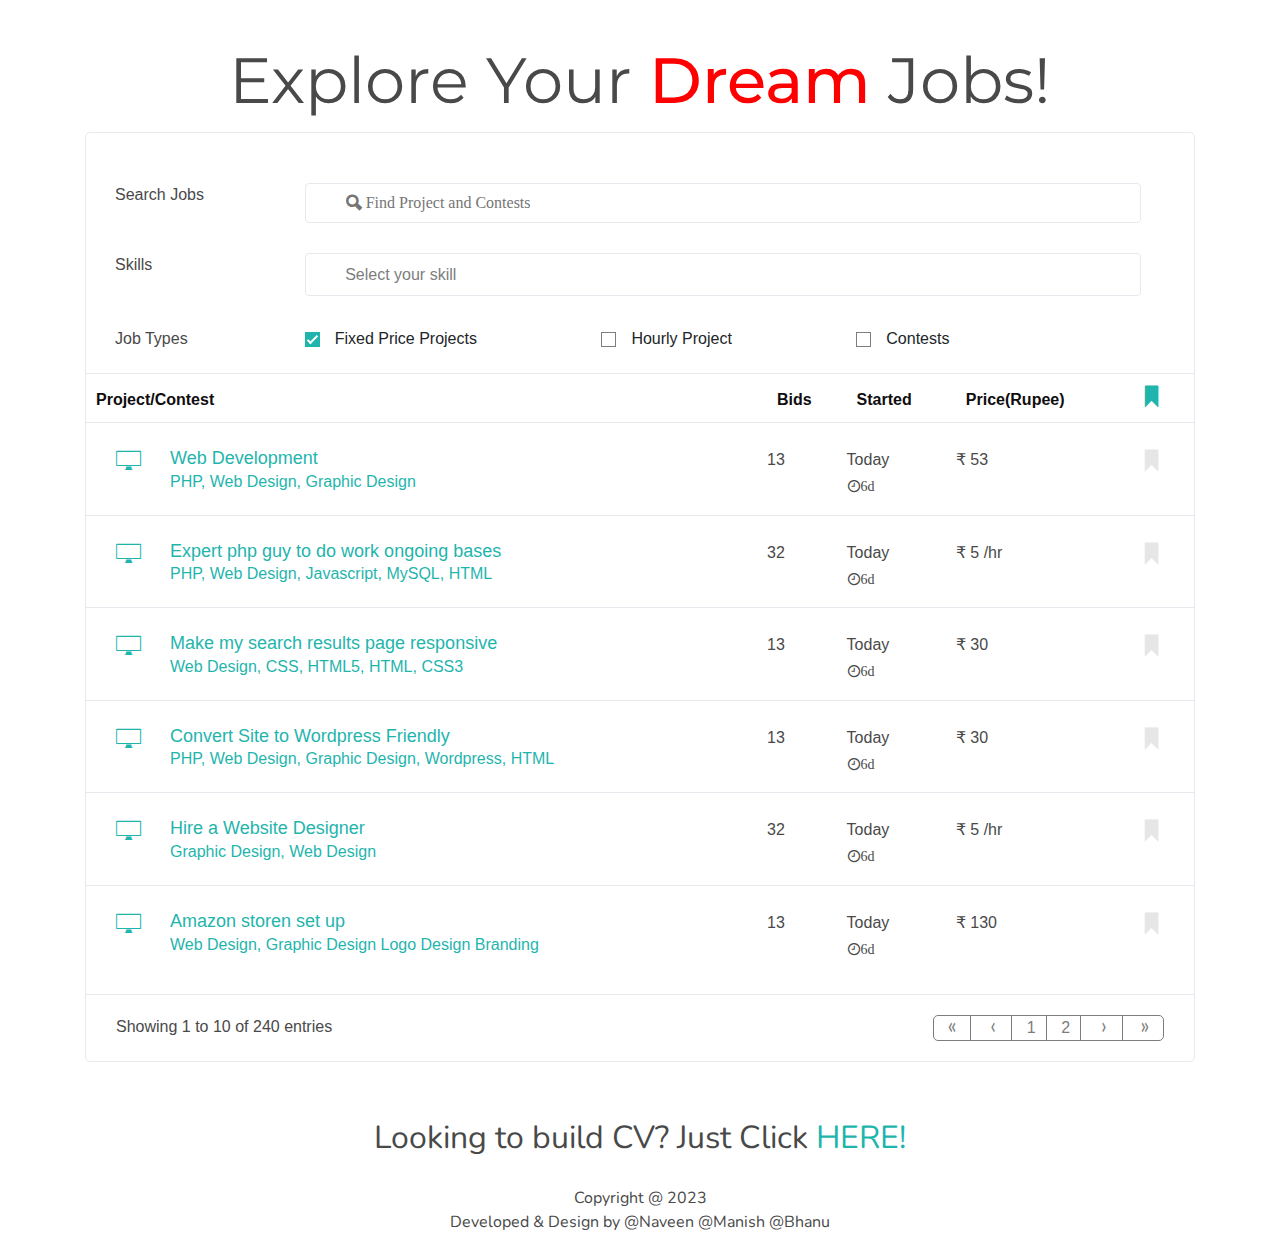
<file: index.html>
<!-- 
   Author - Manish Kumar Nayak
 -->
<!DOCTYPE html>
<html lang="en">
   <head>
      <meta charset="utf-8">
      <meta http-equiv="X-UA-Compatible" content="IE=edge">
      <meta name="viewport" content="width=device-width,initial-scale=1">
      <meta name="applicategoriesion-name" content="">
      <meta name="description" content="">
      <title>Job Search</title>
      <link rel="icon" href="img/Thumbnail.png">
      <!-- Bootstrap CSS -->
      <link rel="stylesheet" type="text/css" href="css/vendor/bootstrap.min.css">
      <!-- Normalize -->
      <link rel="stylesheet" type="text/css" href="css/vendor/normalize.css">
      <!-- Ico Font -->
      <link rel="stylesheet" type="text/css" href="css/vendor/icofont/css/icofont.css">
      <!-- Style Css -->
      <link rel="stylesheet" type="text/css" href="style.css">
      <!-- Paraia Multiselect -->
      <link rel="stylesheet" href="css/vendor/paraia_multi_select.min.css">
      <!-- Responsive Css -->
      <link rel="stylesheet" type="text/css" href="responsive.css">
      <!-- Google Font -->
      <link rel="preconnect" href="https://fonts.googleapis.com">
      <link rel="preconnect" href="https://fonts.gstatic.com" crossorigin>
      <link href="https://fonts.googleapis.com/css2?family=Kanit&family=Montserrat:wght@500&display=swap" rel="stylesheet">

      <link rel="preconnect" href="https://fonts.googleapis.com">
      <link rel="preconnect" href="https://fonts.gstatic.com" crossorigin>
      <link href="https://fonts.googleapis.com/css2?family=Montserrat:wght@500&family=Nunito&display=swap" rel="stylesheet">

   </head>
   <body>
      <!-- Header Start -->
      <header>
         <div class="job-title">
            <p>Explore Your  <span style="color: red;">Dream</span> Jobs!</p>
         </div>
        
        
                     <button class="navbar-toggler" type="button" data-toggle="collapse" data-target="#navbarSupportedContent" aria-controls="navbarSupportedContent" aria-expanded="false" aria-label="Toggle navigation">
                     <span class="navbar-toggler-icon"></span>
                     </button>
                     <div class="collapse navbar-collapse" id="navbarSupportedContent">
                        <ul class="navbar-nav">
                           <li class="nav-item dropdown">
                              <a class="nav-link dropdown-toggle" href="index.html" role="button" data-toggle="dropdown" aria-haspopup="true" aria-expanded="false">Home</a>
                              <ul class="dropdown-menu">
                                 <li class="nav-item dropdown"><a class="dropdown-item" href="home.html">Home (Without Login)</a></li>
                                 <li class="nav-item dropdown"><a class="dropdown-item" href="index.html">Dashboard</a></li>
                                 <li><a class="dropdown-item" href="financial-dashboard.html">Financial Dashboard</a></li>
                                 <li><a class="dropdown-item" href="chatting-page.html">Live Chat</a></li>
                              </ul>
                           </li>
                           <li class="nav-item dropdown">
                              <a class="nav-link dropdown-toggle" role="button" data-toggle="dropdown" aria-haspopup="true" aria-expanded="false" href="#">Hire Freelancer<span class="sr-only">(current)</span></a>
                              <ul class="dropdown-menu">
                                 <li class="nav-item dropdown">
                                    <a class="dropdown-item" href="post-project.html">Post a Project</a>
                                 </li>
                                 <li><a class="dropdown-item" href="find-freelancer.html">Find Freelancer</a></li>
                                 <li><a class="dropdown-item" href="dispute-page.html">Dispute</a></li>
                              </ul>
                           </li>
                           <li class="nav-item dropdown">
                              <a class="nav-link dropdown-toggle" href="job-search.html" role="button" data-toggle="dropdown" aria-haspopup="true" aria-expanded="false">Find Work</a>
                              <ul class="dropdown-menu">
                                 <li class="nav-item dropdown"><a class="dropdown-item" href="job-search.html">Browse Projects</a></li>
                                 <li><a class="dropdown-item" href="bidding-page.html">Project Bidding</a></li>
                                 <li><a class="dropdown-item" href="project-awarded.html">Project Awarded</a></li>
                                 <li><a class="dropdown-item" href="project-in-progress.html">Project In Progress</a></li>
                                 <li><a class="dropdown-item" href="milestone-request.html">Milestone Request</a></li>
                                 <li><a class="dropdown-item" href="freelancer-profile-portfolio.html">Freelancer Profile</a></li>
                              </ul>
                           </li>
                           <li class="nav-item dropdown">
                              <a class="nav-link dropdown-toggle" href="blog-page-right-sidebar.html" role="button" data-toggle="dropdown" aria-haspopup="true" aria-expanded="false">Blog</a>
                              <ul class="dropdown-menu">
                                 <li class="nav-item dropdown"><a class="dropdown-item" href="blog-page-left-sidebar.html">Blog Left Sidebar</a></li>
                                 <li><a class="dropdown-item" href="blog-page-right-sidebar.html">Blog Right Sidebar</a></li>
                                 <li><a class="dropdown-item" href="single-post-left-sidebar.html">Single Post Left Sidebar</a></li>
                                 <li><a class="dropdown-item" href="single-post-right-sidebar.html">Single Post Right Sidebar</a></li>
                              </ul>
                           </li>
                        </ul>
                        <form class="form-inline my-2 my-lg-0">
                           <input class="form-control mr-sm-2" type="search" placeholder="&#xed60; &#xeb25;  Find Freelancer" aria-label="Search" data-toggle="modal" data-target="#search-freelancer">
                        </form>
                     </div>
                  </nav>
               </div>
      
            </div>
         </div>
      </header>
      <!-- Header End -->
      <!-- Top 5 Freelancer Modal Start -->
      <section class="modals">
         <div class="container">
            <div class="modal fade" id="search-freelancer" role="dialog" tabindex="-1" aria-hidden="true">
               <div class="modal-dialog">
                  <div class="modal-content top-freelancer">
                     <div class="modal-body">
                        <div class="modal-header">
                           <p>Top 5 Freelancers</p>
                           <a href="#">View</a>
                        </div>
                        <div class="form-content">
                           <ul>
                              <li>
                                 <div class="freelancer-tm">
                                    <img src="img/search-1.jpg" alt="">
                                    <div class="freelancers-info">
                                       <div class="freelancers-name">
                                          <p>Design Rockers</p>
                                          <span><i class="icofont icofont-ui-press"></i></span>
                                       </div>
                                       <ul class="skill">
                                          <li>Graphic Design,</li>
                                          <li>Photoshop,</li>
                                          <li>Illustrator,</li>
                                          <li>Illustration...</li>
                                       </ul>
                                       <ul class="review">
                                          <li>5.0</li>
                                          <li><i class="icofont icofont-star"></i></li>
                                          <li><i class="icofont icofont-star"></i></li>
                                          <li><i class="icofont icofont-star"></i></li>
                                          <li><i class="icofont icofont-star"></i></li>
                                          <li><i class="icofont icofont-star"></i></li>
                                          <li>255 Reviews</li>
                                          <li>99% Jobs Completed</li>
                                       </ul>
                                       <a href="#" class="button-ymp">Hire Me</a>
                                    </div>
                                 </div>
                              </li>
                              <li>
                                 <div class="freelancer-tm">
                                    <img src="img/search-2.jpg" alt="">
                                    <div class="freelancers-info">
                                       <div class="freelancers-name">
                                          <p>Mahmudul Hasan Maruf</p>
                                          <span><i class="icofont icofont-ui-press"></i></span>
                                       </div>
                                       <ul class="skill">
                                          <li>Graphic Deisgn,</li>
                                          <li>Logo Design,</li>
                                          <li>Illustrator,</li>
                                          <li>Broch...</li>
                                       </ul>
                                       <ul class="review">
                                          <li>5.0</li>
                                          <li><i class="icofont icofont-star"></i></li>
                                          <li><i class="icofont icofont-star"></i></li>
                                          <li><i class="icofont icofont-star"></i></li>
                                          <li><i class="icofont icofont-star"></i></li>
                                          <li><i class="icofont icofont-star"></i></li>
                                          <li>255 Reviews</li>
                                          <li>100% Jobs Completed</li>
                                       </ul>
                                       <a href="#" class="button-ymp">Hire Me</a>
                                    </div>
                                 </div>
                              </li>
                              <li>
                                 <div class="freelancer-tm">
                                    <img src="img/search-3.jpg" alt="">
                                    <div class="freelancers-info">
                                       <div class="freelancers-name">
                                          <p>Sahinur Salafee</p>
                                          <span><i class="icofont icofont-ui-press"></i></span>
                                       </div>
                                       <ul class="skill">
                                          <li>Graphic Deisgn,</li>
                                          <li>Icon,</li>
                                          <li>Logo Design,</li>
                                          <li>Brochure Design.....</li>
                                       </ul>
                                       <ul class="review">
                                          <li>5.0</li>
                                          <li><i class="icofont icofont-star"></i></li>
                                          <li><i class="icofont icofont-star"></i></li>
                                          <li><i class="icofont icofont-star"></i></li>
                                          <li><i class="icofont icofont-star"></i></li>
                                          <li><i class="icofont icofont-star"></i></li>
                                          <li>255 Reviews</li>
                                          <li>98% Jobs Completed</li>
                                       </ul>
                                       <a href="#" class="button-ymp">Hire Me</a>
                                    </div>
                                 </div>
                              </li>
                              <li>
                                 <div class="freelancer-tm">
                                    <img src="img/search-4.jpg" alt="">
                                    <div class="freelancers-info">
                                       <div class="freelancers-name">
                                          <p>The Designers Group</p>
                                          <span><i class="icofont icofont-ui-press"></i></span>
                                       </div>
                                       <ul class="skill">
                                          <li>Graphic Deisgn,</li>
                                          <li>Icon,</li>
                                          <li>Logo Design,</li>
                                          <li>Adobe Photoshop... </li>
                                       </ul>
                                       <ul class="review">
                                          <li>5.0</li>
                                          <li><i class="icofont icofont-star"></i></li>
                                          <li><i class="icofont icofont-star"></i></li>
                                          <li><i class="icofont icofont-star"></i></li>
                                          <li><i class="icofont icofont-star"></i></li>
                                          <li><i class="icofont icofont-star"></i></li>
                                          <li>255 Reviews</li>
                                          <li>99% Jobs Completed</li>
                                       </ul>
                                       <a href="#" class="button-ymp">Hire Me</a>
                                    </div>
                                 </div>
                              </li>
                              <li>
                                 <div class="freelancer-tm">
                                    <img src="img/search-5.jpg" alt="">
                                    <div class="freelancers-info">
                                       <div class="freelancers-name">
                                          <p>Design Stockers</p>
                                          <span><i class="icofont icofont-ui-press"></i></span>
                                       </div>
                                       <ul class="skill">
                                          <li>Graphic Deisgn,</li>
                                          <li>Icon,</li>
                                          <li>Logo Design,</li>
                                          <li>Adobe Photoshop.....</li>
                                       </ul>
                                       <ul class="review">
                                          <li>5.0</li>
                                          <li><i class="icofont icofont-star"></i></li>
                                          <li><i class="icofont icofont-star"></i></li>
                                          <li><i class="icofont icofont-star"></i></li>
                                          <li><i class="icofont icofont-star"></i></li>
                                          <li><i class="icofont icofont-star"></i></li>
                                          <li>255 Reviews</li>
                                          <li>100% Jobs Completed</li>
                                       </ul>
                                       <a href="#" class="button-ymp">Hire Me</a>
                                    </div>
                                 </div>
                              </li>
                           </ul>
                           <div class="project-preview">
                              <ul>
                                 <li>
                                    <h6 class="title">Projects</h6>
                                    <p class="view"><a href="#">View</a></p>
                                 </li>
                                 <li>
                                    <p class="project-title">Design Project</p>
                                    <ul class="cat">
                                       <li>Graphic Design,</li>
                                       <li>Icon,</li>
                                       <li>Logo Design</li>
                                       <li>₹200-₹6000 Rupee</li>
                                    </ul>
                                 </li>
                                 <li>
                                    <p class="project-title">Hire a Graphic</p>
                                    <ul class="cat">
                                       <li>Graphic Design,</li>
                                       <li>Icon,</li>
                                       <li>Logo Design,</li>
                                       <li>Photoshop</li>
                                       <li><span>₹2-₹10 Rupee</span></li>
                                    </ul>
                                 </li>
                                 <li>
                                    <p class="project-title">Design a Logo</p>
                                    <ul class="cat">
                                       <li>Graphic Design,</li>
                                       <li>Icon,</li>
                                       <li>Logo Design,</li>
                                       <li>Photoshop</li>
                                       <li><span>₹20-₹40 Rupee</span></li>
                                    </ul>
                                 </li>
                                 <li>
                                    <p class="project-title">Design a Professional e Commerce Website</p>
                                    <ul class="cat">
                                       <li>Graphic Design,</li>
                                       <li>Web Design,</li>
                                       <li>UI Design</li>
                                       <li>Photoshop</li>
                                       <li><span>₹700 Rupee</span></li>
                                    </ul>
                                 </li>
                                 <li>
                                    <p class="project-title">Tatto Ink</p>
                                    <ul class="cat">
                                       <li>Graphic Design,</li>
                                       <li>Logo Design</li>
                                       <li><span>₹250-₹400 Rupee</span></li>
                                    </ul>
                                 </li>
                              </ul>
                           </div>
                        </div>
                     </div>
                     <div class="modal-footer">
                        <div class="tm-search">
                           <a href="#">
                              <span><i class="icofont icofont-search"></i></span>
                              <p>Search all results for “web design”</p>
                           </a>
                        </div>
                     </div>
                  </div>
               </div>
            </div>
         </div>
      </section>
      <!-- Modals End -->	
      <!-- Modal Followed Projects -->
      <section class="modals">
         <div class="container">
            <div class="modal fade" id="followed" role="dialog" tabindex="-1" aria-hidden="true">
               <div class="modal-dialog">
                  <div class="modal-content top-freelancer">
                     <div class="modal-body">
                        <div class="form-content">
                           <div class="project-preview">
                              <ul>
                                 <li>
                                    <h6 class="title">Projects From Followed Employeers</h6>
                                    <p class="view"><a href="#">View More</a></p>
                                 </li>
                                 <li>
                                    <p class="project-title">Design Project</p>
                                    <ul class="cat">
                                       <li>Graphic Design,</li>
                                       <li>Icon,</li>
                                       <li>Logo Design</li>
                                       <li>₹20-₹60 Rupee</li>
                                    </ul>
                                 </li>
                                 <li>
                                    <p class="project-title">Hire a Graphic</p>
                                    <ul class="cat">
                                       <li>Graphic Design,</li>
                                       <li>Icon,</li>
                                       <li>Logo Design,</li>
                                       <li>Photoshop</li>
                                       <li><span>₹2-₹10 Rupee</span></li>
                                    </ul>
                                 </li>
                                 <li>
                                    <p class="project-title">Design a Logo</p>
                                    <ul class="cat">
                                       <li>Graphic Design,</li>
                                       <li>Icon,</li>
                                       <li>Logo Design,</li>
                                       <li>Photoshop</li>
                                       <li><span>₹20-₹40 Rupee</span></li>
                                    </ul>
                                 </li>
                                 <li>
                                    <p class="project-title">Design a Professional e Commerce Website</p>
                                    <ul class="cat">
                                       <li>Graphic Design,</li>
                                       <li>Web Design,</li>
                                       <li>UI Design</li>
                                       <li>Photoshop</li>
                                       <li><span>₹700 Rupee</span></li>
                                    </ul>
                                 </li>
                                 <li>
                                    <p class="project-title">Design Project</p>
                                    <ul class="cat">
                                       <li>Graphic Design,</li>
                                       <li>Icon,</li>
                                       <li>Logo Design</li>
                                       <li>₹20-₹60 Rupee</li>
                                    </ul>
                                 </li>
                                 <li>
                                    <p class="project-title">Hire a Graphic</p>
                                    <ul class="cat">
                                       <li>Graphic Design,</li>
                                       <li>Icon,</li>
                                       <li>Logo Design,</li>
                                       <li>Photoshop</li>
                                       <li><span>₹2-₹10 Rupee</span></li>
                                    </ul>
                                 </li>
                                 <li>
                                    <p class="project-title">Tatto Ink</p>
                                    <ul class="cat">
                                       <li>Graphic Design,</li>
                                       <li>Logo Design</li>
                                       <li><span>₹250-₹400 Rupee</span></li>
                                    </ul>
                                 </li>
                              </ul>
                           </div>
                        </div>
                     </div>
                  </div>
               </div>
            </div>
         </div>
      </section>
      <!-- Modals End -->	
      <!-- Modal Message -->
      <section class="modals">
         <div class="container">
            <div class="modal fade" id="unread-messages" role="dialog" tabindex="-1" aria-hidden="true">
               <div class="modal-dialog">
                  <div class="modal-content unread-messages">
                     <div class="modal-body">
                        <div class="chatting-page">
                           <div class="chat-freelancers">
                              <div class="users">
                                 <ul>
                                    <li class="active">
                                       <div class="user-img">
                                          <img src="img/chat/user-1.jpg" alt="">
                                          <span class="online-icon"><i class="icofont icofont-ui-press"></i></span>
                                       </div>
                                       <div class="user-details">
                                          <p><a href="#">Amazingsoftware</a></p>
                                          <p><a href="#" class="project-name">Multi Vendor Website</a></p>
                                       </div>
                                    </li>
                                    <li class="active">
                                       <div class="user-img">
                                          <img src="img/chat/user-2.jpg" alt="">
                                          <span class="online-icon"><i class="icofont icofont-ui-press"></i></span>
                                       </div>
                                       <div class="user-details">
                                          <p><a href="#">John65</a></p>
                                          <p><a href="#" class="project-name">Write Some Software</a></p>
                                       </div>
                                    </li>
                                    <li class="active">
                                       <div class="user-img">
                                          <img src="img/chat/user-3.jpg" alt="">
                                          <span class="online-icon"><i class="icofont icofont-ui-press"></i></span>
                                       </div>
                                       <div class="user-details">
                                          <p><a href="#">BabyGirl</a></p>
                                          <p><a href="#" class="project-name">Create Powerpoint Templete</a></p>
                                       </div>
                                    </li>
                                    <li class="active">
                                       <div class="user-img">
                                          <img src="img/chat/user-4.jpg" alt="">
                                          <span class="online-icon"><i class="icofont icofont-ui-press"></i></span>
                                       </div>
                                       <div class="user-details">
                                          <p><a href="#">MarketingWizard</a></p>
                                          <p><a href="#" class="project-name">Write code get google drive</a></p>
                                       </div>
                                    </li>
                                    <li class="active">
                                       <div class="user-img">
                                          <img src="img/chat/user-5.jpg" alt="">
                                          <span class="online-icon"><i class="icofont icofont-ui-press"></i></span>
                                       </div>
                                       <div class="user-details">
                                          <p><a href="#">Jenelia</a></p>
                                          <p><a href="#" class="project-name">Google Write Code</a></p>
                                       </div>
                                    </li>
                                 </ul>
                              </div>
                           </div>
                        </div>
                     </div>
                  </div>
               </div>
            </div>
         </div>
      </section>
      <!-- Modals End -->
      <!-- Modal Notification -->
      <section class="modals">
         <div class="container">
            <div class="modal fade" id="notification" role="dialog" tabindex="-1" aria-hidden="true">
               <div class="modal-dialog">
                  <div class="modal-content unread-messages">
                     <div class="modal-body">
                        <div class="chatting-page">
                           <div class="chat-freelancers">
                              <div class="users">
                                 <ul>
                                    <li class="active">
                                       <div class="user-img">
                                          <img src="img/chat/user-1.jpg" alt="">
                                          <span class="online-icon"><i class="icofont icofont-ui-press"></i></span>
                                       </div>
                                       <div class="notification-details">
                                          <p class="notification-text"><b>Rafsan</b> released a ₹300.00 Rupee milestone payment for project <b>Website Designing</b></p>
                                          <p class="notification-time">About 20 minutes ago</p>
                                       </div>
                                    </li>
                                    <li>
                                       <div class="user-img">
                                          <img src="img/chat/user-2.jpg" alt="">
                                          <span class="online-icon"><i class="icofont icofont-ui-press"></i></span>
                                       </div>
                                       <div class="notification-details">
                                          <p class="notification-text"><b>John Deo</b> released a ₹450.00 Rupee milestone payment for project <b>Website Development</b></p>
                                          <p class="notification-time">About 40 minutes ago</p>
                                       </div>
                                    </li>
                                    <li>
                                       <div class="user-img">
                                          <img src="img/chat/user-3.jpg" alt="">
                                          <span class="online-icon"><i class="icofont icofont-ui-press"></i></span>
                                       </div>
                                       <div class="notification-details">
                                          <p class="notification-text"><b>Denial Cook</b> released a ₹550.00 Rupee milestone payment for project <b>Graphic Design</b></p>
                                          <p class="notification-time">About 50 minutes ago</p>
                                       </div>
                                    </li>
                                    <li>
                                       <div class="user-img">
                                          <img src="img/chat/user-4.jpg" alt="">
                                          <span class="online-icon"><i class="icofont icofont-ui-press"></i></span>
                                       </div>
                                       <div class="notification-details">
                                          <p class="notification-text"><b>Mikel</b> released a ₹700.00 Rupee milestone payment for project <b>Logo Design</b></p>
                                          <p class="notification-time">About 1 hour ago</p>
                                       </div>
                                    </li>
                                    <li>
                                       <div class="user-img">
                                          <img src="img/chat/user-5.jpg" alt="">
                                          <span class="online-icon"><i class="icofont icofont-ui-press"></i></span>
                                       </div>
                                       <div class="notification-details">
                                          <p class="notification-text"><b>Reek</b> released a ₹850.00 Rupee milestone payment for project <b>Wordpress Development</b></p>
                                          <p class="notification-time">About 1 hour 20 minutes ago</p>
                                       </div>
                                    </li>
                                 </ul>
                              </div>
                           </div>
                        </div>
                     </div>
                  </div>
               </div>
            </div>
         </div>
      </section-->
      <!-- Modals End -->
      <section id="search-job">
         <div class="container">
            <div class="search-job">
               <div class="row">
                  <div class="col-sm-12 col-md-2 col-lg-2 margin-bottom padding-top">
                     <div class="job-search-head">
                        <p>Search Jobs</p>
                     </div>
                  </div>
                  <div class="col-sm-12 col-md-10 col-lg-10 margin-bottom padding-top">
                     <div class="job-search-head">
                        <input type="search" placeholder="&#xed60; Find Project and Contests">
                     </div>
                  </div>
                  <div class="col-sm-12 col-md-2 col-lg-2 margin-bottom">
                     <div class="job-search-head">
                        <p>Skills</p>
                     </div>
                  </div>
                  <div class="col-sm-12 col-md-10 col-lg-10 margin-bottom">
                     <div class="job-skill">
                        <input type="text" class="form-control" name="brands" data-paraia-multi-select="true" placeholder="Select your skill">
                     </div>
                  </div>
                  <div class="col-sm-12 col-md-2 col-lg-2 margin-bottom-6">
                     <div class="job-search-head">
                        <p>Job Types</p>
                     </div>
                  </div>
                  <div class="col-sm-12 col-md-10 col-lg-10 margin-bottom-6">
                     <div class="job-types">
                        <ul>
                           <li>
                              <label class="checkbox-btn">Fixed Price Projects
                              <input type="checkbox" name="selector" checked="checked">
                              <span class="checkmark"></span>
                              </label>
                           </li>
                           <li>
                              <label class="checkbox-btn">Hourly Project
                              <input type="checkbox">
                              <span class="checkmark"></span>
                              </label>
                           </li>
                           <li>
                              <label class="checkbox-btn">Contests
                              <input type="checkbox">
                              <span class="checkmark"></span>
                              </label>
                           </li>
                        </ul>
                     </div>
                  </div>
                  <div class="col-sm-12 col-md-12 col-lg-12">
                     <div class="tab-content table-responsive" id="nav-tabContent">
                        <div class="tab-pane fade show active" id="nav-Milestones" role="tabpanel">
                           <div class="db-info-details">
                              <div class="job-types-table">
                                 <table class="table">
                                    <thead>
                                       <tr>
                                          <th scope="col" class="project-contest">Project/Contest</th>
                                          <th scope="col">Bids</th>
                                          <th scope="col">Started</th>
                                          <th scope="col">Price(Rupee)</th>
                                          <th scope="col">
                                             <div class="book-mark-icon-active"><i class="icofont icofont-book-mark"></i></div>
                                          </th>
                                       </tr>
                                    </thead>
                                    <tbody>
                                       <tr>
                                          <td>
                                             <i class="icofont icofont-imac"></i>
                                             <div class="description">
                                                <h5><a href="#">Web Development</a></h5>
                                                <p></p>
                                                <ul class="categories">
                                                   <li><a href="#">PHP,</a></li>
                                                   <li><a href="#">Web Design,</a></li>
                                                   <li><a href="#">Graphic Design</a></li>
                                                </ul>
                                             </div>
                                          </td>
                                          <td>13</td>
                                          <td>
                                             Today
                                             <div class="clock-icon"><i class="icofont icofont-clock-time">6d</i></div>
                                          </td>
                                          <td>₹ 53<a href="#" class="button-ymp">Apply Now</a></td>
                                          <td>
                                             <div class="book-mark-icon"><i class="icofont icofont-book-mark"></i></div>
                                          </td>
                                       </tr>
                                       <tr>
                                          <td>
                                             <i class="icofont icofont-imac"></i>
                                             <div class="description">
                                                <h5><a href="#">Expert php guy to do work ongoing bases</a></h5>
                                                <p></p>
                                                <ul class="categories">
                                                   <li><a href="#">PHP,</a></li>
                                                   <li><a href="#">Web Design,</a></li>
                                                   <li><a href="#">Javascript,</a></li>
                                                   <li><a href="#">MySQL,</a></li>
                                                   <li><a href="#">HTML</a></li>
                                                </ul>
                                             </div>
                                          </td>
                                          <td>32</td>
                                          <td>
                                             Today
                                             <div class="clock-icon"><i class="icofont icofont-clock-time">6d</i></div>
                                          </td>
                                          <td>₹ 5 /hr<a href="#" class="button-ymp">Apply Now</a></td>
                                          <td>
                                             <div class="book-mark-icon"><i class="icofont icofont-book-mark"></i></div>
                                          </td>
                                       </tr>
                                       <tr>
                                          <td>
                                             <i class="icofont icofont-imac"></i>
                                             <div class="description">
                                                <h5><a href="#">Make my search results page responsive</a></h5>
                                                <p></p>
                                                <ul class="categories">
                                                   <li><a href="#">Web Design,</a></li>
                                                   <li><a href="#">CSS,</a></li>
                                                   <li><a href="#">HTML5,</a></li>
                                                   <li><a href="#">HTML,</a></li>
                                                   <li><a href="#">CSS3</a></li>
                                                </ul>
                                             </div>
                                          </td>
                                          <td>13</td>
                                          <td>
                                             Today
                                             <div class="clock-icon"><i class="icofont icofont-clock-time">6d</i></div>
                                          </td>
                                          <td>₹ 30<a href="#" class="button-ymp">Apply Now</a></td>
                                          <td>
                                             <div class="book-mark-icon"><i class="icofont icofont-book-mark"></i></div>
                                          </td>
                                       </tr>
                                       <tr>
                                          <td>
                                             <i class="icofont icofont-imac"></i>
                                             <div class="description">
                                                <h5><a href="#">Convert Site to Wordpress Friendly</a></h5>
                                                <p></p>
                                                <ul class="categories">
                                                   <li><a href="#">PHP,</a></li>
                                                   <li><a href="#">Web Design,</a></li>
                                                   <li><a href="#">Graphic Design,</a></li>
                                                   <li><a href="#">Wordpress,</a></li>
                                                   <li><a href="#">HTML</a></li>
                                                </ul>
                                             </div>
                                          </td>
                                          <td>13</td>
                                          <td>
                                             Today
                                             <div class="clock-icon"><i class="icofont icofont-clock-time">6d</i></div>
                                          </td>
                                          <td>₹ 30<a href="#" class="button-ymp">Apply Now</a></td>
                                          <td>
                                             <div class="book-mark-icon"><i class="icofont icofont-book-mark"></i></div>
                                          </td>
                                       </tr>
                                       <tr>
                                          <td>
                                             <i class="icofont icofont-imac"></i>
                                             <div class="description">
                                                <h5><a href="#">Hire a Website Designer</a></h5>
                                                <p></p>
                                                <ul class="categories">
                                                   <li><a href="#">Graphic Design,</a></li>
                                                   <li><a href="#">Web Design</a></li>
                                                </ul>
                                             </div>
                                          </td>
                                          <td>32</td>
                                          <td>
                                             Today
                                             <div class="clock-icon"><i class="icofont icofont-clock-time">6d</i></div>
                                          </td>
                                          <td>₹ 5 /hr<a href="#" class="button-ymp">Apply Now</a></td>
                                          <td>
                                             <div class="book-mark-icon"><i class="icofont icofont-book-mark"></i></div>
                                          </td>
                                       </tr>
                                       <tr>
                                          <td>
                                             <i class="icofont icofont-imac"></i>
                                             <div class="description">
                                                <h5><a href="#">Amazon storen set up</a></h5>
                                                <p></p>
                                                <ul class="categories">
                                                   <li><a href="#">Web Design,</a></li>
                                                   <li><a href="#">Graphic Design</a></li>
                                                   <li><a href="#">Logo Design</a></li>
                                                   <li><a href="#">Branding</a></li>
                                                </ul>
                                             </div>
                                          </td>
                                          <td>13</td>
                                          <td>
                                             Today
                                             <div class="clock-icon"><i class="icofont icofont-clock-time">6d</i></div>
                                          </td>
                                          <td>₹ 130<a href="#" class="button-ymp">Apply Now</a></td>
                                          <td>
                                             <div class="book-mark-icon"><i class="icofont icofont-book-mark"></i></div>
                                          </td>
                                       </tr>
                                    </tbody>
                                 </table>
                                 <div class="posts clearfix">
                                    <p>Showing 1 to 10 of 240 entries</p>
                                    <div class="pagination-tm">
                                       <ul>
                                          <li><a href="#"><i class="icofont icofont-curved-double-left"></i></a></li>
                                          <li><a href="#"><i class="icofont icofont-curved-left"></i></a></li>
                                          <li><a href="#">1</a></li>
                                          <li><a href="#">2</a></li>
                                          <li><a href="#"><i class="icofont icofont-curved-right"></i></a></li>
                                          <li><a href="#"><i class="icofont icofont-curved-double-right"></i></a></li>
                                       </ul>
                                    </div>
                                 </div>
                              </div>
                           </div>
                        </div>
                     </div>
                  </div>
               </div>
            </div>
         </div>
      </section>

      <!-- Footer Start -->
      <footer>
         <div class="authors">
            <p style="font-size: 2em;">Looking to build CV? Just Click <a href="./resume-builder.html" target="_blank">HERE!</a></p>
            <br>
            <p>Copyright @ 2023</p>
            <p>Developed & Design by @Naveen @Manish @Bhanu</p>
         </div>
      </footer>
      <!-- End -->
      <script src="js/vendor/font-awesome.js"></script>
      <script src="js/vendor/tether.min.js"></script>
      <script src="js/vendor/popper.min.js"></script>
      <script src="js/vendor/jquery-3.3.1.slim.min.js"></script>
      <script src="js/vendor/bootstrap.min.js"></script>
      <script src="js/vendor/paraia_multi_select.min.js"></script>
      <script src="js/main.js"></script>
      <script src="js/multiselect.js"></script>
   </body>
</html>
</file>
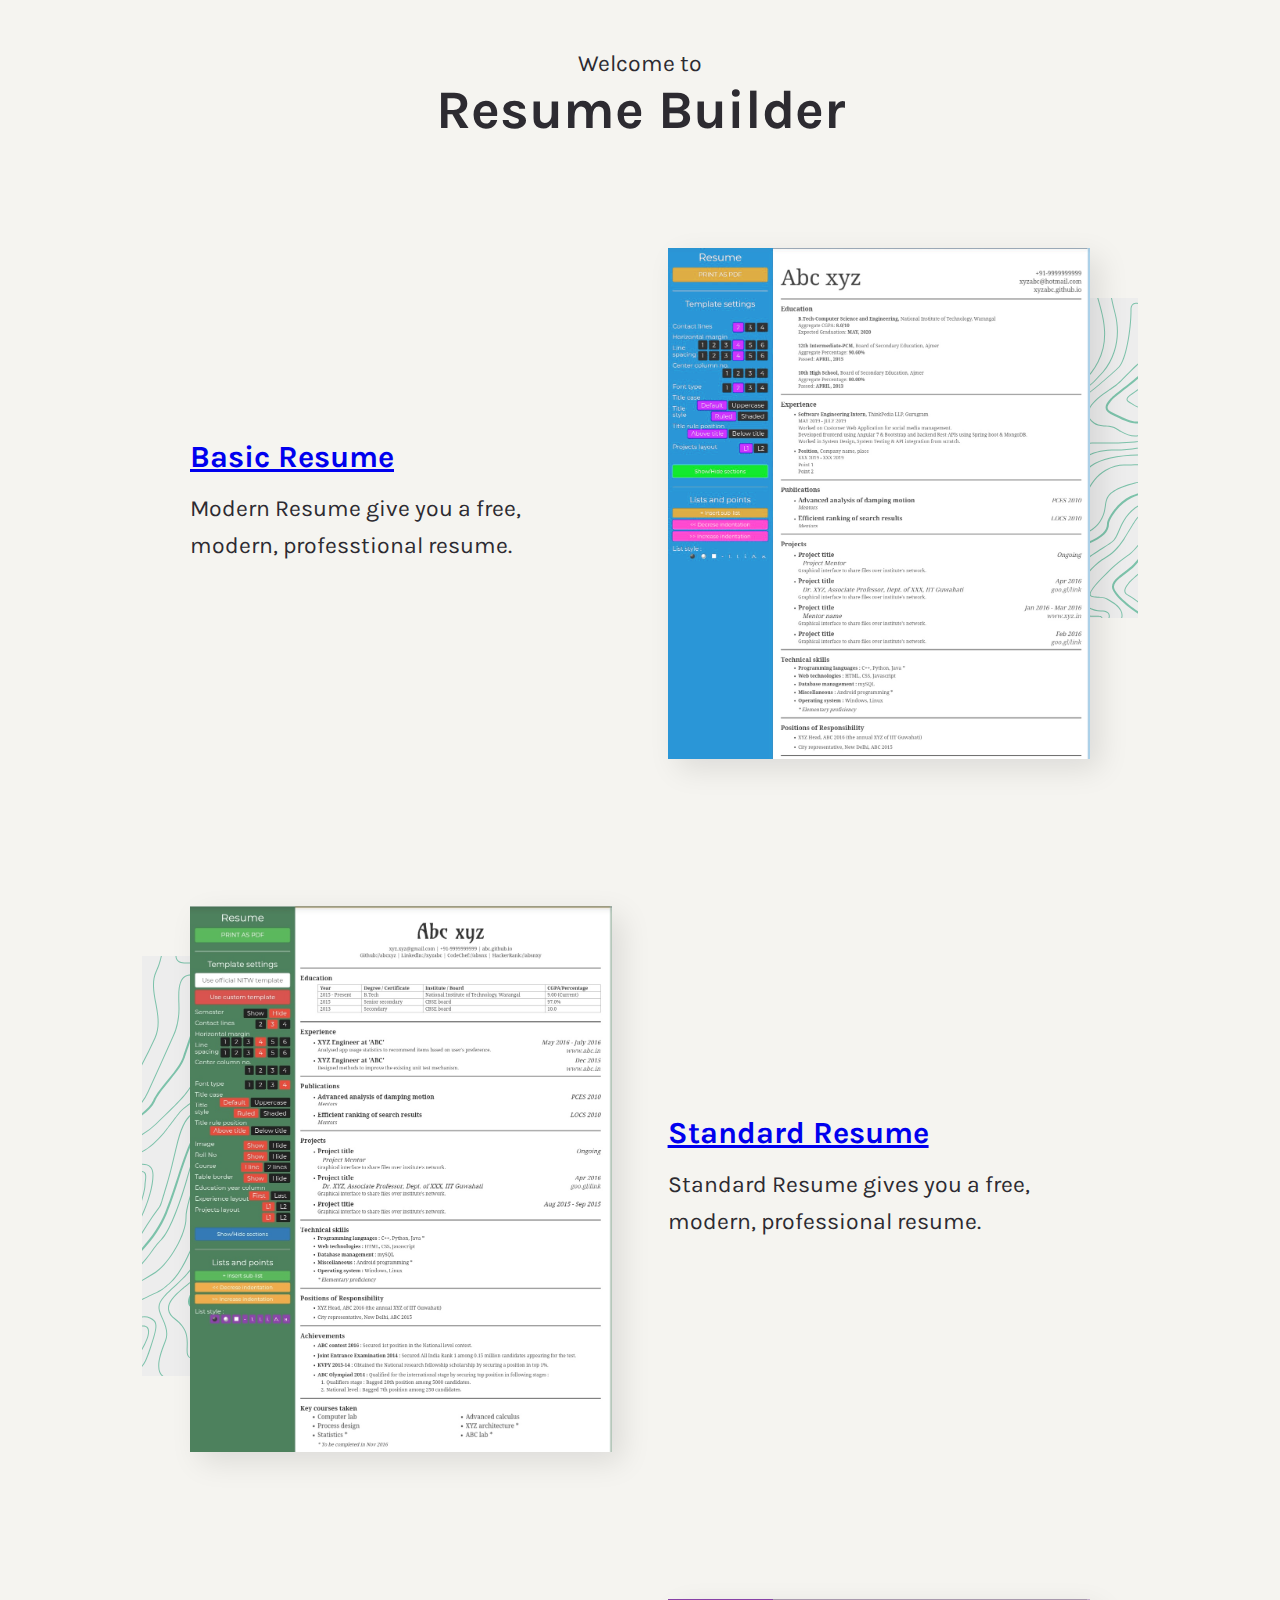
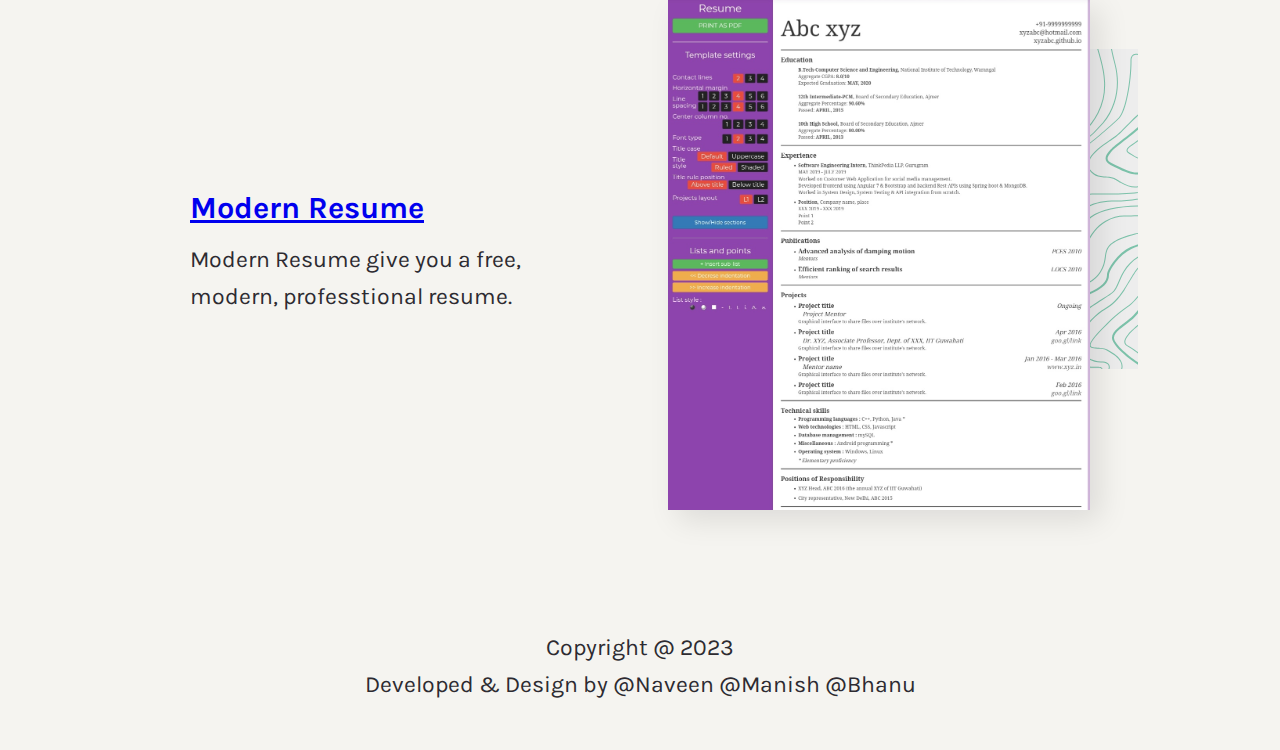
<file: resume-builder.html>
<!-- 
    Author - Naveen Upadhaya
 -->
<!DOCTYPE html>
<html lang="en-us">
  <head>
    <!-- OPL Demos Google Analytics -->
    <script>
      (function (i, s, o, g, r, a, m) {
        i["GoogleAnalyticsObject"] = r;
        (i[r] =
          i[r] ||
          function () {
            (i[r].q = i[r].q || []).push(arguments);
          }),
          (i[r].l = 1 * new Date());
        (a = s.createElement(o)), (m = s.getElementsByTagName(o)[0]);
        a.async = 1;
        a.src = g;
        m.parentNode.insertBefore(a, m);
      })(
        window,
        document,
        "script",
        "//www.google-analytics.com/analytics.js",
        "ga"
      );
      ga("create", "UA-3920997-4", "auto");
      ga("send", "pageview");
    </script>

    <!-- Meta -->
    <meta charset="utf-8" />
    <meta http-equiv="x-ua-compatible" content="ie=edge" />
    <meta name="viewport" content="width=device-width,initial-scale=1" />

    <title>Resume Builder</title>
    <meta name="description" content="" />
    <meta name="robots" content="noindex, nofollow" />

    <!-- The compiled CSS file -->
    <link rel="stylesheet" href="css/production.css" />

    <!-- Web fonts -->
    <link
      href="https://fonts.googleapis.com/css?family=Karla:400,700"
      rel="stylesheet"
    />

    <!-- favicon.ico. Place these in the root directory. -->
    <link rel="shortcut icon" href="favicon.ico" />
  </head>

  <body>
    <!-- Header -->
    <header class="pt2 pb1 align--center">
      <div class="container">
        <p>Welcome to</p>
        <h1 title="Camp Chippewa">Resume Builder</h1>
      </div>
    </header>

    <!-- Body -->
    <main>
      <div class="container">
        <!-- Info -->
        <section class="grid-row grid-row--center">
          <div class="grid-column span-half pt3 pb3 mobile-m order-4">
            <a href="3/index.html">
              <h3>Basic Resume</h3>
            </a>
            <p>Modern Resume give you a free, modern, professtional resume.</p>
          </div>
          <div class="grid-column span-half pt3 pb3 mobile-m order-3">
            <div class="relative">
              <a href="3/index.html"
                ><img
                  class="info-image relative z2"
                  src="./img/resume-3.jpg"
                  alt="Teepe"
              /></a>
              <div class="pattern pattern--right-middle absolute z1"></div>
            </div>
          </div>

          <!-- Cabin -->
          <div class="grid-column span-half pt3 pb3 mobile-m order-1">
            <div class="relative">
              <a href="1/index.html"
                ><img
                  class="info-image relative z2"
                  src="./img/resume-1.jpeg"
                  alt="Cabin"
              /></a>
              <div class="pattern pattern--left-down absolute z1"></div>
            </div>
          </div>
          <div class="grid-column span-half pt3 pb3 mobile-m order-2">
            <a href="1/index.html">
              <h3>Standard Resume</h3>
            </a>
            <p>
              Standard Resume gives you a free, modern, professional resume.
            </p>
          </div>
          <!-- Teepees -->
          <div class="grid-column span-half pt3 pb3 mobile-m order-4">
            <a href="2/index.html">
              <h3>Modern Resume</h3>
            </a>
            <p>Modern Resume give you a free, modern, professtional resume.</p>
          </div>
          <div class="grid-column span-half pt3 pb3 mobile-m order-3">
            <div class="relative">
              <a href="2/index.html"
                ><img
                  class="info-image relative z2"
                  src="./img/resume-2.jpeg"
                  alt="Teepee"
              /></a>
              <div class="pattern pattern--right-middle absolute z1"></div>
            </div>
          </div>
        </section>
      </div>
    </main>

    <!-- Footer -->
    <footer class="pt2 pb2">
      <div class="container align--center">
        <p>Copyright @ 2023</p>
        <p>Developed & Design by @Naveen @Manish @Bhanu</p>
      </div>
    </footer>
  </body>
</html>
</file>
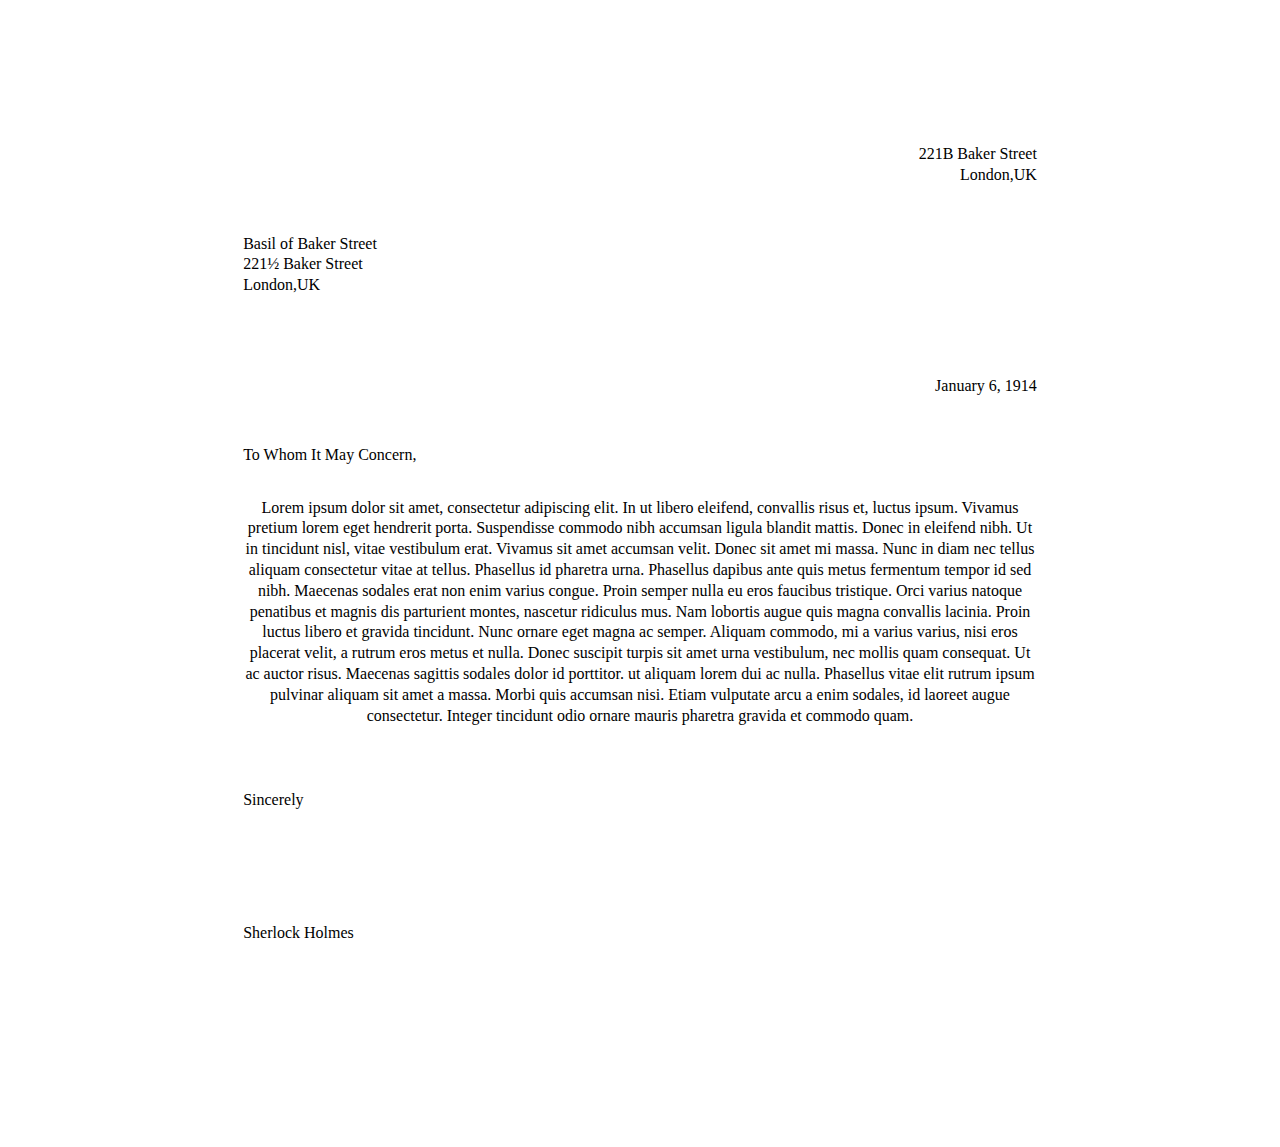
<file: 1/letter-template/letter.html>
<!DOCTYPE html>
<html lang = "en-US">
 <head>
 <meta charset = "UTF-8">
 <title>externalStyle.html</title>
 <link rel = "stylesheet"
   type = "text/css"
   href = "letter.css" />
 </head>


<body>
<div class="page" data-size="A4">
<p class = "address">
221B Baker Street<br>
London,UK</p>
<p class = "insideaddress">
Basil of Baker Street<br>
221&frac12 Baker Street <br>
London,UK </p>
<p class = "date">
  January 6, 1914
</p>
<p class = "greetings">
  To Whom It May Concern,
</p>
<p class = "letter">
  Lorem ipsum dolor sit amet, consectetur adipiscing elit.
  In ut libero eleifend, convallis risus et, luctus ipsum.
   Vivamus pretium lorem eget hendrerit porta.
   Suspendisse commodo nibh accumsan ligula blandit mattis.
   Donec in eleifend nibh. Ut in tincidunt nisl, vitae vestibulum erat.
   Vivamus sit amet accumsan velit.
   Donec sit amet mi massa.
   Nunc in diam nec tellus aliquam consectetur vitae at tellus.
    Phasellus id pharetra urna.
    Phasellus dapibus ante quis metus fermentum tempor id sed nibh.

Maecenas sodales erat non enim varius congue.
Proin semper nulla eu eros faucibus tristique.
Orci varius natoque penatibus et magnis dis parturient montes, nascetur ridiculus mus. Nam lobortis augue quis magna convallis lacinia. Proin luctus libero et gravida tincidunt. Nunc ornare eget magna ac semper. Aliquam commodo, mi a varius varius, nisi eros placerat velit, a rutrum eros metus et nulla.
Donec suscipit turpis sit amet urna vestibulum, nec mollis quam consequat.
Ut ac auctor risus. Maecenas sagittis sodales dolor id porttitor.

 ut aliquam lorem dui ac nulla. Phasellus vitae elit rutrum ipsum pulvinar aliquam sit amet a massa. Morbi quis accumsan nisi. Etiam vulputate arcu a enim sodales, id laoreet augue consectetur. Integer tincidunt odio ornare mauris pharetra gravida et commodo quam.
</p>
<p class = "closing">
Sincerely
</p>
<p class = "name">
Sherlock Holmes
</p>
  </div>

  </body>
</file>
<file: css/vendor/icofont/css/icofont.css>
/**
 * @package IcoFont by ThemeHunt - https://themehunt.com
 * @version 1.0.0 Beta
 * @author IcoFont http://icofont.com
 * @copyright Copyright (c) 2017 IcoFont
 * @license - http://icofont.com/license/
*/

@font-face {
    font-family: 'icofont';
    src: url('../fonts/icofont.eot?v=1.0.0-beta');
    src: url('../fonts/icofont.eot?v=1.0.0-beta#iefix') format('embedded-opentype'),
    url('../fonts/icofont.ttf?v=1.0.0-beta') format('truetype'),
    url('../fonts/icofont.woff?v=1.0.0-beta') format('woff'),
    url('../fonts/icofont.svg?v=1.0.0-beta#icofont') format('svg');
    font-weight: normal;
    font-style: normal;
}

.icofont {
    font-family: 'IcoFont' !important;
    speak: none;
    font-style: normal;
    font-weight: normal;
    font-variant: normal;
    text-transform: none;
    line-height: 1;

    /* Better Font Rendering =========== */
    -webkit-font-smoothing: antialiased;
    -moz-osx-font-smoothing: grayscale;
}

.icofont-angry-monster:before {
	content: "\e901";
}
.icofont-bathtub:before {
	content: "\e902";
}
.icofont-bird-wings:before {
	content: "\e903";
}
.icofont-bow:before {
	content: "\e904";
}
.icofont-brain-alt:before {
	content: "\e905";
}
.icofont-butterfly-alt:before {
	content: "\e906";
}
.icofont-castle:before {
	content: "\e907";
}
.icofont-circuit:before {
	content: "\e908";
}
.icofont-dart:before {
	content: "\e909";
}
.icofont-dice-alt:before {
	content: "\e90a";
}
.icofont-disability-race:before {
	content: "\e90b";
}
.icofont-diving-goggle:before {
	content: "\e90c";
}
.icofont-fire-alt:before {
	content: "\e90d";
}
.icofont-flame-torch:before {
	content: "\e90e";
}
.icofont-flora-flower:before {
	content: "\e90f";
}
.icofont-flora:before {
	content: "\e910";
}
.icofont-gift-box:before {
	content: "\e911";
}
.icofont-halloween-pumpkin:before {
	content: "\e912";
}
.icofont-hand-power:before {
	content: "\e913";
}
.icofont-hand-thunder:before {
	content: "\e914";
}
.icofont-king-crown:before {
	content: "\e915";
}
.icofont-king-monster:before {
	content: "\e916";
}
.icofont-love:before {
	content: "\e917";
}
.icofont-magician-hat:before {
	content: "\e918";
}
.icofont-native-american:before {
	content: "\e919";
}
.icofont-open-eye:before {
	content: "\e91a";
}
.icofont-owl-look:before {
	content: "\e91b";
}
.icofont-phoenix:before {
	content: "\e91c";
}
.icofont-queen-crown:before {
	content: "\e91d";
}
.icofont-robot-face:before {
	content: "\e91e";
}
.icofont-sand-clock:before {
	content: "\e91f";
}
.icofont-shield-alt:before {
	content: "\e920";
}
.icofont-ship-wheel:before {
	content: "\e921";
}
.icofont-skull-danger:before {
	content: "\e922";
}
.icofont-skull-face:before {
	content: "\e923";
}
.icofont-snail:before {
	content: "\e924";
}
.icofont-snow-alt:before {
	content: "\e925";
}
.icofont-snow-flake:before {
	content: "\e926";
}
.icofont-snowmobile:before {
	content: "\e927";
}
.icofont-space-shuttle:before {
	content: "\e928";
}
.icofont-star-shape:before {
	content: "\e929";
}
.icofont-swirl:before {
	content: "\e92a";
}
.icofont-tattoo-wing:before {
	content: "\e92b";
}
.icofont-throne:before {
	content: "\e92c";
}
.icofont-touch:before {
	content: "\e92d";
}
.icofont-tree-alt:before {
	content: "\e92e";
}
.icofont-triangle:before {
	content: "\e92f";
}
.icofont-unity-hand:before {
	content: "\e930";
}
.icofont-weed:before {
	content: "\e931";
}
.icofont-woman-bird:before {
	content: "\e932";
}
.icofont-animal-bat:before {
	content: "\e933";
}
.icofont-animal-bear-tracks:before {
	content: "\e934";
}
.icofont-animal-bear:before {
	content: "\e935";
}
.icofont-animal-bird-alt:before {
	content: "\e936";
}
.icofont-animal-bird:before {
	content: "\e937";
}
.icofont-animal-bone:before {
	content: "\e938";
}
.icofont-animal-bull:before {
	content: "\e939";
}
.icofont-animal-camel-alt:before {
	content: "\e93a";
}
.icofont-animal-camel-head:before {
	content: "\e93b";
}
.icofont-animal-camel:before {
	content: "\e93c";
}
.icofont-animal-cat-alt-1:before {
	content: "\e93d";
}
.icofont-animal-cat-alt-2:before {
	content: "\e93e";
}
.icofont-animal-cat-alt-3:before {
	content: "\e93f";
}
.icofont-animal-cat-alt-4:before {
	content: "\e940";
}
.icofont-animal-cat-with-dog:before {
	content: "\e941";
}
.icofont-animal-cat:before {
	content: "\e942";
}
.icofont-animal-cow-head:before {
	content: "\e943";
}
.icofont-animal-cow:before {
	content: "\e944";
}
.icofont-animal-crab:before {
	content: "\e945";
}
.icofont-animal-crocodile:before {
	content: "\e946";
}
.icofont-animal-deer-head:before {
	content: "\e947";
}
.icofont-animal-dog-alt:before {
	content: "\e948";
}
.icofont-animal-dog-barking:before {
	content: "\e949";
}
.icofont-animal-dog:before {
	content: "\e94a";
}
.icofont-animal-dolphin:before {
	content: "\e94b";
}
.icofont-animal-duck-tracks:before {
	content: "\e94c";
}
.icofont-animal-eagle-head:before {
	content: "\e94d";
}
.icofont-animal-eaten-fish:before {
	content: "\e94e";
}
.icofont-animal-elephant-alt:before {
	content: "\e94f";
}
.icofont-animal-elephant-head-alt:before {
	content: "\e950";
}
.icofont-animal-elephant-head:before {
	content: "\e951";
}
.icofont-animal-elephant:before {
	content: "\e952";
}
.icofont-animal-elk:before {
	content: "\e953";
}
.icofont-animal-fish-alt-1:before {
	content: "\e954";
}
.icofont-animal-fish-alt-2:before {
	content: "\e955";
}
.icofont-animal-fish-alt-3:before {
	content: "\e956";
}
.icofont-animal-fish-alt-4:before {
	content: "\e957";
}
.icofont-animal-fish:before {
	content: "\e958";
}
.icofont-animal-fox-alt:before {
	content: "\e959";
}
.icofont-animal-fox:before {
	content: "\e95a";
}
.icofont-animal-frog-tracks:before {
	content: "\e95b";
}
.icofont-animal-frog:before {
	content: "\e95c";
}
.icofont-animal-froggy:before {
	content: "\e95d";
}
.icofont-animal-giraffe-alt:before {
	content: "\e95e";
}
.icofont-animal-giraffe:before {
	content: "\e95f";
}
.icofont-animal-goat-head-alt-1:before {
	content: "\e960";
}
.icofont-animal-goat-head-alt-2:before {
	content: "\e961";
}
.icofont-animal-goat-head:before {
	content: "\e962";
}
.icofont-animal-gorilla:before {
	content: "\e963";
}
.icofont-animal-hen-tracks:before {
	content: "\e964";
}
.icofont-animal-horse-head-alt-1:before {
	content: "\e965";
}
.icofont-animal-horse-head-alt-2:before {
	content: "\e966";
}
.icofont-animal-horse-head:before {
	content: "\e967";
}
.icofont-animal-horse-tracks:before {
	content: "\e968";
}
.icofont-animal-jellyfish:before {
	content: "\e969";
}
.icofont-animal-kangaroo:before {
	content: "\e96a";
}
.icofont-animal-lemur:before {
	content: "\e96b";
}
.icofont-animal-lion-alt:before {
	content: "\e96c";
}
.icofont-animal-lion-head-alt:before {
	content: "\e96d";
}
.icofont-animal-lion-head:before {
	content: "\e96e";
}
.icofont-animal-lion:before {
	content: "\e96f";
}
.icofont-animal-monkey-alt-1:before {
	content: "\e970";
}
.icofont-animal-monkey-alt-2:before {
	content: "\e971";
}
.icofont-animal-monkey-alt-3:before {
	content: "\e972";
}
.icofont-animal-monkey:before {
	content: "\e973";
}
.icofont-animal-octopus-alt:before {
	content: "\e974";
}
.icofont-animal-octopus:before {
	content: "\e975";
}
.icofont-animal-owl:before {
	content: "\e976";
}
.icofont-animal-panda-alt:before {
	content: "\e977";
}
.icofont-animal-panda:before {
	content: "\e978";
}
.icofont-animal-panther:before {
	content: "\e979";
}
.icofont-animal-parrot-lip:before {
	content: "\e97a";
}
.icofont-animal-parrot:before {
	content: "\e97b";
}
.icofont-animal-paw:before {
	content: "\e97c";
}
.icofont-animal-pelican:before {
	content: "\e97d";
}
.icofont-animal-penguin:before {
	content: "\e97e";
}
.icofont-animal-pig-alt:before {
	content: "\e97f";
}
.icofont-animal-pig:before {
	content: "\e980";
}
.icofont-animal-pigeon-alt:before {
	content: "\e981";
}
.icofont-animal-pigeon:before {
	content: "\e982";
}
.icofont-animal-pigeons:before {
	content: "\e983";
}
.icofont-animal-rabbit-running:before {
	content: "\e984";
}
.icofont-animal-rat-alt:before {
	content: "\e985";
}
.icofont-animal-rhino-head:before {
	content: "\e986";
}
.icofont-animal-rhino:before {
	content: "\e987";
}
.icofont-animal-rooster:before {
	content: "\e988";
}
.icofont-animal-seahorse:before {
	content: "\e989";
}
.icofont-animal-seal:before {
	content: "\e98a";
}
.icofont-animal-shrimp:before {
	content: "\e98b";
}
.icofont-animal-snail-alt-1:before {
	content: "\e98c";
}
.icofont-animal-snail-alt-2:before {
	content: "\e98d";
}
.icofont-animal-snail:before {
	content: "\e98e";
}
.icofont-animal-snake:before {
	content: "\e98f";
}
.icofont-animal-squid:before {
	content: "\e990";
}
.icofont-animal-squirrel:before {
	content: "\e991";
}
.icofont-animal-tiger-alt:before {
	content: "\e992";
}
.icofont-animal-tiger:before {
	content: "\e993";
}
.icofont-animal-turtle:before {
	content: "\e994";
}
.icofont-animal-whale:before {
	content: "\e995";
}
.icofont-animal-woodpecker:before {
	content: "\e996";
}
.icofont-animal-zebra:before {
	content: "\e997";
}
.icofont-brand-acer:before {
	content: "\e998";
}
.icofont-brand-adidas:before {
	content: "\e999";
}
.icofont-brand-adobe:before {
	content: "\e99a";
}
.icofont-brand-air-new-zealand:before {
	content: "\e99b";
}
.icofont-brand-airbnb:before {
	content: "\e99c";
}
.icofont-brand-aircell:before {
	content: "\e99d";
}
.icofont-brand-airtel:before {
	content: "\e99e";
}
.icofont-brand-alcatel:before {
	content: "\e99f";
}
.icofont-brand-alibaba:before {
	content: "\e9a0";
}
.icofont-brand-aliexpress:before {
	content: "\e9a1";
}
.icofont-brand-alipay:before {
	content: "\e9a2";
}
.icofont-brand-amazon:before {
	content: "\e9a3";
}
.icofont-brand-amd:before {
	content: "\e9a4";
}
.icofont-brand-american-airlines:before {
	content: "\e9a5";
}
.icofont-brand-android-robot:before {
	content: "\e9a6";
}
.icofont-brand-android:before {
	content: "\e9a7";
}
.icofont-brand-aol:before {
	content: "\e9a8";
}
.icofont-brand-apple:before {
	content: "\e9a9";
}
.icofont-brand-appstore:before {
	content: "\e9aa";
}
.icofont-brand-asus:before {
	content: "\e9ab";
}
.icofont-brand-ati:before {
	content: "\e9ac";
}
.icofont-brand-att:before {
	content: "\e9ad";
}
.icofont-brand-audi:before {
	content: "\e9ae";
}
.icofont-brand-axiata:before {
	content: "\e9af";
}
.icofont-brand-bada:before {
	content: "\e9b0";
}
.icofont-brand-bbc:before {
	content: "\e9b1";
}
.icofont-brand-bing:before {
	content: "\e9b2";
}
.icofont-brand-blackberry:before {
	content: "\e9b3";
}
.icofont-brand-bmw:before {
	content: "\e9b4";
}
.icofont-brand-box:before {
	content: "\e9b5";
}
.icofont-brand-burger-king:before {
	content: "\e9b6";
}
.icofont-brand-business-insider:before {
	content: "\e9b7";
}
.icofont-brand-buzzfeed:before {
	content: "\e9b8";
}
.icofont-brand-cannon:before {
	content: "\e9b9";
}
.icofont-brand-casio:before {
	content: "\e9ba";
}
.icofont-brand-china-mobile:before {
	content: "\e9bb";
}
.icofont-brand-china-telecom:before {
	content: "\e9bc";
}
.icofont-brand-china-unicom:before {
	content: "\e9bd";
}
.icofont-brand-cisco:before {
	content: "\e9be";
}
.icofont-brand-citibank:before {
	content: "\e9bf";
}
.icofont-brand-cnet:before {
	content: "\e9c0";
}
.icofont-brand-cnn:before {
	content: "\e9c1";
}
.icofont-brand-cocal-cola:before {
	content: "\e9c2";
}
.icofont-brand-compaq:before {
	content: "\e9c3";
}
.icofont-brand-copy:before {
	content: "\e9c4";
}
.icofont-brand-debian:before {
	content: "\e9c5";
}
.icofont-brand-delicious:before {
	content: "\e9c6";
}
.icofont-brand-dell:before {
	content: "\e9c7";
}
.icofont-brand-designbump:before {
	content: "\e9c8";
}
.icofont-brand-designfloat:before {
	content: "\e9c9";
}
.icofont-brand-disney:before {
	content: "\e9ca";
}
.icofont-brand-dodge:before {
	content: "\e9cb";
}
.icofont-brand-dove:before {
	content: "\e9cc";
}
.icofont-brand-ebay:before {
	content: "\e9cd";
}
.icofont-brand-eleven:before {
	content: "\e9ce";
}
.icofont-brand-emirates:before {
	content: "\e9cf";
}
.icofont-brand-espn:before {
	content: "\e9d0";
}
.icofont-brand-etihad-airways:before {
	content: "\e9d1";
}
.icofont-brand-etisalat:before {
	content: "\e9d2";
}
.icofont-brand-etsy:before {
	content: "\e9d3";
}
.icofont-brand-facebook:before {
	content: "\e9d4";
}
.icofont-brand-fastrack:before {
	content: "\e9d5";
}
.icofont-brand-fedex:before {
	content: "\e9d6";
}
.icofont-brand-ferrari:before {
	content: "\e9d7";
}
.icofont-brand-fitbit:before {
	content: "\e9d8";
}
.icofont-brand-flikr:before {
	content: "\e9d9";
}
.icofont-brand-forbes:before {
	content: "\e9da";
}
.icofont-brand-foursquare:before {
	content: "\e9db";
}
.icofont-brand-fox:before {
	content: "\e9dc";
}
.icofont-brand-foxconn:before {
	content: "\e9dd";
}
.icofont-brand-fujitsu:before {
	content: "\e9de";
}
.icofont-brand-general-electric:before {
	content: "\e9df";
}
.icofont-brand-gillette:before {
	content: "\e9e0";
}
.icofont-brand-gizmodo:before {
	content: "\e9e1";
}
.icofont-brand-gnome:before {
	content: "\e9e2";
}
.icofont-brand-google:before {
	content: "\e9e3";
}
.icofont-brand-gopro:before {
	content: "\e9e4";
}
.icofont-brand-gucci:before {
	content: "\e9e5";
}
.icofont-brand-hallmark:before {
	content: "\e9e6";
}
.icofont-brand-hi5:before {
	content: "\e9e7";
}
.icofont-brand-honda:before {
	content: "\e9e8";
}
.icofont-brand-hp:before {
	content: "\e9e9";
}
.icofont-brand-hsbc:before {
	content: "\e9ea";
}
.icofont-brand-htc:before {
	content: "\e9eb";
}
.icofont-brand-huawei:before {
	content: "\e9ec";
}
.icofont-brand-hulu:before {
	content: "\e9ed";
}
.icofont-brand-hyundai:before {
	content: "\e9ee";
}
.icofont-brand-ibm:before {
	content: "\e9ef";
}
.icofont-brand-icofont:before {
	content: "\e9f0";
}
.icofont-brand-icq:before {
	content: "\e9f1";
}
.icofont-brand-ikea:before {
	content: "\e9f2";
}
.icofont-brand-imdb:before {
	content: "\e9f3";
}
.icofont-brand-indiegogo:before {
	content: "\e9f4";
}
.icofont-brand-intel:before {
	content: "\e9f5";
}
.icofont-brand-ipair:before {
	content: "\e9f6";
}
.icofont-brand-jaguar:before {
	content: "\e9f7";
}
.icofont-brand-java:before {
	content: "\e9f8";
}
.icofont-brand-joomshaper:before {
	content: "\e9f9";
}
.icofont-brand-kickstarter:before {
	content: "\e9fa";
}
.icofont-brand-kik:before {
	content: "\e9fb";
}
.icofont-brand-lastfm:before {
	content: "\e9fc";
}
.icofont-brand-lego:before {
	content: "\e9fd";
}
.icofont-brand-lenovo:before {
	content: "\e9fe";
}
.icofont-brand-levis:before {
	content: "\e9ff";
}
.icofont-brand-lexus:before {
	content: "\ea00";
}
.icofont-brand-lg:before {
	content: "\ea01";
}
.icofont-brand-life-hacker:before {
	content: "\ea02";
}
.icofont-brand-line-messenger:before {
	content: "\ea03";
}
.icofont-brand-linkedin:before {
	content: "\ea04";
}
.icofont-brand-linux-mint:before {
	content: "\ea05";
}
.icofont-brand-linux:before {
	content: "\ea06";
}
.icofont-brand-lionix:before {
	content: "\ea07";
}
.icofont-brand-live-messenger:before {
	content: "\ea08";
}
.icofont-brand-loreal:before {
	content: "\ea09";
}
.icofont-brand-louis-vuitton:before {
	content: "\ea0a";
}
.icofont-brand-mac-os:before {
	content: "\ea0b";
}
.icofont-brand-marvel-app:before {
	content: "\ea0c";
}
.icofont-brand-mashable:before {
	content: "\ea0d";
}
.icofont-brand-mazda:before {
	content: "\ea0e";
}
.icofont-brand-mcdonals:before {
	content: "\ea0f";
}
.icofont-brand-mercedes:before {
	content: "\ea10";
}
.icofont-brand-micromax:before {
	content: "\ea11";
}
.icofont-brand-microsoft:before {
	content: "\ea12";
}
.icofont-brand-mobileme:before {
	content: "\ea13";
}
.icofont-brand-mobily:before {
	content: "\ea14";
}
.icofont-brand-motorola:before {
	content: "\ea15";
}
.icofont-brand-msi:before {
	content: "\ea16";
}
.icofont-brand-mts:before {
	content: "\ea17";
}
.icofont-brand-myspace:before {
	content: "\ea18";
}
.icofont-brand-mytv:before {
	content: "\ea19";
}
.icofont-brand-nasa:before {
	content: "\ea1a";
}
.icofont-brand-natgeo:before {
	content: "\ea1b";
}
.icofont-brand-nbc:before {
	content: "\ea1c";
}
.icofont-brand-nescafe:before {
	content: "\ea1d";
}
.icofont-brand-nestle:before {
	content: "\ea1e";
}
.icofont-brand-netflix:before {
	content: "\ea1f";
}
.icofont-brand-nexus:before {
	content: "\ea20";
}
.icofont-brand-nike:before {
	content: "\ea21";
}
.icofont-brand-nokia:before {
	content: "\ea22";
}
.icofont-brand-nvidia:before {
	content: "\ea23";
}
.icofont-brand-omega:before {
	content: "\ea24";
}
.icofont-brand-opensuse:before {
	content: "\ea25";
}
.icofont-brand-oracle:before {
	content: "\ea26";
}
.icofont-brand-panasonic:before {
	content: "\ea27";
}
.icofont-brand-paypal:before {
	content: "\ea28";
}
.icofont-brand-pepsi:before {
	content: "\ea29";
}
.icofont-brand-philips:before {
	content: "\ea2a";
}
.icofont-brand-pizza-hut:before {
	content: "\ea2b";
}
.icofont-brand-playstation:before {
	content: "\ea2c";
}
.icofont-brand-puma:before {
	content: "\ea2d";
}
.icofont-brand-qatar-air:before {
	content: "\ea2e";
}
.icofont-brand-qvc:before {
	content: "\ea2f";
}
.icofont-brand-readernaut:before {
	content: "\ea30";
}
.icofont-brand-redbull:before {
	content: "\ea31";
}
.icofont-brand-reebok:before {
	content: "\ea32";
}
.icofont-brand-reuters:before {
	content: "\ea33";
}
.icofont-brand-samsung:before {
	content: "\ea34";
}
.icofont-brand-sap:before {
	content: "\ea35";
}
.icofont-brand-saudia-airlines:before {
	content: "\ea36";
}
.icofont-brand-scribd:before {
	content: "\ea37";
}
.icofont-brand-shell:before {
	content: "\ea38";
}
.icofont-brand-siemens:before {
	content: "\ea39";
}
.icofont-brand-sk-telecom:before {
	content: "\ea3a";
}
.icofont-brand-slideshare:before {
	content: "\ea3b";
}
.icofont-brand-smashing-magazine:before {
	content: "\ea3c";
}
.icofont-brand-snapchat:before {
	content: "\ea3d";
}
.icofont-brand-sony-ericsson:before {
	content: "\ea3e";
}
.icofont-brand-sony:before {
	content: "\ea3f";
}
.icofont-brand-soundcloud:before {
	content: "\ea40";
}
.icofont-brand-sprint:before {
	content: "\ea41";
}
.icofont-brand-squidoo:before {
	content: "\ea42";
}
.icofont-brand-starbucks:before {
	content: "\ea43";
}
.icofont-brand-stc:before {
	content: "\ea44";
}
.icofont-brand-steam:before {
	content: "\ea45";
}
.icofont-brand-suzuki:before {
	content: "\ea46";
}
.icofont-brand-symbian:before {
	content: "\ea47";
}
.icofont-brand-t-mobile:before {
	content: "\ea48";
}
.icofont-brand-tango:before {
	content: "\ea49";
}
.icofont-brand-target:before {
	content: "\ea4a";
}
.icofont-brand-tata-indicom:before {
	content: "\ea4b";
}
.icofont-brand-techcrunch:before {
	content: "\ea4c";
}
.icofont-brand-telenor:before {
	content: "\ea4d";
}
.icofont-brand-teliasonera:before {
	content: "\ea4e";
}
.icofont-brand-tesla:before {
	content: "\ea4f";
}
.icofont-brand-the-verge:before {
	content: "\ea50";
}
.icofont-brand-thenextweb:before {
	content: "\ea51";
}
.icofont-brand-toshiba:before {
	content: "\ea52";
}
.icofont-brand-toyota:before {
	content: "\ea53";
}
.icofont-brand-tribenet:before {
	content: "\ea54";
}
.icofont-brand-ubuntu:before {
	content: "\ea55";
}
.icofont-brand-unilever:before {
	content: "\ea56";
}
.icofont-brand-vaio:before {
	content: "\ea57";
}
.icofont-brand-verizon:before {
	content: "\ea58";
}
.icofont-brand-viber:before {
	content: "\ea59";
}
.icofont-brand-vodafone:before {
	content: "\ea5a";
}
.icofont-brand-volkswagen:before {
	content: "\ea5b";
}
.icofont-brand-walmart:before {
	content: "\ea5c";
}
.icofont-brand-warnerbros:before {
	content: "\ea5d";
}
.icofont-brand-whatsapp:before {
	content: "\ea5e";
}
.icofont-brand-wikipedia:before {
	content: "\ea5f";
}
.icofont-brand-windows:before {
	content: "\ea60";
}
.icofont-brand-wire:before {
	content: "\ea61";
}
.icofont-brand-yahoobuzz:before {
	content: "\ea62";
}
.icofont-brand-yamaha:before {
	content: "\ea63";
}
.icofont-brand-youtube:before {
	content: "\ea64";
}
.icofont-brand-zain:before {
	content: "\ea65";
}
.icofont-bank-alt:before {
	content: "\ea66";
}
.icofont-barcode:before {
	content: "\ea67";
}
.icofont-basket:before {
	content: "\ea68";
}
.icofont-bill-alt:before {
	content: "\ea69";
}
.icofont-billboard:before {
	content: "\ea6a";
}
.icofont-briefcase-alt-1:before {
	content: "\ea6b";
}
.icofont-briefcase-alt-2:before {
	content: "\ea6c";
}
.icofont-building-alt:before {
	content: "\ea6d";
}
.icofont-businessman:before {
	content: "\ea6e";
}
.icofont-businesswoman:before {
	content: "\ea6f";
}
.icofont-cart-alt:before {
	content: "\ea70";
}
.icofont-chair:before {
	content: "\ea71";
}
.icofont-clip:before {
	content: "\ea72";
}
.icofont-coins:before {
	content: "\ea73";
}
.icofont-company:before {
	content: "\ea74";
}
.icofont-contact-add:before {
	content: "\ea75";
}
.icofont-deal:before {
	content: "\ea76";
}
.icofont-files:before {
	content: "\ea77";
}
.icofont-growth:before {
	content: "\ea78";
}
.icofont-id-card:before {
	content: "\ea79";
}
.icofont-idea:before {
	content: "\ea7a";
}
.icofont-list:before {
	content: "\ea7b";
}
.icofont-meeting-add:before {
	content: "\ea7c";
}
.icofont-money-bag:before {
	content: "\ea7d";
}
.icofont-people:before {
	content: "\ea7e";
}
.icofont-pie-chart:before {
	content: "\ea7f";
}
.icofont-presentation-alt:before {
	content: "\ea80";
}
.icofont-stamp:before {
	content: "\ea81";
}
.icofont-stock-mobile:before {
	content: "\ea82";
}
.icofont-support:before {
	content: "\ea83";
}
.icofont-tasks-alt:before {
	content: "\ea84";
}
.icofont-wheel:before {
	content: "\ea85";
}
.icofont-chart-arrows-axis:before {
	content: "\ea86";
}
.icofont-chart-bar-graph:before {
	content: "\ea87";
}
.icofont-chart-flow-alt-1:before {
	content: "\ea88";
}
.icofont-chart-flow-alt-2:before {
	content: "\ea89";
}
.icofont-chart-flow:before {
	content: "\ea8a";
}
.icofont-chart-histogram-alt:before {
	content: "\ea8b";
}
.icofont-chart-histogram:before {
	content: "\ea8c";
}
.icofont-chart-line-alt:before {
	content: "\ea8d";
}
.icofont-chart-line:before {
	content: "\ea8e";
}
.icofont-chart-pie-alt:before {
	content: "\ea8f";
}
.icofont-chart-pie:before {
	content: "\ea90";
}
.icofont-chart-radar-graph:before {
	content: "\ea91";
}
.icofont-cur-afghani-false:before {
	content: "\ea92";
}
.icofont-cur-afghani-minus:before {
	content: "\ea93";
}
.icofont-cur-afghani-plus:before {
	content: "\ea94";
}
.icofont-cur-afghani-true:before {
	content: "\ea95";
}
.icofont-cur-afghani:before {
	content: "\ea96";
}
.icofont-cur-baht-false:before {
	content: "\ea97";
}
.icofont-cur-baht-minus:before {
	content: "\ea98";
}
.icofont-cur-baht-plus:before {
	content: "\ea99";
}
.icofont-cur-baht-true:before {
	content: "\ea9a";
}
.icofont-cur-baht:before {
	content: "\ea9b";
}
.icofont-cur-bitcoin-false:before {
	content: "\ea9c";
}
.icofont-cur-bitcoin-minus:before {
	content: "\ea9d";
}
.icofont-cur-bitcoin-plus:before {
	content: "\ea9e";
}
.icofont-cur-bitcoin-true:before {
	content: "\ea9f";
}
.icofont-cur-bitcoin:before {
	content: "\eaa0";
}
.icofont-cur-dollar-flase:before {
	content: "\eaa1";
}
.icofont-cur-dollar-minus:before {
	content: "\eaa2";
}
.icofont-cur-dollar-plus:before {
	content: "\eaa3";
}
.icofont-cur-dollar-true:before {
	content: "\eaa4";
}
.icofont-cur-dollar:before {
	content: "\eaa5";
}
.icofont-cur-dong-false:before {
	content: "\eaa6";
}
.icofont-cur-dong-minus:before {
	content: "\eaa7";
}
.icofont-cur-dong-plus:before {
	content: "\eaa8";
}
.icofont-cur-dong-true:before {
	content: "\eaa9";
}
.icofont-cur-dong:before {
	content: "\eaaa";
}
.icofont-cur-euro-false:before {
	content: "\eaab";
}
.icofont-cur-euro-minus:before {
	content: "\eaac";
}
.icofont-cur-euro-plus:before {
	content: "\eaad";
}
.icofont-cur-euro-true:before {
	content: "\eaae";
}
.icofont-cur-euro:before {
	content: "\eaaf";
}
.icofont-cur-frank-false:before {
	content: "\eab0";
}
.icofont-cur-frank-minus:before {
	content: "\eab1";
}
.icofont-cur-frank-plus:before {
	content: "\eab2";
}
.icofont-cur-frank-true:before {
	content: "\eab3";
}
.icofont-cur-frank:before {
	content: "\eab4";
}
.icofont-cur-hryvnia-false:before {
	content: "\eab5";
}
.icofont-cur-hryvnia-minus:before {
	content: "\eab6";
}
.icofont-cur-hryvnia-plus:before {
	content: "\eab7";
}
.icofont-cur-hryvnia-true:before {
	content: "\eab8";
}
.icofont-cur-hryvnia:before {
	content: "\eab9";
}
.icofont-cur-lira-false:before {
	content: "\eaba";
}
.icofont-cur-lira-minus:before {
	content: "\eabb";
}
.icofont-cur-lira-plus:before {
	content: "\eabc";
}
.icofont-cur-lira-true:before {
	content: "\eabd";
}
.icofont-cur-lira:before {
	content: "\eabe";
}
.icofont-cur-peseta-false:before {
	content: "\eabf";
}
.icofont-cur-peseta-minus:before {
	content: "\eac0";
}
.icofont-cur-peseta-plus:before {
	content: "\eac1";
}
.icofont-cur-peseta-true:before {
	content: "\eac2";
}
.icofont-cur-peseta:before {
	content: "\eac3";
}
.icofont-cur-peso-false:before {
	content: "\eac4";
}
.icofont-cur-peso-minus:before {
	content: "\eac5";
}
.icofont-cur-peso-plus:before {
	content: "\eac6";
}
.icofont-cur-peso-true:before {
	content: "\eac7";
}
.icofont-cur-peso:before {
	content: "\eac8";
}
.icofont-cur-pound-false:before {
	content: "\eac9";
}
.icofont-cur-pound-minus:before {
	content: "\eaca";
}
.icofont-cur-pound-plus:before {
	content: "\eacb";
}
.icofont-cur-pound-true:before {
	content: "\eacc";
}
.icofont-cur-pound:before {
	content: "\eacd";
}
.icofont-cur-renminbi-false:before {
	content: "\eace";
}
.icofont-cur-renminbi-minus:before {
	content: "\eacf";
}
.icofont-cur-renminbi-plus:before {
	content: "\ead0";
}
.icofont-cur-renminbi-true:before {
	content: "\ead1";
}
.icofont-cur-renminbi:before {
	content: "\ead2";
}
.icofont-cur-riyal-false:before {
	content: "\ead3";
}
.icofont-cur-riyal-minus:before {
	content: "\ead4";
}
.icofont-cur-riyal-plus:before {
	content: "\ead5";
}
.icofont-cur-riyal-true:before {
	content: "\ead6";
}
.icofont-cur-riyal:before {
	content: "\ead7";
}
.icofont-cur-rouble-false:before {
	content: "\ead8";
}
.icofont-cur-rouble-minus:before {
	content: "\ead9";
}
.icofont-cur-rouble-plus:before {
	content: "\eada";
}
.icofont-cur-rouble-true:before {
	content: "\eadb";
}
.icofont-cur-rouble:before {
	content: "\eadc";
}
.icofont-cur-rupee-false:before {
	content: "\eadd";
}
.icofont-cur-rupee-minus:before {
	content: "\eade";
}
.icofont-cur-rupee-plus:before {
	content: "\eadf";
}
.icofont-cur-rupee-true:before {
	content: "\eae0";
}
.icofont-cur-rupee:before {
	content: "\eae1";
}
.icofont-cur-taka-false:before {
	content: "\eae2";
}
.icofont-cur-taka-minus:before {
	content: "\eae3";
}
.icofont-cur-taka-plus:before {
	content: "\eae4";
}
.icofont-cur-taka-true:before {
	content: "\eae5";
}
.icofont-cur-taka:before {
	content: "\eae6";
}
.icofont-cur-turkish-lira-false:before {
	content: "\eae7";
}
.icofont-cur-turkish-lira-minus:before {
	content: "\eae8";
}
.icofont-cur-turkish-lira-plus:before {
	content: "\eae9";
}
.icofont-cur-turkish-lira-true:before {
	content: "\eaea";
}
.icofont-cur-turkish-lira:before {
	content: "\eaeb";
}
.icofont-cur-won-false:before {
	content: "\eaec";
}
.icofont-cur-won-minus:before {
	content: "\eaed";
}
.icofont-cur-won-plus:before {
	content: "\eaee";
}
.icofont-cur-won-true:before {
	content: "\eaef";
}
.icofont-cur-won:before {
	content: "\eaf0";
}
.icofont-cur-yen-false:before {
	content: "\eaf1";
}
.icofont-cur-yen-minus:before {
	content: "\eaf2";
}
.icofont-cur-yen-plus:before {
	content: "\eaf3";
}
.icofont-cur-yen-true:before {
	content: "\eaf4";
}
.icofont-cur-yen:before {
	content: "\eaf5";
}
.icofont-android-nexus:before {
	content: "\eaf6";
}
.icofont-android-tablet:before {
	content: "\eaf7";
}
.icofont-apple-watch:before {
	content: "\eaf8";
}
.icofont-drwaing-tablet:before {
	content: "\eaf9";
}
.icofont-earphone:before {
	content: "\eafa";
}
.icofont-flash-drive:before {
	content: "\eafb";
}
.icofont-game-control:before {
	content: "\eafc";
}
.icofont-headphone-alt:before {
	content: "\eafd";
}
.icofont-htc-one:before {
	content: "\eafe";
}
.icofont-imac:before {
	content: "\eaff";
}
.icofont-ipad-touch:before {
	content: "\eb00";
}
.icofont-iphone:before {
	content: "\eb01";
}
.icofont-ipod-nano:before {
	content: "\eb02";
}
.icofont-ipod-touch:before {
	content: "\eb03";
}
.icofont-keyboard-alt:before {
	content: "\eb04";
}
.icofont-keyboard-wireless:before {
	content: "\eb05";
}
.icofont-laptop-alt:before {
	content: "\eb06";
}
.icofont-macbook:before {
	content: "\eb07";
}
.icofont-magic-mouse:before {
	content: "\eb08";
}
.icofont-microphone-alt:before {
	content: "\eb09";
}
.icofont-monitor:before {
	content: "\eb0a";
}
.icofont-mouse:before {
	content: "\eb0b";
}
.icofont-nintendo:before {
	content: "\eb0c";
}
.icofont-playstation:before {
	content: "\eb0d";
}
.icofont-psvita:before {
	content: "\eb0e";
}
.icofont-radio-mic:before {
	content: "\eb0f";
}
.icofont-refrigerator:before {
	content: "\eb10";
}
.icofont-samsung-galaxy:before {
	content: "\eb11";
}
.icofont-surface-tablet:before {
	content: "\eb12";
}
.icofont-washing-machine:before {
	content: "\eb13";
}
.icofont-wifi-router:before {
	content: "\eb14";
}
.icofont-wii-u:before {
	content: "\eb15";
}
.icofont-windows-lumia:before {
	content: "\eb16";
}
.icofont-wireless-mouse:before {
	content: "\eb17";
}
.icofont-xbox-360:before {
	content: "\eb18";
}
.icofont-arrow-down:before {
	content: "\eb19";
}
.icofont-arrow-left:before {
	content: "\eb1a";
}
.icofont-arrow-right:before {
	content: "\eb1b";
}
.icofont-arrow-up:before {
	content: "\eb1c";
}
.icofont-block-down:before {
	content: "\eb1d";
}
.icofont-block-left:before {
	content: "\eb1e";
}
.icofont-block-right:before {
	content: "\eb1f";
}
.icofont-block-up:before {
	content: "\eb20";
}
.icofont-bubble-down:before {
	content: "\eb21";
}
.icofont-bubble-left:before {
	content: "\eb22";
}
.icofont-bubble-right:before {
	content: "\eb23";
}
.icofont-bubble-up:before {
	content: "\eb24";
}
.icofont-caret-down:before {
	content: "\eb25";
}
.icofont-caret-left:before {
	content: "\eb26";
}
.icofont-caret-right:before {
	content: "\eb27";
}
.icofont-caret-up:before {
	content: "\eb28";
}
.icofont-circled-down:before {
	content: "\eb29";
}
.icofont-circled-left:before {
	content: "\eb2a";
}
.icofont-circled-right:before {
	content: "\eb2b";
}
.icofont-circled-up:before {
	content: "\eb2c";
}
.icofont-collapse:before {
	content: "\eb2d";
}
.icofont-cursor-drag:before {
	content: "\eb2e";
}
.icofont-curved-double-left:before {
	content: "\eb2f";
}
.icofont-curved-double-right:before {
	content: "\eb30";
}
.icofont-curved-down:before {
	content: "\eb31";
}
.icofont-curved-left:before {
	content: "\eb32";
}
.icofont-curved-right:before {
	content: "\eb33";
}
.icofont-curved-up:before {
	content: "\eb34";
}
.icofont-dotted-down:before {
	content: "\eb35";
}
.icofont-dotted-left:before {
	content: "\eb36";
}
.icofont-dotted-right:before {
	content: "\eb37";
}
.icofont-dotted-up:before {
	content: "\eb38";
}
.icofont-double-left:before {
	content: "\eb39";
}
.icofont-double-right:before {
	content: "\eb3a";
}
.icofont-drag:before {
	content: "\eb3b";
}
.icofont-drag1:before {
	content: "\eb3c";
}
.icofont-drag2:before {
	content: "\eb3d";
}
.icofont-drag3:before {
	content: "\eb3e";
}
.icofont-expand-alt:before {
	content: "\eb3f";
}
.icofont-hand-down:before {
	content: "\eb40";
}
.icofont-hand-drag:before {
	content: "\eb41";
}
.icofont-hand-drag1:before {
	content: "\eb42";
}
.icofont-hand-drag2:before {
	content: "\eb43";
}
.icofont-hand-drawn-alt-down:before {
	content: "\eb44";
}
.icofont-hand-drawn-alt-left:before {
	content: "\eb45";
}
.icofont-hand-drawn-alt-right:before {
	content: "\eb46";
}
.icofont-hand-drawn-alt-up:before {
	content: "\eb47";
}
.icofont-hand-drawn-down:before {
	content: "\eb48";
}
.icofont-hand-drawn-left:before {
	content: "\eb49";
}
.icofont-hand-drawn-right:before {
	content: "\eb4a";
}
.icofont-hand-drawn-up:before {
	content: "\eb4b";
}
.icofont-hand-left:before {
	content: "\eb4c";
}
.icofont-hand-right:before {
	content: "\eb4d";
}
.icofont-hand-up:before {
	content: "\eb4e";
}
.icofont-line-block-down:before {
	content: "\eb4f";
}
.icofont-line-block-left:before {
	content: "\eb50";
}
.icofont-line-block-right:before {
	content: "\eb51";
}
.icofont-line-block-up:before {
	content: "\eb52";
}
.icofont-long-arrow-down:before {
	content: "\eb53";
}
.icofont-long-arrow-left:before {
	content: "\eb54";
}
.icofont-long-arrow-right:before {
	content: "\eb55";
}
.icofont-long-arrow-up:before {
	content: "\eb56";
}
.icofont-rounded-collapse:before {
	content: "\eb57";
}
.icofont-rounded-double-left:before {
	content: "\eb58";
}
.icofont-rounded-double-right:before {
	content: "\eb59";
}
.icofont-rounded-down:before {
	content: "\eb5a";
}
.icofont-rounded-expand:before {
	content: "\eb5b";
}
.icofont-rounded-left-down:before {
	content: "\eb5c";
}
.icofont-rounded-left-up:before {
	content: "\eb5d";
}
.icofont-rounded-left:before {
	content: "\eb5e";
}
.icofont-rounded-right-down:before {
	content: "\eb5f";
}
.icofont-rounded-right-up:before {
	content: "\eb60";
}
.icofont-rounded-right:before {
	content: "\eb61";
}
.icofont-rounded-up:before {
	content: "\eb62";
}
.icofont-scroll-bubble-down:before {
	content: "\eb63";
}
.icofont-scroll-bubble-left:before {
	content: "\eb64";
}
.icofont-scroll-bubble-right:before {
	content: "\eb65";
}
.icofont-scroll-bubble-up:before {
	content: "\eb66";
}
.icofont-scroll-double-down:before {
	content: "\eb67";
}
.icofont-scroll-double-left:before {
	content: "\eb68";
}
.icofont-scroll-double-right:before {
	content: "\eb69";
}
.icofont-scroll-double-up:before {
	content: "\eb6a";
}
.icofont-scroll-down:before {
	content: "\eb6b";
}
.icofont-scroll-left:before {
	content: "\eb6c";
}
.icofont-scroll-long-down:before {
	content: "\eb6d";
}
.icofont-scroll-long-left:before {
	content: "\eb6e";
}
.icofont-scroll-long-right:before {
	content: "\eb6f";
}
.icofont-scroll-long-up:before {
	content: "\eb70";
}
.icofont-scroll-right:before {
	content: "\eb71";
}
.icofont-scroll-up:before {
	content: "\eb72";
}
.icofont-simple-down:before {
	content: "\eb73";
}
.icofont-simple-left-down:before {
	content: "\eb74";
}
.icofont-simple-left-up:before {
	content: "\eb75";
}
.icofont-simple-left:before {
	content: "\eb76";
}
.icofont-simple-right-down:before {
	content: "\eb77";
}
.icofont-simple-right-up:before {
	content: "\eb78";
}
.icofont-simple-right:before {
	content: "\eb79";
}
.icofont-simple-up:before {
	content: "\eb7a";
}
.icofont-square-down:before {
	content: "\eb7b";
}
.icofont-square-left:before {
	content: "\eb7c";
}
.icofont-square-right:before {
	content: "\eb7d";
}
.icofont-square-up:before {
	content: "\eb7e";
}
.icofont-stylish-down:before {
	content: "\eb7f";
}
.icofont-stylish-left:before {
	content: "\eb80";
}
.icofont-stylish-right:before {
	content: "\eb81";
}
.icofont-stylish-up:before {
	content: "\eb82";
}
.icofont-swoosh-down:before {
	content: "\eb83";
}
.icofont-swoosh-left:before {
	content: "\eb84";
}
.icofont-swoosh-right:before {
	content: "\eb85";
}
.icofont-swoosh-up:before {
	content: "\eb86";
}
.icofont-thin-double-left:before {
	content: "\eb87";
}
.icofont-thin-double-right:before {
	content: "\eb88";
}
.icofont-thin-down:before {
	content: "\eb89";
}
.icofont-thin-left:before {
	content: "\eb8a";
}
.icofont-thin-right:before {
	content: "\eb8b";
}
.icofont-thin-up:before {
	content: "\eb8c";
}
.icofont-atom:before {
	content: "\eb8d";
}
.icofont-award:before {
	content: "\eb8e";
}
.icofont-bell-alt:before {
	content: "\eb8f";
}
.icofont-book-alt:before {
	content: "\eb90";
}
.icofont-brainstorming:before {
	content: "\eb91";
}
.icofont-certificate-alt-1:before {
	content: "\eb92";
}
.icofont-certificate-alt-2:before {
	content: "\eb93";
}
.icofont-dna-alt-2:before {
	content: "\eb94";
}
.icofont-education:before {
	content: "\eb95";
}
.icofont-electron:before {
	content: "\eb96";
}
.icofont-fountain-pen:before {
	content: "\eb97";
}
.icofont-globe-alt:before {
	content: "\eb98";
}
.icofont-graduate-alt:before {
	content: "\eb99";
}
.icofont-group-students:before {
	content: "\eb9a";
}
.icofont-hat-alt:before {
	content: "\eb9b";
}
.icofont-hat:before {
	content: "\eb9c";
}
.icofont-instrument:before {
	content: "\eb9d";
}
.icofont-lamp-light:before {
	content: "\eb9e";
}
.icofont-microscope-alt:before {
	content: "\eb9f";
}
.icofont-paper:before {
	content: "\eba0";
}
.icofont-pen-alt-4:before {
	content: "\eba1";
}
.icofont-pen-nib:before {
	content: "\eba2";
}
.icofont-pencil-alt-5:before {
	content: "\eba3";
}
.icofont-quill-pen:before {
	content: "\eba4";
}
.icofont-read-book-alt:before {
	content: "\eba5";
}
.icofont-read-book:before {
	content: "\eba6";
}
.icofont-school-bag:before {
	content: "\eba7";
}
.icofont-school-bus:before {
	content: "\eba8";
}
.icofont-student-alt:before {
	content: "\eba9";
}
.icofont-student:before {
	content: "\ebaa";
}
.icofont-teacher:before {
	content: "\ebab";
}
.icofont-test-bulb:before {
	content: "\ebac";
}
.icofont-test-tube-alt:before {
	content: "\ebad";
}
.icofont-university:before {
	content: "\ebae";
}
.icofont-emo-angry:before {
	content: "\ebaf";
}
.icofont-emo-astonished:before {
	content: "\ebb0";
}
.icofont-emo-confounded:before {
	content: "\ebb1";
}
.icofont-emo-confused:before {
	content: "\ebb2";
}
.icofont-emo-crying:before {
	content: "\ebb3";
}
.icofont-emo-dizzy:before {
	content: "\ebb4";
}
.icofont-emo-expressionless:before {
	content: "\ebb5";
}
.icofont-emo-heart-eyes:before {
	content: "\ebb6";
}
.icofont-emo-laughing:before {
	content: "\ebb7";
}
.icofont-emo-nerd-smile:before {
	content: "\ebb8";
}
.icofont-emo-open-mouth:before {
	content: "\ebb9";
}
.icofont-emo-rage:before {
	content: "\ebba";
}
.icofont-emo-rolling-eyes:before {
	content: "\ebbb";
}
.icofont-emo-sad:before {
	content: "\ebbc";
}
.icofont-emo-simple-smile:before {
	content: "\ebbd";
}
.icofont-emo-slightly-smile:before {
	content: "\ebbe";
}
.icofont-emo-smirk:before {
	content: "\ebbf";
}
.icofont-emo-stuck-out-tongue:before {
	content: "\ebc0";
}
.icofont-emo-wink-smile:before {
	content: "\ebc1";
}
.icofont-emo-worried:before {
	content: "\ebc2";
}
.icofont-architecture-alt:before {
	content: "\ebc3";
}
.icofont-architecture:before {
	content: "\ebc4";
}
.icofont-barricade:before {
	content: "\ebc5";
}
.icofont-bricks:before {
	content: "\ebc6";
}
.icofont-calculations:before {
	content: "\ebc7";
}
.icofont-cement-mix:before {
	content: "\ebc8";
}
.icofont-cement-mixer:before {
	content: "\ebc9";
}
.icofont-danger-zone:before {
	content: "\ebca";
}
.icofont-drill:before {
	content: "\ebcb";
}
.icofont-eco-energy:before {
	content: "\ebcc";
}
.icofont-eco-environmen:before {
	content: "\ebcd";
}
.icofont-energy-air:before {
	content: "\ebce";
}
.icofont-energy-oil:before {
	content: "\ebcf";
}
.icofont-energy-savings:before {
	content: "\ebd0";
}
.icofont-energy-solar:before {
	content: "\ebd1";
}
.icofont-energy-water:before {
	content: "\ebd2";
}
.icofont-engineer:before {
	content: "\ebd3";
}
.icofont-fire-extinguisher-alt:before {
	content: "\ebd4";
}
.icofont-fix-tools:before {
	content: "\ebd5";
}
.icofont-glue-oil:before {
	content: "\ebd6";
}
.icofont-hammer-alt:before {
	content: "\ebd7";
}
.icofont-help-robot:before {
	content: "\ebd8";
}
.icofont-industries-alt-1:before {
	content: "\ebd9";
}
.icofont-industries-alt-2:before {
	content: "\ebda";
}
.icofont-industries-alt-3:before {
	content: "\ebdb";
}
.icofont-industries-alt-4:before {
	content: "\ebdc";
}
.icofont-industries-alt-5:before {
	content: "\ebdd";
}
.icofont-industries:before {
	content: "\ebde";
}
.icofont-labour:before {
	content: "\ebdf";
}
.icofont-mining:before {
	content: "\ebe0";
}
.icofont-paint-brush:before {
	content: "\ebe1";
}
.icofont-pollution:before {
	content: "\ebe2";
}
.icofont-power-zone:before {
	content: "\ebe3";
}
.icofont-radio-active:before {
	content: "\ebe4";
}
.icofont-recycle-alt:before {
	content: "\ebe5";
}
.icofont-recycling-man:before {
	content: "\ebe6";
}
.icofont-safety-hat-light:before {
	content: "\ebe7";
}
.icofont-safety-hat:before {
	content: "\ebe8";
}
.icofont-saw:before {
	content: "\ebe9";
}
.icofont-screw-driver:before {
	content: "\ebea";
}
.icofont-settings-alt:before {
	content: "\ebeb";
}
.icofont-tools-alt-1:before {
	content: "\ebec";
}
.icofont-tools-alt-2:before {
	content: "\ebed";
}
.icofont-tools-bag:before {
	content: "\ebee";
}
.icofont-trolley:before {
	content: "\ebef";
}
.icofont-trowel:before {
	content: "\ebf0";
}
.icofont-under-construction-alt:before {
	content: "\ebf1";
}
.icofont-under-construction:before {
	content: "\ebf2";
}
.icofont-vehicle-cement:before {
	content: "\ebf3";
}
.icofont-vehicle-crane:before {
	content: "\ebf4";
}
.icofont-vehicle-delivery-van:before {
	content: "\ebf5";
}
.icofont-vehicle-dozer:before {
	content: "\ebf6";
}
.icofont-vehicle-excavator:before {
	content: "\ebf7";
}
.icofont-vehicle-trucktor:before {
	content: "\ebf8";
}
.icofont-vehicle-wrecking:before {
	content: "\ebf9";
}
.icofont-worker-group:before {
	content: "\ebfa";
}
.icofont-worker:before {
	content: "\ebfb";
}
.icofont-wrench:before {
	content: "\ebfc";
}
.icofont-file-audio:before {
	content: "\ebfd";
}
.icofont-file-avi-mp4:before {
	content: "\ebfe";
}
.icofont-file-bmp:before {
	content: "\ebff";
}
.icofont-file-code:before {
	content: "\ec00";
}
.icofont-file-css:before {
	content: "\ec01";
}
.icofont-file-document:before {
	content: "\ec02";
}
.icofont-file-eps:before {
	content: "\ec03";
}
.icofont-file-excel:before {
	content: "\ec04";
}
.icofont-file-exe:before {
	content: "\ec05";
}
.icofont-file-file:before {
	content: "\ec06";
}
.icofont-file-flv:before {
	content: "\ec07";
}
.icofont-file-gif:before {
	content: "\ec08";
}
.icofont-file-html5:before {
	content: "\ec09";
}
.icofont-file-image:before {
	content: "\ec0a";
}
.icofont-file-iso:before {
	content: "\ec0b";
}
.icofont-file-java:before {
	content: "\ec0c";
}
.icofont-file-javascript:before {
	content: "\ec0d";
}
.icofont-file-jpg:before {
	content: "\ec0e";
}
.icofont-file-midi:before {
	content: "\ec0f";
}
.icofont-file-mov:before {
	content: "\ec10";
}
.icofont-file-mp3:before {
	content: "\ec11";
}
.icofont-file-pdf:before {
	content: "\ec12";
}
.icofont-file-php:before {
	content: "\ec13";
}
.icofont-file-png:before {
	content: "\ec14";
}
.icofont-file-powerpoint:before {
	content: "\ec15";
}
.icofont-file-presentation:before {
	content: "\ec16";
}
.icofont-file-psb:before {
	content: "\ec17";
}
.icofont-file-psd:before {
	content: "\ec18";
}
.icofont-file-python:before {
	content: "\ec19";
}
.icofont-file-ruby:before {
	content: "\ec1a";
}
.icofont-file-spreadsheet:before {
	content: "\ec1b";
}
.icofont-file-sql:before {
	content: "\ec1c";
}
.icofont-file-svg:before {
	content: "\ec1d";
}
.icofont-file-text:before {
	content: "\ec1e";
}
.icofont-file-tiff:before {
	content: "\ec1f";
}
.icofont-file-video:before {
	content: "\ec20";
}
.icofont-file-wave:before {
	content: "\ec21";
}
.icofont-file-wmv:before {
	content: "\ec22";
}
.icofont-file-word:before {
	content: "\ec23";
}
.icofont-file-zip:before {
	content: "\ec24";
}
.icofont-apple:before {
	content: "\ec25";
}
.icofont-arabian-coffee:before {
	content: "\ec26";
}
.icofont-artichoke:before {
	content: "\ec27";
}
.icofont-asparagus:before {
	content: "\ec28";
}
.icofont-avocado:before {
	content: "\ec29";
}
.icofont-baby-food:before {
	content: "\ec2a";
}
.icofont-banana:before {
	content: "\ec2b";
}
.icofont-bbq:before {
	content: "\ec2c";
}
.icofont-beans:before {
	content: "\ec2d";
}
.icofont-beer:before {
	content: "\ec2e";
}
.icofont-bell-pepper-capsicum:before {
	content: "\ec2f";
}
.icofont-birthday-cake:before {
	content: "\ec30";
}
.icofont-bread:before {
	content: "\ec31";
}
.icofont-broccoli:before {
	content: "\ec32";
}
.icofont-burger:before {
	content: "\ec33";
}
.icofont-cabbage:before {
	content: "\ec34";
}
.icofont-carrot:before {
	content: "\ec35";
}
.icofont-cauli-flower:before {
	content: "\ec36";
}
.icofont-cheese:before {
	content: "\ec37";
}
.icofont-chef:before {
	content: "\ec38";
}
.icofont-cherry:before {
	content: "\ec39";
}
.icofont-chicken-fry:before {
	content: "\ec3a";
}
.icofont-chicken:before {
	content: "\ec3b";
}
.icofont-cocktail:before {
	content: "\ec3c";
}
.icofont-coconut:before {
	content: "\ec3d";
}
.icofont-coffee-alt:before {
	content: "\ec3e";
}
.icofont-coffee-mug:before {
	content: "\ec3f";
}
.icofont-coffee-pot:before {
	content: "\ec40";
}
.icofont-cola:before {
	content: "\ec41";
}
.icofont-corn:before {
	content: "\ec42";
}
.icofont-croissant:before {
	content: "\ec43";
}
.icofont-crop-plant:before {
	content: "\ec44";
}
.icofont-cucumber:before {
	content: "\ec45";
}
.icofont-cup-cake:before {
	content: "\ec46";
}
.icofont-dining-table:before {
	content: "\ec47";
}
.icofont-donut:before {
	content: "\ec48";
}
.icofont-egg-plant:before {
	content: "\ec49";
}
.icofont-egg-poached:before {
	content: "\ec4a";
}
.icofont-farmer:before {
	content: "\ec4b";
}
.icofont-farmer1:before {
	content: "\ec4c";
}
.icofont-fast-food:before {
	content: "\ec4d";
}
.icofont-fish:before {
	content: "\ec4e";
}
.icofont-food-basket:before {
	content: "\ec4f";
}
.icofont-food-cart:before {
	content: "\ec50";
}
.icofont-fork-and-knife:before {
	content: "\ec51";
}
.icofont-french-fries:before {
	content: "\ec52";
}
.icofont-fresh-juice:before {
	content: "\ec53";
}
.icofont-fruits:before {
	content: "\ec54";
}
.icofont-grapes:before {
	content: "\ec55";
}
.icofont-honey:before {
	content: "\ec56";
}
.icofont-hot-dog:before {
	content: "\ec57";
}
.icofont-hotel-alt:before {
	content: "\ec58";
}
.icofont-ice-cream-alt:before {
	content: "\ec59";
}
.icofont-ice-cream:before {
	content: "\ec5a";
}
.icofont-ketchup:before {
	content: "\ec5b";
}
.icofont-kiwi:before {
	content: "\ec5c";
}
.icofont-layered-cake:before {
	content: "\ec5d";
}
.icofont-lemon-alt:before {
	content: "\ec5e";
}
.icofont-lobster:before {
	content: "\ec5f";
}
.icofont-mango:before {
	content: "\ec60";
}
.icofont-milk:before {
	content: "\ec61";
}
.icofont-mushroom:before {
	content: "\ec62";
}
.icofont-noodles:before {
	content: "\ec63";
}
.icofont-onion:before {
	content: "\ec64";
}
.icofont-orange:before {
	content: "\ec65";
}
.icofont-pear:before {
	content: "\ec66";
}
.icofont-peas:before {
	content: "\ec67";
}
.icofont-pepper:before {
	content: "\ec68";
}
.icofont-pie-alt:before {
	content: "\ec69";
}
.icofont-pineapple:before {
	content: "\ec6a";
}
.icofont-pizza-slice:before {
	content: "\ec6b";
}
.icofont-pizza:before {
	content: "\ec6c";
}
.icofont-plant:before {
	content: "\ec6d";
}
.icofont-popcorn:before {
	content: "\ec6e";
}
.icofont-potato:before {
	content: "\ec6f";
}
.icofont-pumpkin:before {
	content: "\ec70";
}
.icofont-raddish:before {
	content: "\ec71";
}
.icofont-restaurant-menu:before {
	content: "\ec72";
}
.icofont-restaurant:before {
	content: "\ec73";
}
.icofont-salt-and-pepper:before {
	content: "\ec74";
}
.icofont-sandwich:before {
	content: "\ec75";
}
.icofont-sausage:before {
	content: "\ec76";
}
.icofont-shrimp:before {
	content: "\ec77";
}
.icofont-sof-drinks:before {
	content: "\ec78";
}
.icofont-soup-bowl:before {
	content: "\ec79";
}
.icofont-spoon-and-fork:before {
	content: "\ec7a";
}
.icofont-steak:before {
	content: "\ec7b";
}
.icofont-strawberry:before {
	content: "\ec7c";
}
.icofont-sub-sandwich:before {
	content: "\ec7d";
}
.icofont-sushi:before {
	content: "\ec7e";
}
.icofont-taco:before {
	content: "\ec7f";
}
.icofont-tea-pot:before {
	content: "\ec80";
}
.icofont-tea:before {
	content: "\ec81";
}
.icofont-tomato:before {
	content: "\ec82";
}
.icofont-waiter-alt:before {
	content: "\ec83";
}
.icofont-watermelon:before {
	content: "\ec84";
}
.icofont-wheat:before {
	content: "\ec85";
}
.icofont-abc:before {
	content: "\ec86";
}
.icofont-baby-cloth:before {
	content: "\ec87";
}
.icofont-baby-milk-bottle:before {
	content: "\ec88";
}
.icofont-baby-trolley:before {
	content: "\ec89";
}
.icofont-back-pack:before {
	content: "\ec8a";
}
.icofont-candy:before {
	content: "\ec8b";
}
.icofont-cycling:before {
	content: "\ec8c";
}
.icofont-holding-hands:before {
	content: "\ec8d";
}
.icofont-infant-nipple:before {
	content: "\ec8e";
}
.icofont-kids-scooter:before {
	content: "\ec8f";
}
.icofont-safety-pin:before {
	content: "\ec90";
}
.icofont-teddy-bear:before {
	content: "\ec91";
}
.icofont-toy-ball:before {
	content: "\ec92";
}
.icofont-toy-cat:before {
	content: "\ec93";
}
.icofont-toy-duck:before {
	content: "\ec94";
}
.icofont-toy-elephant:before {
	content: "\ec95";
}
.icofont-toy-hand:before {
	content: "\ec96";
}
.icofont-toy-horse:before {
	content: "\ec97";
}
.icofont-toy-lattu:before {
	content: "\ec98";
}
.icofont-toy-train:before {
	content: "\ec99";
}
.icofont-unique-idea:before {
	content: "\ec9a";
}
.icofont-bag-alt:before {
	content: "\ec9b";
}
.icofont-burglar:before {
	content: "\ec9c";
}
.icofont-cannon-firing:before {
	content: "\ec9d";
}
.icofont-cc-camera:before {
	content: "\ec9e";
}
.icofont-cop-badge:before {
	content: "\ec9f";
}
.icofont-cop:before {
	content: "\eca0";
}
.icofont-court-hammer:before {
	content: "\eca1";
}
.icofont-court:before {
	content: "\eca2";
}
.icofont-finger-print:before {
	content: "\eca3";
}
.icofont-handcuff-alt:before {
	content: "\eca4";
}
.icofont-handcuff:before {
	content: "\eca5";
}
.icofont-investigation:before {
	content: "\eca6";
}
.icofont-investigator:before {
	content: "\eca7";
}
.icofont-jail:before {
	content: "\eca8";
}
.icofont-judge:before {
	content: "\eca9";
}
.icofont-law-alt-1:before {
	content: "\ecaa";
}
.icofont-law-alt-2:before {
	content: "\ecab";
}
.icofont-law-alt-3:before {
	content: "\ecac";
}
.icofont-law-book:before {
	content: "\ecad";
}
.icofont-law-document:before {
	content: "\ecae";
}
.icofont-law:before {
	content: "\ecaf";
}
.icofont-lawyer-alt-1:before {
	content: "\ecb0";
}
.icofont-lawyer-alt-2:before {
	content: "\ecb1";
}
.icofont-lawyer:before {
	content: "\ecb2";
}
.icofont-order:before {
	content: "\ecb3";
}
.icofont-pistol:before {
	content: "\ecb4";
}
.icofont-police-badge:before {
	content: "\ecb5";
}
.icofont-police-cap:before {
	content: "\ecb6";
}
.icofont-police-car-alt-1:before {
	content: "\ecb7";
}
.icofont-police-car-alt-2:before {
	content: "\ecb8";
}
.icofont-police-hat:before {
	content: "\ecb9";
}
.icofont-police-van:before {
	content: "\ecba";
}
.icofont-police:before {
	content: "\ecbb";
}
.icofont-protect:before {
	content: "\ecbc";
}
.icofont-scales:before {
	content: "\ecbd";
}
.icofont-thief-alt:before {
	content: "\ecbe";
}
.icofont-thief:before {
	content: "\ecbf";
}
.icofont-abacus-alt:before {
	content: "\ecc0";
}
.icofont-abacus:before {
	content: "\ecc1";
}
.icofont-angle:before {
	content: "\ecc2";
}
.icofont-calculator-alt-1:before {
	content: "\ecc3";
}
.icofont-calculator-alt-2:before {
	content: "\ecc4";
}
.icofont-circle-ruler-alt:before {
	content: "\ecc5";
}
.icofont-circle-ruler:before {
	content: "\ecc6";
}
.icofont-compass-alt-1:before {
	content: "\ecc7";
}
.icofont-compass-alt-2:before {
	content: "\ecc8";
}
.icofont-compass-alt-3:before {
	content: "\ecc9";
}
.icofont-compass-alt-4:before {
	content: "\ecca";
}
.icofont-degrees-alt-1:before {
	content: "\eccb";
}
.icofont-degrees-alt-2:before {
	content: "\eccc";
}
.icofont-degrees:before {
	content: "\eccd";
}
.icofont-golden-ratio:before {
	content: "\ecce";
}
.icofont-marker-alt-1:before {
	content: "\eccf";
}
.icofont-marker-alt-2:before {
	content: "\ecd0";
}
.icofont-marker-alt-3:before {
	content: "\ecd1";
}
.icofont-mathematical-alt-1:before {
	content: "\ecd2";
}
.icofont-mathematical-alt-2:before {
	content: "\ecd3";
}
.icofont-mathematical:before {
	content: "\ecd4";
}
.icofont-pen-alt-1:before {
	content: "\ecd5";
}
.icofont-pen-alt-2:before {
	content: "\ecd6";
}
.icofont-pen-alt-3:before {
	content: "\ecd7";
}
.icofont-pen-holder-alt-1:before {
	content: "\ecd8";
}
.icofont-pen-holder:before {
	content: "\ecd9";
}
.icofont-pencil-alt-1:before {
	content: "\ecda";
}
.icofont-pencil-alt-2:before {
	content: "\ecdb";
}
.icofont-pencil-alt-3:before {
	content: "\ecdc";
}
.icofont-pencil-alt-4:before {
	content: "\ecdd";
}
.icofont-ruler-alt-1:before {
	content: "\ecde";
}
.icofont-ruler-alt-2:before {
	content: "\ecdf";
}
.icofont-ruler-compass-alt:before {
	content: "\ece0";
}
.icofont-ruler-compass:before {
	content: "\ece1";
}
.icofont-ruler-pencil-alt-1:before {
	content: "\ece2";
}
.icofont-ruler-pencil-alt-2:before {
	content: "\ece3";
}
.icofont-ruler-pencil:before {
	content: "\ece4";
}
.icofont-ruler:before {
	content: "\ece5";
}
.icofont-rulers-alt:before {
	content: "\ece6";
}
.icofont-rulers:before {
	content: "\ece7";
}
.icofont-square-root:before {
	content: "\ece8";
}
.icofont-aids:before {
	content: "\ece9";
}
.icofont-ambulance:before {
	content: "\ecea";
}
.icofont-autism:before {
	content: "\eceb";
}
.icofont-bandage:before {
	content: "\ecec";
}
.icofont-bed-patient:before {
	content: "\eced";
}
.icofont-blind:before {
	content: "\ecee";
}
.icofont-blood-drop:before {
	content: "\ecef";
}
.icofont-blood-test:before {
	content: "\ecf0";
}
.icofont-blood:before {
	content: "\ecf1";
}
.icofont-capsule:before {
	content: "\ecf2";
}
.icofont-crutches:before {
	content: "\ecf3";
}
.icofont-dna-alt-1:before {
	content: "\ecf4";
}
.icofont-dna:before {
	content: "\ecf5";
}
.icofont-doctor-alt:before {
	content: "\ecf6";
}
.icofont-doctor:before {
	content: "\ecf7";
}
.icofont-drug-pack:before {
	content: "\ecf8";
}
.icofont-drug:before {
	content: "\ecf9";
}
.icofont-eye-alt:before {
	content: "\ecfa";
}
.icofont-first-aid-alt:before {
	content: "\ecfb";
}
.icofont-garbage:before {
	content: "\ecfc";
}
.icofont-heart-alt:before {
	content: "\ecfd";
}
.icofont-heartbeat:before {
	content: "\ecfe";
}
.icofont-herbal:before {
	content: "\ecff";
}
.icofont-hospital:before {
	content: "\ed00";
}
.icofont-icu:before {
	content: "\ed01";
}
.icofont-injection-syringe:before {
	content: "\ed02";
}
.icofont-laboratory:before {
	content: "\ed03";
}
.icofont-medical-sign-alt:before {
	content: "\ed04";
}
.icofont-medical-sign:before {
	content: "\ed05";
}
.icofont-nurse-alt:before {
	content: "\ed06";
}
.icofont-nurse:before {
	content: "\ed07";
}
.icofont-nursing-home:before {
	content: "\ed08";
}
.icofont-operation-theater:before {
	content: "\ed09";
}
.icofont-paralysis-disability:before {
	content: "\ed0a";
}
.icofont-pills:before {
	content: "\ed0b";
}
.icofont-prescription:before {
	content: "\ed0c";
}
.icofont-pulse:before {
	content: "\ed0d";
}
.icofont-stethoscope-alt:before {
	content: "\ed0e";
}
.icofont-stethoscope:before {
	content: "\ed0f";
}
.icofont-stretcher:before {
	content: "\ed10";
}
.icofont-surgeon-alt:before {
	content: "\ed11";
}
.icofont-surgeon:before {
	content: "\ed12";
}
.icofont-tablets:before {
	content: "\ed13";
}
.icofont-test-bottle:before {
	content: "\ed14";
}
.icofont-test-tube:before {
	content: "\ed15";
}
.icofont-thermometer-alt:before {
	content: "\ed16";
}
.icofont-tooth:before {
	content: "\ed17";
}
.icofont-xray:before {
	content: "\ed18";
}
.icofont-ui-add:before {
	content: "\ed19";
}
.icofont-ui-alarm:before {
	content: "\ed1a";
}
.icofont-ui-battery:before {
	content: "\ed1b";
}
.icofont-ui-block:before {
	content: "\ed1c";
}
.icofont-ui-bluetooth:before {
	content: "\ed1d";
}
.icofont-ui-brightness:before {
	content: "\ed1e";
}
.icofont-ui-browser:before {
	content: "\ed1f";
}
.icofont-ui-calculator:before {
	content: "\ed20";
}
.icofont-ui-calendar:before {
	content: "\ed21";
}
.icofont-ui-call:before {
	content: "\ed22";
}
.icofont-ui-camera:before {
	content: "\ed23";
}
.icofont-ui-cart:before {
	content: "\ed24";
}
.icofont-ui-cell-phone:before {
	content: "\ed25";
}
.icofont-ui-chat:before {
	content: "\ed26";
}
.icofont-ui-check:before {
	content: "\ed27";
}
.icofont-ui-clip-board:before {
	content: "\ed28";
}
.icofont-ui-clip:before {
	content: "\ed29";
}
.icofont-ui-clock:before {
	content: "\ed2a";
}
.icofont-ui-close:before {
	content: "\ed2b";
}
.icofont-ui-contact-list:before {
	content: "\ed2c";
}
.icofont-ui-copy:before {
	content: "\ed2d";
}
.icofont-ui-cut:before {
	content: "\ed2e";
}
.icofont-ui-delete:before {
	content: "\ed2f";
}
.icofont-ui-dial-phone:before {
	content: "\ed30";
}
.icofont-ui-edit:before {
	content: "\ed31";
}
.icofont-ui-email:before {
	content: "\ed32";
}
.icofont-ui-file:before {
	content: "\ed33";
}
.icofont-ui-fire-wall:before {
	content: "\ed34";
}
.icofont-ui-flash-light:before {
	content: "\ed35";
}
.icofont-ui-flight:before {
	content: "\ed36";
}
.icofont-ui-folder:before {
	content: "\ed37";
}
.icofont-ui-game:before {
	content: "\ed38";
}
.icofont-ui-handicapped:before {
	content: "\ed39";
}
.icofont-ui-head-phone:before {
	content: "\ed3a";
}
.icofont-ui-home:before {
	content: "\ed3b";
}
.icofont-ui-image:before {
	content: "\ed3c";
}
.icofont-ui-keyboard:before {
	content: "\ed3d";
}
.icofont-ui-laoding:before {
	content: "\ed3e";
}
.icofont-ui-lock:before {
	content: "\ed3f";
}
.icofont-ui-love-add:before {
	content: "\ed40";
}
.icofont-ui-love-broken:before {
	content: "\ed41";
}
.icofont-ui-love-remove:before {
	content: "\ed42";
}
.icofont-ui-love:before {
	content: "\ed43";
}
.icofont-ui-map:before {
	content: "\ed44";
}
.icofont-ui-message:before {
	content: "\ed45";
}
.icofont-ui-messaging:before {
	content: "\ed46";
}
.icofont-ui-movie:before {
	content: "\ed47";
}
.icofont-ui-music-player:before {
	content: "\ed48";
}
.icofont-ui-music:before {
	content: "\ed49";
}
.icofont-ui-mute:before {
	content: "\ed4a";
}
.icofont-ui-network:before {
	content: "\ed4b";
}
.icofont-ui-next:before {
	content: "\ed4c";
}
.icofont-ui-note:before {
	content: "\ed4d";
}
.icofont-ui-office:before {
	content: "\ed4e";
}
.icofont-ui-password:before {
	content: "\ed4f";
}
.icofont-ui-pause:before {
	content: "\ed50";
}
.icofont-ui-play-stop:before {
	content: "\ed51";
}
.icofont-ui-play:before {
	content: "\ed52";
}
.icofont-ui-pointer:before {
	content: "\ed53";
}
.icofont-ui-power:before {
	content: "\ed54";
}
.icofont-ui-press:before {
	content: "\ed55";
}
.icofont-ui-previous:before {
	content: "\ed56";
}
.icofont-ui-rate-add:before {
	content: "\ed57";
}
.icofont-ui-rate-blank:before {
	content: "\ed58";
}
.icofont-ui-rate-remove:before {
	content: "\ed59";
}
.icofont-ui-rating:before {
	content: "\ed5a";
}
.icofont-ui-record:before {
	content: "\ed5b";
}
.icofont-ui-remove:before {
	content: "\ed5c";
}
.icofont-ui-reply:before {
	content: "\ed5d";
}
.icofont-ui-rotation:before {
	content: "\ed5e";
}
.icofont-ui-rss:before {
	content: "\ed5f";
}
.icofont-ui-search:before {
	content: "\ed60";
}
.icofont-ui-settings:before {
	content: "\ed61";
}
.icofont-ui-social-link:before {
	content: "\ed62";
}
.icofont-ui-tag:before {
	content: "\ed63";
}
.icofont-ui-text-chat:before {
	content: "\ed64";
}
.icofont-ui-text-loading:before {
	content: "\ed65";
}
.icofont-ui-theme:before {
	content: "\ed66";
}
.icofont-ui-timer:before {
	content: "\ed67";
}
.icofont-ui-touch-phone:before {
	content: "\ed68";
}
.icofont-ui-travel:before {
	content: "\ed69";
}
.icofont-ui-unlock:before {
	content: "\ed6a";
}
.icofont-ui-user-group:before {
	content: "\ed6b";
}
.icofont-ui-user:before {
	content: "\ed6c";
}
.icofont-ui-v-card:before {
	content: "\ed6d";
}
.icofont-ui-video-chat:before {
	content: "\ed6e";
}
.icofont-ui-video-message:before {
	content: "\ed6f";
}
.icofont-ui-video-play:before {
	content: "\ed70";
}
.icofont-ui-video:before {
	content: "\ed71";
}
.icofont-ui-volume:before {
	content: "\ed72";
}
.icofont-ui-weather:before {
	content: "\ed73";
}
.icofont-ui-wifi:before {
	content: "\ed74";
}
.icofont-ui-zoom-in:before {
	content: "\ed75";
}
.icofont-ui-zoom-out:before {
	content: "\ed76";
}
.icofont-cassette-player:before {
	content: "\ed77";
}
.icofont-cassette:before {
	content: "\ed78";
}
.icofont-forward:before {
	content: "\ed79";
}
.icofont-game:before {
	content: "\ed7a";
}
.icofont-guiter:before {
	content: "\ed7b";
}
.icofont-headphone-alt-1:before {
	content: "\ed7c";
}
.icofont-headphone-alt-2:before {
	content: "\ed7d";
}
.icofont-headphone-alt-3:before {
	content: "\ed7e";
}
.icofont-listening:before {
	content: "\ed7f";
}
.icofont-megaphone-alt:before {
	content: "\ed80";
}
.icofont-megaphone:before {
	content: "\ed81";
}
.icofont-movie:before {
	content: "\ed82";
}
.icofont-mp3-player:before {
	content: "\ed83";
}
.icofont-multimedia:before {
	content: "\ed84";
}
.icofont-music-disk:before {
	content: "\ed85";
}
.icofont-music-note:before {
	content: "\ed86";
}
.icofont-pause:before {
	content: "\ed87";
}
.icofont-play-alt-1:before {
	content: "\ed88";
}
.icofont-play-alt-2:before {
	content: "\ed89";
}
.icofont-play-alt-3:before {
	content: "\ed8a";
}
.icofont-play-pause:before {
	content: "\ed8b";
}
.icofont-record:before {
	content: "\ed8c";
}
.icofont-retro-music-disk:before {
	content: "\ed8d";
}
.icofont-rewind:before {
	content: "\ed8e";
}
.icofont-song-notes:before {
	content: "\ed8f";
}
.icofont-sound-wave-alt:before {
	content: "\ed90";
}
.icofont-sound-wave:before {
	content: "\ed91";
}
.icofont-stop:before {
	content: "\ed92";
}
.icofont-video-alt:before {
	content: "\ed93";
}
.icofont-video-cam:before {
	content: "\ed94";
}
.icofont-volume-bar:before {
	content: "\ed95";
}
.icofont-volume-mute:before {
	content: "\ed96";
}
.icofont-youtube-play:before {
	content: "\ed97";
}
.icofont-amazon-alt:before {
	content: "\ed98";
}
.icofont-amazon:before {
	content: "\ed99";
}
.icofont-american-express-alt:before {
	content: "\ed9a";
}
.icofont-american-express:before {
	content: "\ed9b";
}
.icofont-apple-pay-alt:before {
	content: "\ed9c";
}
.icofont-apple-pay:before {
	content: "\ed9d";
}
.icofont-bank-transfer-alt:before {
	content: "\ed9e";
}
.icofont-bank-transfer:before {
	content: "\ed9f";
}
.icofont-braintree-alt:before {
	content: "\eda0";
}
.icofont-braintree:before {
	content: "\eda1";
}
.icofont-cash-on-delivery-alt:before {
	content: "\eda2";
}
.icofont-cash-on-delivery:before {
	content: "\eda3";
}
.icofont-checkout-alt:before {
	content: "\eda4";
}
.icofont-checkout:before {
	content: "\eda5";
}
.icofont-diners-club-alt-1:before {
	content: "\eda6";
}
.icofont-diners-club-alt-2:before {
	content: "\eda7";
}
.icofont-diners-club-alt-3:before {
	content: "\eda8";
}
.icofont-diners-club:before {
	content: "\eda9";
}
.icofont-discover-alt:before {
	content: "\edaa";
}
.icofont-discover:before {
	content: "\edab";
}
.icofont-eway-alt:before {
	content: "\edac";
}
.icofont-eway:before {
	content: "\edad";
}
.icofont-google-wallet-alt-1:before {
	content: "\edae";
}
.icofont-google-wallet-alt-2:before {
	content: "\edaf";
}
.icofont-google-wallet-alt-3:before {
	content: "\edb0";
}
.icofont-google-wallet:before {
	content: "\edb1";
}
.icofont-jcb-alt:before {
	content: "\edb2";
}
.icofont-jcb:before {
	content: "\edb3";
}
.icofont-maestro-alt:before {
	content: "\edb4";
}
.icofont-maestro:before {
	content: "\edb5";
}
.icofont-mastercard-alt:before {
	content: "\edb6";
}
.icofont-mastercard:before {
	content: "\edb7";
}
.icofont-payoneer-alt:before {
	content: "\edb8";
}
.icofont-payoneer:before {
	content: "\edb9";
}
.icofont-paypal-alt:before {
	content: "\edba";
}
.icofont-paypal:before {
	content: "\edbb";
}
.icofont-sage-alt:before {
	content: "\edbc";
}
.icofont-sage:before {
	content: "\edbd";
}
.icofont-skrill-alt:before {
	content: "\edbe";
}
.icofont-skrill:before {
	content: "\edbf";
}
.icofont-stripe-alt:before {
	content: "\edc0";
}
.icofont-stripe:before {
	content: "\edc1";
}
.icofont-visa-alt:before {
	content: "\edc2";
}
.icofont-visa-electron:before {
	content: "\edc3";
}
.icofont-visa:before {
	content: "\edc4";
}
.icofont-western-union-alt:before {
	content: "\edc5";
}
.icofont-western-union:before {
	content: "\edc6";
}
.icofont-boy:before {
	content: "\edc7";
}
.icofont-business-man-alt-1:before {
	content: "\edc8";
}
.icofont-business-man-alt-2:before {
	content: "\edc9";
}
.icofont-business-man-alt-3:before {
	content: "\edca";
}
.icofont-business-man:before {
	content: "\edcb";
}
.icofont-funky-man:before {
	content: "\edcc";
}
.icofont-girl-alt:before {
	content: "\edcd";
}
.icofont-girl:before {
	content: "\edce";
}
.icofont-hotel-boy-alt:before {
	content: "\edcf";
}
.icofont-hotel-boy:before {
	content: "\edd0";
}
.icofont-man-in-glasses:before {
	content: "\edd1";
}
.icofont-user-alt-1:before {
	content: "\edd2";
}
.icofont-user-alt-2:before {
	content: "\edd3";
}
.icofont-user-alt-3:before {
	content: "\edd4";
}
.icofont-user-alt-4:before {
	content: "\edd5";
}
.icofont-user-alt-5:before {
	content: "\edd6";
}
.icofont-user-alt-6:before {
	content: "\edd7";
}
.icofont-user-alt-7:before {
	content: "\edd8";
}
.icofont-user-female:before {
	content: "\edd9";
}
.icofont-user-male:before {
	content: "\edda";
}
.icofont-user-suited:before {
	content: "\eddb";
}
.icofont-user:before {
	content: "\eddc";
}
.icofont-users-alt-1:before {
	content: "\eddd";
}
.icofont-users-alt-2:before {
	content: "\edde";
}
.icofont-users-alt-3:before {
	content: "\eddf";
}
.icofont-users-alt-4:before {
	content: "\ede0";
}
.icofont-users-alt-5:before {
	content: "\ede1";
}
.icofont-users-alt-6:before {
	content: "\ede2";
}
.icofont-users-social:before {
	content: "\ede3";
}
.icofont-users:before {
	content: "\ede4";
}
.icofont-waiter:before {
	content: "\ede5";
}
.icofont-woman-in-glasses:before {
	content: "\ede6";
}
.icofont-document-search:before {
	content: "\ede7";
}
.icofont-folder-search:before {
	content: "\ede8";
}
.icofont-home-search:before {
	content: "\ede9";
}
.icofont-job-search:before {
	content: "\edea";
}
.icofont-map-search:before {
	content: "\edeb";
}
.icofont-restaurant-search:before {
	content: "\edec";
}
.icofont-search-alt-1:before {
	content: "\eded";
}
.icofont-search-alt-2:before {
	content: "\edee";
}
.icofont-search:before {
	content: "\edef";
}
.icofont-stock-search:before {
	content: "\edf0";
}
.icofont-user-search:before {
	content: "\edf1";
}
.icofont-social-aim:before {
	content: "\edf2";
}
.icofont-social-badoo:before {
	content: "\edf3";
}
.icofont-social-bebo:before {
	content: "\edf4";
}
.icofont-social-behance:before {
	content: "\edf5";
}
.icofont-social-blogger:before {
	content: "\edf6";
}
.icofont-social-bootstrap:before {
	content: "\edf7";
}
.icofont-social-brightkite:before {
	content: "\edf8";
}
.icofont-social-cloudapp:before {
	content: "\edf9";
}
.icofont-social-concrete5:before {
	content: "\edfa";
}
.icofont-social-designbump:before {
	content: "\edfb";
}
.icofont-social-designfloat:before {
	content: "\edfc";
}
.icofont-social-deviantart:before {
	content: "\edfd";
}
.icofont-social-digg:before {
	content: "\edfe";
}
.icofont-social-dotcms:before {
	content: "\edff";
}
.icofont-social-dribble:before {
	content: "\ee00";
}
.icofont-social-dropbox:before {
	content: "\ee01";
}
.icofont-brand-drupal:before {
	content: "\ee02";
}
.icofont-social-ebuddy:before {
	content: "\ee03";
}
.icofont-social-ello:before {
	content: "\ee04";
}
.icofont-social-ember:before {
	content: "\ee05";
}
.icofont-social-envato:before {
	content: "\ee06";
}
.icofont-social-evernote:before {
	content: "\ee07";
}
.icofont-social-facebook:before {
	content: "\ee08";
}
.icofont-social-feedburner:before {
	content: "\ee09";
}
.icofont-social-folkd:before {
	content: "\ee0a";
}
.icofont-social-friendfeed:before {
	content: "\ee0b";
}
.icofont-social-ghost:before {
	content: "\ee0c";
}
.icofont-social-github:before {
	content: "\ee0d";
}
.icofont-social-gnome:before {
	content: "\ee0e";
}
.icofont-social-google-buzz:before {
	content: "\ee0f";
}
.icofont-social-google-map:before {
	content: "\ee10";
}
.icofont-social-google-plus:before {
	content: "\ee11";
}
.icofont-social-google-talk:before {
	content: "\ee12";
}
.icofont-social-hype-machine:before {
	content: "\ee13";
}
.icofont-social-instagram:before {
	content: "\ee14";
}
.icofont-brand-joomla:before {
	content: "\ee15";
}
.icofont-social-kickstarter:before {
	content: "\ee16";
}
.icofont-social-line:before {
	content: "\ee17";
}
.icofont-social-linux-mint:before {
	content: "\ee18";
}
.icofont-social-livejournal:before {
	content: "\ee19";
}
.icofont-social-magento:before {
	content: "\ee1a";
}
.icofont-social-meetup:before {
	content: "\ee1b";
}
.icofont-social-mixx:before {
	content: "\ee1c";
}
.icofont-social-newsvine:before {
	content: "\ee1d";
}
.icofont-social-nimbuss:before {
	content: "\ee1e";
}
.icofont-social-opencart:before {
	content: "\ee1f";
}
.icofont-social-oscommerce:before {
	content: "\ee20";
}
.icofont-social-pandora:before {
	content: "\ee21";
}
.icofont-social-picasa:before {
	content: "\ee22";
}
.icofont-social-pinterest:before {
	content: "\ee23";
}
.icofont-social-prestashop:before {
	content: "\ee24";
}
.icofont-social-qik:before {
	content: "\ee25";
}
.icofont-social-readernaut:before {
	content: "\ee26";
}
.icofont-social-reddit:before {
	content: "\ee27";
}
.icofont-social-rss:before {
	content: "\ee28";
}
.icofont-social-shopify:before {
	content: "\ee29";
}
.icofont-social-silverstripe:before {
	content: "\ee2a";
}
.icofont-social-skype:before {
	content: "\ee2b";
}
.icofont-social-slashdot:before {
	content: "\ee2c";
}
.icofont-social-smugmug:before {
	content: "\ee2d";
}
.icofont-social-steam:before {
	content: "\ee2e";
}
.icofont-social-stumbleupon:before {
	content: "\ee2f";
}
.icofont-social-technorati:before {
	content: "\ee30";
}
.icofont-social-telegram:before {
	content: "\ee31";
}
.icofont-social-tinder:before {
	content: "\ee32";
}
.icofont-social-tumblr:before {
	content: "\ee33";
}
.icofont-social-twitter:before {
	content: "\ee34";
}
.icofont-social-typo3:before {
	content: "\ee35";
}
.icofont-social-ubercart:before {
	content: "\ee36";
}
.icofont-social-viber:before {
	content: "\ee37";
}
.icofont-social-viddler:before {
	content: "\ee38";
}
.icofont-social-vimeo:before {
	content: "\ee39";
}
.icofont-social-vine:before {
	content: "\ee3a";
}
.icofont-social-virb:before {
	content: "\ee3b";
}
.icofont-social-virtuemart:before {
	content: "\ee3c";
}
.icofont-social-wechat:before {
	content: "\ee3d";
}
.icofont-brand-wordpress:before {
	content: "\ee3e";
}
.icofont-social-xing:before {
	content: "\ee3f";
}
.icofont-social-yahoo:before {
	content: "\ee40";
}
.icofont-social-yelp:before {
	content: "\ee41";
}
.icofont-social-zencart:before {
	content: "\ee42";
}
.icofont-badminton-birdie:before {
	content: "\ee43";
}
.icofont-baseball:before {
	content: "\ee44";
}
.icofont-baseballer:before {
	content: "\ee45";
}
.icofont-basketball-hoop:before {
	content: "\ee46";
}
.icofont-basketball:before {
	content: "\ee47";
}
.icofont-billiard-ball:before {
	content: "\ee48";
}
.icofont-boot-alt-1:before {
	content: "\ee49";
}
.icofont-boot-alt-2:before {
	content: "\ee4a";
}
.icofont-bowling-alt:before {
	content: "\ee4b";
}
.icofont-bowling:before {
	content: "\ee4c";
}
.icofont-canoe:before {
	content: "\ee4d";
}
.icofont-cheer-leader:before {
	content: "\ee4e";
}
.icofont-climbing:before {
	content: "\ee4f";
}
.icofont-corner:before {
	content: "\ee50";
}
.icofont-cyclist:before {
	content: "\ee51";
}
.icofont-dumbbell-alt:before {
	content: "\ee52";
}
.icofont-dumbbell:before {
	content: "\ee53";
}
.icofont-field-alt:before {
	content: "\ee54";
}
.icofont-field:before {
	content: "\ee55";
}
.icofont-football-alt:before {
	content: "\ee56";
}
.icofont-foul:before {
	content: "\ee57";
}
.icofont-goal-keeper:before {
	content: "\ee58";
}
.icofont-goal:before {
	content: "\ee59";
}
.icofont-golf-alt:before {
	content: "\ee5a";
}
.icofont-golf-bag:before {
	content: "\ee5b";
}
.icofont-golf-field:before {
	content: "\ee5c";
}
.icofont-golf:before {
	content: "\ee5d";
}
.icofont-golfer:before {
	content: "\ee5e";
}
.icofont-gym-alt-1:before {
	content: "\ee5f";
}
.icofont-gym-alt-2:before {
	content: "\ee60";
}
.icofont-gym-alt-3:before {
	content: "\ee61";
}
.icofont-gym:before {
	content: "\ee62";
}
.icofont-hand-grippers:before {
	content: "\ee63";
}
.icofont-heart-beat-alt:before {
	content: "\ee64";
}
.icofont-helmet:before {
	content: "\ee65";
}
.icofont-hockey-alt:before {
	content: "\ee66";
}
.icofont-hockey:before {
	content: "\ee67";
}
.icofont-ice-skate:before {
	content: "\ee68";
}
.icofont-jersey-alt:before {
	content: "\ee69";
}
.icofont-jersey:before {
	content: "\ee6a";
}
.icofont-jumping:before {
	content: "\ee6b";
}
.icofont-kick:before {
	content: "\ee6c";
}
.icofont-leg:before {
	content: "\ee6d";
}
.icofont-match-review:before {
	content: "\ee6e";
}
.icofont-medal-alt:before {
	content: "\ee6f";
}
.icofont-muscle-alt:before {
	content: "\ee70";
}
.icofont-muscle:before {
	content: "\ee71";
}
.icofont-offside:before {
	content: "\ee72";
}
.icofont-olympic-logo:before {
	content: "\ee73";
}
.icofont-olympic:before {
	content: "\ee74";
}
.icofont-padding:before {
	content: "\ee75";
}
.icofont-penalty-card:before {
	content: "\ee76";
}
.icofont-racer:before {
	content: "\ee77";
}
.icofont-racing-car:before {
	content: "\ee78";
}
.icofont-racing-flag-alt:before {
	content: "\ee79";
}
.icofont-racing-flag:before {
	content: "\ee7a";
}
.icofont-racings-wheel:before {
	content: "\ee7b";
}
.icofont-referee:before {
	content: "\ee7c";
}
.icofont-refree-jersey:before {
	content: "\ee7d";
}
.icofont-result:before {
	content: "\ee7e";
}
.icofont-rugby-ball:before {
	content: "\ee7f";
}
.icofont-rugby-player:before {
	content: "\ee80";
}
.icofont-rugby:before {
	content: "\ee81";
}
.icofont-runner-alt-1:before {
	content: "\ee82";
}
.icofont-runner-alt-2:before {
	content: "\ee83";
}
.icofont-runner:before {
	content: "\ee84";
}
.icofont-score-board:before {
	content: "\ee85";
}
.icofont-skiing-man:before {
	content: "\ee86";
}
.icofont-skydiving-goggles:before {
	content: "\ee87";
}
.icofont-snow-mobile:before {
	content: "\ee88";
}
.icofont-steering:before {
	content: "\ee89";
}
.icofont-substitute:before {
	content: "\ee8a";
}
.icofont-swimmer:before {
	content: "\ee8b";
}
.icofont-table-tennis:before {
	content: "\ee8c";
}
.icofont-team-alt:before {
	content: "\ee8d";
}
.icofont-team:before {
	content: "\ee8e";
}
.icofont-tennis-player:before {
	content: "\ee8f";
}
.icofont-tennis:before {
	content: "\ee90";
}
.icofont-time:before {
	content: "\ee91";
}
.icofont-track:before {
	content: "\ee92";
}
.icofont-tracking:before {
	content: "\ee93";
}
.icofont-trophy-alt:before {
	content: "\ee94";
}
.icofont-trophy:before {
	content: "\ee95";
}
.icofont-volleyball-alt:before {
	content: "\ee96";
}
.icofont-volleyball-fire:before {
	content: "\ee97";
}
.icofont-volleyball:before {
	content: "\ee98";
}
.icofont-water-bottle:before {
	content: "\ee99";
}
.icofont-whisle:before {
	content: "\ee9a";
}
.icofont-win-trophy:before {
	content: "\ee9b";
}
.icofont-align-center:before {
	content: "\ee9c";
}
.icofont-align-left:before {
	content: "\ee9d";
}
.icofont-align-right:before {
	content: "\ee9e";
}
.icofont-all-caps:before {
	content: "\ee9f";
}
.icofont-bold:before {
	content: "\eea0";
}
.icofont-brush:before {
	content: "\eea1";
}
.icofont-clip-board:before {
	content: "\eea2";
}
.icofont-code-alt:before {
	content: "\eea3";
}
.icofont-color-bucket:before {
	content: "\eea4";
}
.icofont-color-picker:before {
	content: "\eea5";
}
.icofont-copy-alt:before {
	content: "\eea6";
}
.icofont-copy-black:before {
	content: "\eea7";
}
.icofont-cut:before {
	content: "\eea8";
}
.icofont-delete-alt:before {
	content: "\eea9";
}
.icofont-edit-alt:before {
	content: "\eeaa";
}
.icofont-eraser-alt:before {
	content: "\eeab";
}
.icofont-file-alt:before {
	content: "\eeac";
}
.icofont-font:before {
	content: "\eead";
}
.icofont-header:before {
	content: "\eeae";
}
.icofont-indent:before {
	content: "\eeaf";
}
.icofont-italic-alt:before {
	content: "\eeb0";
}
.icofont-justify-all:before {
	content: "\eeb1";
}
.icofont-justify-center:before {
	content: "\eeb2";
}
.icofont-justify-left:before {
	content: "\eeb3";
}
.icofont-justify-right:before {
	content: "\eeb4";
}
.icofont-line-height:before {
	content: "\eeb5";
}
.icofont-link-alt:before {
	content: "\eeb6";
}
.icofont-listine-dots:before {
	content: "\eeb7";
}
.icofont-listing-box:before {
	content: "\eeb8";
}
.icofont-listing-number:before {
	content: "\eeb9";
}
.icofont-marker:before {
	content: "\eeba";
}
.icofont-outdent:before {
	content: "\eebb";
}
.icofont-paper-clip:before {
	content: "\eebc";
}
.icofont-paragraph:before {
	content: "\eebd";
}
.icofont-pin:before {
	content: "\eebe";
}
.icofont-printer:before {
	content: "\eebf";
}
.icofont-redo:before {
	content: "\eec0";
}
.icofont-rotation:before {
	content: "\eec1";
}
.icofont-save:before {
	content: "\eec2";
}
.icofont-small-cap:before {
	content: "\eec3";
}
.icofont-strike-through:before {
	content: "\eec4";
}
.icofont-sub-listing:before {
	content: "\eec5";
}
.icofont-subscript:before {
	content: "\eec6";
}
.icofont-superscript:before {
	content: "\eec7";
}
.icofont-table:before {
	content: "\eec8";
}
.icofont-text-height:before {
	content: "\eec9";
}
.icofont-text-width:before {
	content: "\eeca";
}
.icofont-trash:before {
	content: "\eecb";
}
.icofont-underline:before {
	content: "\eecc";
}
.icofont-undo:before {
	content: "\eecd";
}
.icofont-unlink:before {
	content: "\eece";
}
.icofont-air-balloon:before {
	content: "\eecf";
}
.icofont-airplane-alt:before {
	content: "\eed0";
}
.icofont-airplane:before {
	content: "\eed1";
}
.icofont-ambulance-crescent:before {
	content: "\eed2";
}
.icofont-ambulance-cross:before {
	content: "\eed3";
}
.icofont-articulated-truck:before {
	content: "\eed4";
}
.icofont-auto-rickshaw:before {
	content: "\eed5";
}
.icofont-bicycle-alt-1:before {
	content: "\eed6";
}
.icofont-bicycle-alt-2:before {
	content: "\eed7";
}
.icofont-bull-dozer:before {
	content: "\eed8";
}
.icofont-bus-alt-1:before {
	content: "\eed9";
}
.icofont-bus-alt-2:before {
	content: "\eeda";
}
.icofont-bus-alt-3:before {
	content: "\eedb";
}
.icofont-cable-car:before {
	content: "\eedc";
}
.icofont-car-alt-1:before {
	content: "\eedd";
}
.icofont-car-alt-2:before {
	content: "\eede";
}
.icofont-car-alt-3:before {
	content: "\eedf";
}
.icofont-car-alt-4:before {
	content: "\eee0";
}
.icofont-concrete-mixer:before {
	content: "\eee1";
}
.icofont-delivery-time:before {
	content: "\eee2";
}
.icofont-excavator:before {
	content: "\eee3";
}
.icofont-fast-delivery:before {
	content: "\eee4";
}
.icofont-fire-truck-alt:before {
	content: "\eee5";
}
.icofont-fire-truck:before {
	content: "\eee6";
}
.icofont-fork-lift:before {
	content: "\eee7";
}
.icofont-free-delivery:before {
	content: "\eee8";
}
.icofont-golf-cart:before {
	content: "\eee9";
}
.icofont-helicopter:before {
	content: "\eeea";
}
.icofont-motor-bike-alt:before {
	content: "\eeeb";
}
.icofont-motor-bike:before {
	content: "\eeec";
}
.icofont-motor-biker:before {
	content: "\eeed";
}
.icofont-oil-truck:before {
	content: "\eeee";
}
.icofont-police-car:before {
	content: "\eeef";
}
.icofont-rickshaw:before {
	content: "\eef0";
}
.icofont-rocket-alt-1:before {
	content: "\eef1";
}
.icofont-rocket-alt-2:before {
	content: "\eef2";
}
.icofont-sail-boat:before {
	content: "\eef3";
}
.icofont-scooter:before {
	content: "\eef4";
}
.icofont-sea-plane:before {
	content: "\eef5";
}
.icofont-ship-alt:before {
	content: "\eef6";
}
.icofont-speed-boat:before {
	content: "\eef7";
}
.icofont-taxi:before {
	content: "\eef8";
}
.icofont-tow-truck:before {
	content: "\eef9";
}
.icofont-tractor:before {
	content: "\eefa";
}
.icofont-traffic-light:before {
	content: "\eefb";
}
.icofont-train-line:before {
	content: "\eefc";
}
.icofont-train-steam:before {
	content: "\eefd";
}
.icofont-tram:before {
	content: "\eefe";
}
.icofont-truck-alt:before {
	content: "\eeff";
}
.icofont-truck-loaded:before {
	content: "\ef00";
}
.icofont-truck:before {
	content: "\ef01";
}
.icofont-van-alt:before {
	content: "\ef02";
}
.icofont-van:before {
	content: "\ef03";
}
.icofont-yacht:before {
	content: "\ef04";
}
.icofont-5-star-hotel:before {
	content: "\ef05";
}
.icofont-anchor-alt:before {
	content: "\ef06";
}
.icofont-beach-bed:before {
	content: "\ef07";
}
.icofont-camping-vest:before {
	content: "\ef08";
}
.icofont-coconut-alt:before {
	content: "\ef09";
}
.icofont-direction-sign:before {
	content: "\ef0a";
}
.icofont-hill-side:before {
	content: "\ef0b";
}
.icofont-island-alt:before {
	content: "\ef0c";
}
.icofont-long-drive:before {
	content: "\ef0d";
}
.icofont-map-pins:before {
	content: "\ef0e";
}
.icofont-plane-ticket:before {
	content: "\ef0f";
}
.icofont-sail-boat-alt-1:before {
	content: "\ef10";
}
.icofont-sail-boat-alt-2:before {
	content: "\ef11";
}
.icofont-sandals-female:before {
	content: "\ef12";
}
.icofont-sandals-male:before {
	content: "\ef13";
}
.icofont-travelling:before {
	content: "\ef14";
}
.icofont-breakdown:before {
	content: "\ef15";
}
.icofont-celsius:before {
	content: "\ef16";
}
.icofont-clouds:before {
	content: "\ef17";
}
.icofont-cloudy:before {
	content: "\ef18";
}
.icofont-compass-alt:before {
	content: "\ef19";
}
.icofont-dust:before {
	content: "\ef1a";
}
.icofont-eclipse:before {
	content: "\ef1b";
}
.icofont-fahrenheit:before {
	content: "\ef1c";
}
.icofont-forest-fire:before {
	content: "\ef1d";
}
.icofont-full-night:before {
	content: "\ef1e";
}
.icofont-full-sunny:before {
	content: "\ef1f";
}
.icofont-hail-night:before {
	content: "\ef20";
}
.icofont-hail-rainy-night:before {
	content: "\ef21";
}
.icofont-hail-rainy-sunny:before {
	content: "\ef22";
}
.icofont-hail-rainy:before {
	content: "\ef23";
}
.icofont-hail-sunny:before {
	content: "\ef24";
}
.icofont-hail-thunder-night:before {
	content: "\ef25";
}
.icofont-hail-thunder-sunny:before {
	content: "\ef26";
}
.icofont-hail-thunder:before {
	content: "\ef27";
}
.icofont-hail:before {
	content: "\ef28";
}
.icofont-hill-night:before {
	content: "\ef29";
}
.icofont-hill-sunny:before {
	content: "\ef2a";
}
.icofont-hill:before {
	content: "\ef2b";
}
.icofont-hurricane:before {
	content: "\ef2c";
}
.icofont-island:before {
	content: "\ef2d";
}
.icofont-meteor:before {
	content: "\ef2e";
}
.icofont-night:before {
	content: "\ef2f";
}
.icofont-rainy-night:before {
	content: "\ef30";
}
.icofont-rainy-sunny:before {
	content: "\ef31";
}
.icofont-rainy-thunder:before {
	content: "\ef32";
}
.icofont-rainy:before {
	content: "\ef33";
}
.icofont-showy-night-hail:before {
	content: "\ef34";
}
.icofont-snow-temp:before {
	content: "\ef35";
}
.icofont-snow:before {
	content: "\ef36";
}
.icofont-snowy-hail:before {
	content: "\ef37";
}
.icofont-snowy-night-rainy:before {
	content: "\ef38";
}
.icofont-snowy-night:before {
	content: "\ef39";
}
.icofont-snowy-rainy:before {
	content: "\ef3a";
}
.icofont-snowy-sunny-hail:before {
	content: "\ef3b";
}
.icofont-snowy-sunny-rainy:before {
	content: "\ef3c";
}
.icofont-snowy-sunny:before {
	content: "\ef3d";
}
.icofont-snowy-thunder-night:before {
	content: "\ef3e";
}
.icofont-snowy-thunder-sunny:before {
	content: "\ef3f";
}
.icofont-snowy-thunder:before {
	content: "\ef40";
}
.icofont-snowy-windy-night:before {
	content: "\ef41";
}
.icofont-snowy-windy-sunny:before {
	content: "\ef42";
}
.icofont-snowy-windy:before {
	content: "\ef43";
}
.icofont-snowy:before {
	content: "\ef44";
}
.icofont-sun-alt:before {
	content: "\ef45";
}
.icofont-sun-rise:before {
	content: "\ef46";
}
.icofont-sun-set:before {
	content: "\ef47";
}
.icofont-sunny-day-temp:before {
	content: "\ef48";
}
.icofont-sunny:before {
	content: "\ef49";
}
.icofont-thermometer:before {
	content: "\ef4a";
}
.icofont-thinder-light:before {
	content: "\ef4b";
}
.icofont-tornado:before {
	content: "\ef4c";
}
.icofont-umbrella-alt:before {
	content: "\ef4d";
}
.icofont-volcano:before {
	content: "\ef4e";
}
.icofont-wave:before {
	content: "\ef4f";
}
.icofont-wind-scale-0:before {
	content: "\ef50";
}
.icofont-wind-scale-1:before {
	content: "\ef51";
}
.icofont-wind-scale-2:before {
	content: "\ef52";
}
.icofont-wind-scale-3:before {
	content: "\ef53";
}
.icofont-wind-scale-4:before {
	content: "\ef54";
}
.icofont-wind-scale-5:before {
	content: "\ef55";
}
.icofont-wind-scale-6:before {
	content: "\ef56";
}
.icofont-wind-scale-7:before {
	content: "\ef57";
}
.icofont-wind-scale-8:before {
	content: "\ef58";
}
.icofont-wind-scale-9:before {
	content: "\ef59";
}
.icofont-wind-scale-10:before {
	content: "\ef5a";
}
.icofont-wind-scale-11:before {
	content: "\ef5b";
}
.icofont-wind-scale-12:before {
	content: "\ef5c";
}
.icofont-wind-waves:before {
	content: "\ef5d";
}
.icofont-wind:before {
	content: "\ef5e";
}
.icofont-windy-hail:before {
	content: "\ef5f";
}
.icofont-windy-night:before {
	content: "\ef60";
}
.icofont-windy-raining:before {
	content: "\ef61";
}
.icofont-windy-sunny:before {
	content: "\ef62";
}
.icofont-windy-thunder-raining:before {
	content: "\ef63";
}
.icofont-windy-thunder:before {
	content: "\ef64";
}
.icofont-windy:before {
	content: "\ef65";
}
.icofont-addons:before {
	content: "\ef66";
}
.icofont-address-book:before {
	content: "\ef67";
}
.icofont-adjust:before {
	content: "\ef68";
}
.icofont-alarm:before {
	content: "\ef69";
}
.icofont-anchor:before {
	content: "\ef6a";
}
.icofont-archive:before {
	content: "\ef6b";
}
.icofont-at:before {
	content: "\ef6c";
}
.icofont-attachment:before {
	content: "\ef6d";
}
.icofont-audio:before {
	content: "\ef6e";
}
.icofont-auto-mobile:before {
	content: "\ef6f";
}
.icofont-automation:before {
	content: "\ef70";
}
.icofont-baby:before {
	content: "\ef71";
}
.icofont-badge:before {
	content: "\ef72";
}
.icofont-bag:before {
	content: "\ef73";
}
.icofont-ban:before {
	content: "\ef74";
}
.icofont-bank:before {
	content: "\ef75";
}
.icofont-bar-code:before {
	content: "\ef76";
}
.icofont-bars:before {
	content: "\ef77";
}
.icofont-battery-empty:before {
	content: "\ef78";
}
.icofont-battery-full:before {
	content: "\ef79";
}
.icofont-battery-half:before {
	content: "\ef7a";
}
.icofont-battery-low:before {
	content: "\ef7b";
}
.icofont-beach:before {
	content: "\ef7c";
}
.icofont-beaker:before {
	content: "\ef7d";
}
.icofont-bear:before {
	content: "\ef7e";
}
.icofont-beard:before {
	content: "\ef7f";
}
.icofont-bed:before {
	content: "\ef80";
}
.icofont-bell:before {
	content: "\ef81";
}
.icofont-beverage:before {
	content: "\ef82";
}
.icofont-bicycle:before {
	content: "\ef83";
}
.icofont-bill:before {
	content: "\ef84";
}
.icofont-bin:before {
	content: "\ef85";
}
.icofont-binary:before {
	content: "\ef86";
}
.icofont-binoculars:before {
	content: "\ef87";
}
.icofont-bird:before {
	content: "\ef88";
}
.icofont-birds:before {
	content: "\ef89";
}
.icofont-black-board:before {
	content: "\ef8a";
}
.icofont-bluetooth:before {
	content: "\ef8b";
}
.icofont-bolt:before {
	content: "\ef8c";
}
.icofont-bomb:before {
	content: "\ef8d";
}
.icofont-book-mark:before {
	content: "\ef8e";
}
.icofont-book:before {
	content: "\ef8f";
}
.icofont-boot:before {
	content: "\ef90";
}
.icofont-box:before {
	content: "\ef91";
}
.icofont-brain:before {
	content: "\ef92";
}
.icofont-briefcase:before {
	content: "\ef93";
}
.icofont-broken:before {
	content: "\ef94";
}
.icofont-bucket:before {
	content: "\ef95";
}
.icofont-bucket1:before {
	content: "\ef96";
}
.icofont-bucket2:before {
	content: "\ef97";
}
.icofont-bug:before {
	content: "\ef98";
}
.icofont-building:before {
	content: "\ef99";
}
.icofont-bullet:before {
	content: "\ef9a";
}
.icofont-bullhorn:before {
	content: "\ef9b";
}
.icofont-bullseye:before {
	content: "\ef9c";
}
.icofont-bus:before {
	content: "\ef9d";
}
.icofont-butterfly:before {
	content: "\ef9e";
}
.icofont-cab:before {
	content: "\ef9f";
}
.icofont-calculator:before {
	content: "\efa0";
}
.icofont-calendar:before {
	content: "\efa1";
}
.icofont-camera-alt:before {
	content: "\efa2";
}
.icofont-camera:before {
	content: "\efa3";
}
.icofont-car:before {
	content: "\efa4";
}
.icofont-card:before {
	content: "\efa5";
}
.icofont-cart:before {
	content: "\efa6";
}
.icofont-cc:before {
	content: "\efa7";
}
.icofont-certificate:before {
	content: "\efa8";
}
.icofont-charging:before {
	content: "\efa9";
}
.icofont-chat:before {
	content: "\efaa";
}
.icofont-check-alt:before {
	content: "\efab";
}
.icofont-check-circled:before {
	content: "\efac";
}
.icofont-check:before {
	content: "\efad";
}
.icofont-checked:before {
	content: "\efae";
}
.icofont-children-care:before {
	content: "\efaf";
}
.icofont-clock-time:before {
	content: "\efb0";
}
.icofont-close-circled:before {
	content: "\efb1";
}
.icofont-close-line-circled:before {
	content: "\efb2";
}
.icofont-close-line-squared-alt:before {
	content: "\efb3";
}
.icofont-close-line-squared:before {
	content: "\efb4";
}
.icofont-close-line:before {
	content: "\efb5";
}
.icofont-close-squared-alt:before {
	content: "\efb6";
}
.icofont-close-squared:before {
	content: "\efb7";
}
.icofont-close:before {
	content: "\efb8";
}
.icofont-cloud-download:before {
	content: "\efb9";
}
.icofont-cloud-refresh:before {
	content: "\efba";
}
.icofont-cloud-upload:before {
	content: "\efbb";
}
.icofont-cloud:before {
	content: "\efbc";
}
.icofont-code-not-allowed:before {
	content: "\efbd";
}
.icofont-code:before {
	content: "\efbe";
}
.icofont-coffee-cup:before {
	content: "\efbf";
}
.icofont-comment:before {
	content: "\efc0";
}
.icofont-compass:before {
	content: "\efc1";
}
.icofont-computer:before {
	content: "\efc2";
}
.icofont-connection:before {
	content: "\efc3";
}
.icofont-console:before {
	content: "\efc4";
}
.icofont-contacts:before {
	content: "\efc5";
}
.icofont-contrast:before {
	content: "\efc6";
}
.icofont-copy:before {
	content: "\efc7";
}
.icofont-copyright:before {
	content: "\efc8";
}
.icofont-credit-card:before {
	content: "\efc9";
}
.icofont-crop:before {
	content: "\efca";
}
.icofont-crown:before {
	content: "\efcb";
}
.icofont-cube:before {
	content: "\efcc";
}
.icofont-cubes:before {
	content: "\efcd";
}
.icofont-culinary:before {
	content: "\efce";
}
.icofont-dashboard-web:before {
	content: "\efcf";
}
.icofont-dashboard:before {
	content: "\efd0";
}
.icofont-data:before {
	content: "\efd1";
}
.icofont-database-add:before {
	content: "\efd2";
}
.icofont-database-locked:before {
	content: "\efd3";
}
.icofont-database-remove:before {
	content: "\efd4";
}
.icofont-database:before {
	content: "\efd5";
}
.icofont-delete:before {
	content: "\efd6";
}
.icofont-diamond:before {
	content: "\efd7";
}
.icofont-dice:before {
	content: "\efd8";
}
.icofont-disabled:before {
	content: "\efd9";
}
.icofont-disc:before {
	content: "\efda";
}
.icofont-diskette:before {
	content: "\efdb";
}
.icofont-document-folder:before {
	content: "\efdc";
}
.icofont-download-alt:before {
	content: "\efdd";
}
.icofont-download:before {
	content: "\efde";
}
.icofont-downloaded:before {
	content: "\efdf";
}
.icofont-earth:before {
	content: "\efe0";
}
.icofont-ebook:before {
	content: "\efe1";
}
.icofont-edit:before {
	content: "\efe2";
}
.icofont-eject:before {
	content: "\efe3";
}
.icofont-email:before {
	content: "\efe4";
}
.icofont-envelope-open:before {
	content: "\efe5";
}
.icofont-envelope:before {
	content: "\efe6";
}
.icofont-eraser:before {
	content: "\efe7";
}
.icofont-error:before {
	content: "\efe8";
}
.icofont-exchange:before {
	content: "\efe9";
}
.icofont-exclamation-circle:before {
	content: "\efea";
}
.icofont-exclamation-square:before {
	content: "\efeb";
}
.icofont-exclamation-tringle:before {
	content: "\efec";
}
.icofont-exclamation:before {
	content: "\efed";
}
.icofont-exit:before {
	content: "\efee";
}
.icofont-expand:before {
	content: "\efef";
}
.icofont-external-link:before {
	content: "\eff0";
}
.icofont-external:before {
	content: "\eff1";
}
.icofont-eye-blocked:before {
	content: "\eff2";
}
.icofont-eye-dropper:before {
	content: "\eff3";
}
.icofont-eye:before {
	content: "\eff4";
}
.icofont-favourite:before {
	content: "\eff5";
}
.icofont-fax:before {
	content: "\eff6";
}
.icofont-female:before {
	content: "\eff7";
}
.icofont-file:before {
	content: "\eff8";
}
.icofont-film:before {
	content: "\eff9";
}
.icofont-filter:before {
	content: "\effa";
}
.icofont-fire-burn:before {
	content: "\effb";
}
.icofont-fire-extinguisher:before {
	content: "\effc";
}
.icofont-fire:before {
	content: "\effd";
}
.icofont-first-aid:before {
	content: "\effe";
}
.icofont-flag-alt-1:before {
	content: "\efff";
}
.icofont-flag-alt-2:before {
	content: "\f000";
}
.icofont-flag:before {
	content: "\f001";
}
.icofont-flash-light:before {
	content: "\f002";
}
.icofont-flash:before {
	content: "\f003";
}
.icofont-flask:before {
	content: "\f004";
}
.icofont-focus:before {
	content: "\f005";
}
.icofont-folder-open:before {
	content: "\f006";
}
.icofont-folder:before {
	content: "\f007";
}
.icofont-foot-print:before {
	content: "\f008";
}
.icofont-football-american:before {
	content: "\f009";
}
.icofont-football:before {
	content: "\f00a";
}
.icofont-game-console:before {
	content: "\f00b";
}
.icofont-game-pad:before {
	content: "\f00c";
}
.icofont-gavel:before {
	content: "\f00d";
}
.icofont-gear:before {
	content: "\f00e";
}
.icofont-gears:before {
	content: "\f00f";
}
.icofont-gift:before {
	content: "\f010";
}
.icofont-glass:before {
	content: "\f011";
}
.icofont-globe:before {
	content: "\f012";
}
.icofont-graduate:before {
	content: "\f013";
}
.icofont-graffiti:before {
	content: "\f014";
}
.icofont-grocery:before {
	content: "\f015";
}
.icofont-group:before {
	content: "\f016";
}
.icofont-hammer:before {
	content: "\f017";
}
.icofont-hand:before {
	content: "\f018";
}
.icofont-hanger:before {
	content: "\f019";
}
.icofont-hard-disk:before {
	content: "\f01a";
}
.icofont-headphone:before {
	content: "\f01b";
}
.icofont-heart-beat:before {
	content: "\f01c";
}
.icofont-heart:before {
	content: "\f01d";
}
.icofont-history:before {
	content: "\f01e";
}
.icofont-home:before {
	content: "\f01f";
}
.icofont-horn:before {
	content: "\f020";
}
.icofont-hotel:before {
	content: "\f021";
}
.icofont-hour-glass:before {
	content: "\f022";
}
.icofont-id:before {
	content: "\f023";
}
.icofont-image:before {
	content: "\f024";
}
.icofont-inbox:before {
	content: "\f025";
}
.icofont-infinite:before {
	content: "\f026";
}
.icofont-info-circle:before {
	content: "\f027";
}
.icofont-info-square:before {
	content: "\f028";
}
.icofont-info:before {
	content: "\f029";
}
.icofont-institution:before {
	content: "\f02a";
}
.icofont-interface:before {
	content: "\f02b";
}
.icofont-invisible:before {
	content: "\f02c";
}
.icofont-italic:before {
	content: "\f02d";
}
.icofont-jacket:before {
	content: "\f02e";
}
.icofont-jar:before {
	content: "\f02f";
}
.icofont-jewlery:before {
	content: "\f030";
}
.icofont-karate:before {
	content: "\f031";
}
.icofont-key-hole:before {
	content: "\f032";
}
.icofont-key:before {
	content: "\f033";
}
.icofont-keyboard:before {
	content: "\f034";
}
.icofont-kid:before {
	content: "\f035";
}
.icofont-label:before {
	content: "\f036";
}
.icofont-lamp:before {
	content: "\f037";
}
.icofont-laptop:before {
	content: "\f038";
}
.icofont-layers:before {
	content: "\f039";
}
.icofont-layout:before {
	content: "\f03a";
}
.icofont-leaf:before {
	content: "\f03b";
}
.icofont-leaflet:before {
	content: "\f03c";
}
.icofont-learn:before {
	content: "\f03d";
}
.icofont-legal:before {
	content: "\f03e";
}
.icofont-lego:before {
	content: "\f03f";
}
.icofont-lemon:before {
	content: "\f040";
}
.icofont-lens:before {
	content: "\f041";
}
.icofont-letter:before {
	content: "\f042";
}
.icofont-letterbox:before {
	content: "\f043";
}
.icofont-library:before {
	content: "\f044";
}
.icofont-license:before {
	content: "\f045";
}
.icofont-life-bouy:before {
	content: "\f046";
}
.icofont-life-buoy:before {
	content: "\f047";
}
.icofont-life-jacket:before {
	content: "\f048";
}
.icofont-life-ring:before {
	content: "\f049";
}
.icofont-light-bulb:before {
	content: "\f04a";
}
.icofont-lighter:before {
	content: "\f04b";
}
.icofont-lightning-ray:before {
	content: "\f04c";
}
.icofont-like:before {
	content: "\f04d";
}
.icofont-link:before {
	content: "\f04e";
}
.icofont-live-support:before {
	content: "\f04f";
}
.icofont-location-arrow:before {
	content: "\f050";
}
.icofont-location-pin:before {
	content: "\f051";
}
.icofont-lock:before {
	content: "\f052";
}
.icofont-login:before {
	content: "\f053";
}
.icofont-logout:before {
	content: "\f054";
}
.icofont-lollipop:before {
	content: "\f055";
}
.icofont-look:before {
	content: "\f056";
}
.icofont-loop:before {
	content: "\f057";
}
.icofont-luggage:before {
	content: "\f058";
}
.icofont-lunch:before {
	content: "\f059";
}
.icofont-lungs:before {
	content: "\f05a";
}
.icofont-magic-alt:before {
	content: "\f05b";
}
.icofont-magic:before {
	content: "\f05c";
}
.icofont-magnet:before {
	content: "\f05d";
}
.icofont-mail-box:before {
	content: "\f05e";
}
.icofont-mail:before {
	content: "\f05f";
}
.icofont-male:before {
	content: "\f060";
}
.icofont-map:before {
	content: "\f061";
}
.icofont-math:before {
	content: "\f062";
}
.icofont-maximize:before {
	content: "\f063";
}
.icofont-measure:before {
	content: "\f064";
}
.icofont-medal:before {
	content: "\f065";
}
.icofont-medical:before {
	content: "\f066";
}
.icofont-medicine:before {
	content: "\f067";
}
.icofont-mega-phone:before {
	content: "\f068";
}
.icofont-memorial:before {
	content: "\f069";
}
.icofont-memory-card:before {
	content: "\f06a";
}
.icofont-mic-mute:before {
	content: "\f06b";
}
.icofont-mic:before {
	content: "\f06c";
}
.icofont-micro-chip:before {
	content: "\f06d";
}
.icofont-microphone:before {
	content: "\f06e";
}
.icofont-microscope:before {
	content: "\f06f";
}
.icofont-military:before {
	content: "\f070";
}
.icofont-mill:before {
	content: "\f071";
}
.icofont-minus-circle:before {
	content: "\f072";
}
.icofont-minus-square:before {
	content: "\f073";
}
.icofont-minus:before {
	content: "\f074";
}
.icofont-mobile-phone:before {
	content: "\f075";
}
.icofont-molecule:before {
	content: "\f076";
}
.icofont-money:before {
	content: "\f077";
}
.icofont-moon:before {
	content: "\f078";
}
.icofont-mop:before {
	content: "\f079";
}
.icofont-muffin:before {
	content: "\f07a";
}
.icofont-music-alt:before {
	content: "\f07b";
}
.icofont-music-notes:before {
	content: "\f07c";
}
.icofont-music:before {
	content: "\f07d";
}
.icofont-mustache:before {
	content: "\f07e";
}
.icofont-mute-volume:before {
	content: "\f07f";
}
.icofont-navigation-menu:before {
	content: "\f080";
}
.icofont-navigation:before {
	content: "\f081";
}
.icofont-network-tower:before {
	content: "\f082";
}
.icofont-network:before {
	content: "\f083";
}
.icofont-news:before {
	content: "\f084";
}
.icofont-newspaper:before {
	content: "\f085";
}
.icofont-no-smoking:before {
	content: "\f086";
}
.icofont-not-allowed:before {
	content: "\f087";
}
.icofont-notebook:before {
	content: "\f088";
}
.icofont-notepad:before {
	content: "\f089";
}
.icofont-notification:before {
	content: "\f08a";
}
.icofont-numbered:before {
	content: "\f08b";
}
.icofont-opposite:before {
	content: "\f08c";
}
.icofont-optic:before {
	content: "\f08d";
}
.icofont-options:before {
	content: "\f08e";
}
.icofont-package:before {
	content: "\f08f";
}
.icofont-page:before {
	content: "\f090";
}
.icofont-paint:before {
	content: "\f091";
}
.icofont-paper-plane:before {
	content: "\f092";
}
.icofont-paperclip:before {
	content: "\f093";
}
.icofont-papers:before {
	content: "\f094";
}
.icofont-paw:before {
	content: "\f095";
}
.icofont-pay:before {
	content: "\f096";
}
.icofont-pen:before {
	content: "\f097";
}
.icofont-pencil:before {
	content: "\f098";
}
.icofont-penguin-linux:before {
	content: "\f099";
}
.icofont-pestle:before {
	content: "\f09a";
}
.icofont-phone-circle:before {
	content: "\f09b";
}
.icofont-phone:before {
	content: "\f09c";
}
.icofont-picture:before {
	content: "\f09d";
}
.icofont-pie:before {
	content: "\f09e";
}
.icofont-pine:before {
	content: "\f09f";
}
.icofont-pixels:before {
	content: "\f0a0";
}
.icofont-play:before {
	content: "\f0a1";
}
.icofont-plugin:before {
	content: "\f0a2";
}
.icofont-plus-circle:before {
	content: "\f0a3";
}
.icofont-plus-square:before {
	content: "\f0a4";
}
.icofont-plus:before {
	content: "\f0a5";
}
.icofont-polygonal:before {
	content: "\f0a6";
}
.icofont-power:before {
	content: "\f0a7";
}
.icofont-presentation:before {
	content: "\f0a8";
}
.icofont-price:before {
	content: "\f0a9";
}
.icofont-print:before {
	content: "\f0aa";
}
.icofont-puzzle:before {
	content: "\f0ab";
}
.icofont-qr-code:before {
	content: "\f0ac";
}
.icofont-queen:before {
	content: "\f0ad";
}
.icofont-question-circle:before {
	content: "\f0ae";
}
.icofont-question-square:before {
	content: "\f0af";
}
.icofont-question:before {
	content: "\f0b0";
}
.icofont-quote-left:before {
	content: "\f0b1";
}
.icofont-quote-right:before {
	content: "\f0b2";
}
.icofont-radio:before {
	content: "\f0b3";
}
.icofont-random:before {
	content: "\f0b4";
}
.icofont-recycle:before {
	content: "\f0b5";
}
.icofont-refresh:before {
	content: "\f0b6";
}
.icofont-repair:before {
	content: "\f0b7";
}
.icofont-reply-all:before {
	content: "\f0b8";
}
.icofont-reply:before {
	content: "\f0b9";
}
.icofont-resize:before {
	content: "\f0ba";
}
.icofont-responsive:before {
	content: "\f0bb";
}
.icofont-retweet:before {
	content: "\f0bc";
}
.icofont-road:before {
	content: "\f0bd";
}
.icofont-robot:before {
	content: "\f0be";
}
.icofont-rocket:before {
	content: "\f0bf";
}
.icofont-royal:before {
	content: "\f0c0";
}
.icofont-rss-feed:before {
	content: "\f0c1";
}
.icofont-safety:before {
	content: "\f0c2";
}
.icofont-sale-discount:before {
	content: "\f0c3";
}
.icofont-satellite:before {
	content: "\f0c4";
}
.icofont-send-mail:before {
	content: "\f0c5";
}
.icofont-server:before {
	content: "\f0c6";
}
.icofont-settings:before {
	content: "\f0c7";
}
.icofont-share-alt:before {
	content: "\f0c8";
}
.icofont-share-boxed:before {
	content: "\f0c9";
}
.icofont-share:before {
	content: "\f0ca";
}
.icofont-shield:before {
	content: "\f0cb";
}
.icofont-ship:before {
	content: "\f0cc";
}
.icofont-shopping-cart:before {
	content: "\f0cd";
}
.icofont-sign-in:before {
	content: "\f0ce";
}
.icofont-sign-out:before {
	content: "\f0cf";
}
.icofont-signal:before {
	content: "\f0d0";
}
.icofont-site-map:before {
	content: "\f0d1";
}
.icofont-smart-phone:before {
	content: "\f0d2";
}
.icofont-soccer:before {
	content: "\f0d3";
}
.icofont-sort-alt:before {
	content: "\f0d4";
}
.icofont-sort:before {
	content: "\f0d5";
}
.icofont-space:before {
	content: "\f0d6";
}
.icofont-spanner:before {
	content: "\f0d7";
}
.icofont-speech-comments:before {
	content: "\f0d8";
}
.icofont-speed-meter:before {
	content: "\f0d9";
}
.icofont-spinner-alt-1:before {
	content: "\f0da";
}
.icofont-spinner-alt-2:before {
	content: "\f0db";
}
.icofont-spinner-alt-3:before {
	content: "\f0dc";
}
.icofont-spinner-alt-4:before {
	content: "\f0dd";
}
.icofont-spinner-alt-5:before {
	content: "\f0de";
}
.icofont-spinner-alt-6:before {
	content: "\f0df";
}
.icofont-spinner:before {
	content: "\f0e0";
}
.icofont-spreadsheet:before {
	content: "\f0e1";
}
.icofont-square:before {
	content: "\f0e2";
}
.icofont-ssl-security:before {
	content: "\f0e3";
}
.icofont-star-alt-1:before {
	content: "\f0e4";
}
.icofont-star-alt-2:before {
	content: "\f0e5";
}
.icofont-star:before {
	content: "\f0e6";
}
.icofont-street-view:before {
	content: "\f0e7";
}
.icofont-sun:before {
	content: "\f0e8";
}
.icofont-support-faq:before {
	content: "\f0e9";
}
.icofont-tack-pin:before {
	content: "\f0ea";
}
.icofont-tag:before {
	content: "\f0eb";
}
.icofont-tags:before {
	content: "\f0ec";
}
.icofont-tasks:before {
	content: "\f0ed";
}
.icofont-telephone:before {
	content: "\f0ee";
}
.icofont-telescope:before {
	content: "\f0ef";
}
.icofont-terminal:before {
	content: "\f0f0";
}
.icofont-thumbs-down:before {
	content: "\f0f1";
}
.icofont-thumbs-up:before {
	content: "\f0f2";
}
.icofont-tick-boxed:before {
	content: "\f0f3";
}
.icofont-tick-mark:before {
	content: "\f0f4";
}
.icofont-ticket:before {
	content: "\f0f5";
}
.icofont-tie:before {
	content: "\f0f6";
}
.icofont-toggle-off:before {
	content: "\f0f7";
}
.icofont-toggle-on:before {
	content: "\f0f8";
}
.icofont-tools:before {
	content: "\f0f9";
}
.icofont-transparent:before {
	content: "\f0fa";
}
.icofont-tree:before {
	content: "\f0fb";
}
.icofont-umbrella:before {
	content: "\f0fc";
}
.icofont-unlock:before {
	content: "\f0fd";
}
.icofont-unlocked:before {
	content: "\f0fe";
}
.icofont-upload-alt:before {
	content: "\f0ff";
}
.icofont-upload:before {
	content: "\f100";
}
.icofont-usb-drive:before {
	content: "\f101";
}
.icofont-usb:before {
	content: "\f102";
}
.icofont-vector-path:before {
	content: "\f103";
}
.icofont-verification-check:before {
	content: "\f104";
}
.icofont-video-clapper:before {
	content: "\f105";
}
.icofont-video:before {
	content: "\f106";
}
.icofont-volume-down:before {
	content: "\f107";
}
.icofont-volume-off:before {
	content: "\f108";
}
.icofont-volume-up:before {
	content: "\f109";
}
.icofont-wall-clock:before {
	content: "\f10a";
}
.icofont-wall:before {
	content: "\f10b";
}
.icofont-wallet:before {
	content: "\f10c";
}
.icofont-warning-alt:before {
	content: "\f10d";
}
.icofont-warning:before {
	content: "\f10e";
}
.icofont-water-drop:before {
	content: "\f10f";
}
.icofont-web:before {
	content: "\f110";
}
.icofont-wheelchair:before {
	content: "\f111";
}
.icofont-wifi-alt:before {
	content: "\f112";
}
.icofont-wifi:before {
	content: "\f113";
}
.icofont-world:before {
	content: "\f114";
}
.icofont-zigzag:before {
	content: "\f115";
}
.icofont-zipped:before {
	content: "\f116";
}
.icofont-social-500px:before {
	content: "\f117";
}
.icofont-social-baidu-tieba:before {
	content: "\f118";
}
.icofont-social-bbm-messenger:before {
	content: "\f119";
}
.icofont-social-delicious:before {
	content: "\f11a";
}
.icofont-social-dribbble:before {
	content: "\f11b";
}
.icofont-social-facebook-messenger:before {
	content: "\f11c";
}
.icofont-social-flikr:before {
	content: "\f11d";
}
.icofont-social-foursquare:before {
	content: "\f11e";
}
.icofont-social-google-hangouts:before {
	content: "\f11f";
}
.icofont-social-kakaotalk:before {
	content: "\f120";
}
.icofont-social-kik:before {
	content: "\f121";
}
.icofont-social-kiwibox:before {
	content: "\f122";
}
.icofont-social-linkedin:before {
	content: "\f123";
}
.icofont-social-meetme:before {
	content: "\f124";
}
.icofont-social-odnoklassniki:before {
	content: "\f125";
}
.icofont-social-photobucket:before {
	content: "\f126";
}
.icofont-social-qq:before {
	content: "\f127";
}
.icofont-social-renren:before {
	content: "\f128";
}
.icofont-social-slack:before {
	content: "\f129";
}
.icofont-social-slidshare:before {
	content: "\f12a";
}
.icofont-social-snapchat:before {
	content: "\f12b";
}
.icofont-social-soundcloud:before {
	content: "\f12c";
}
.icofont-social-spotify:before {
	content: "\f12d";
}
.icofont-social-stack-exchange:before {
	content: "\f12e";
}
.icofont-social-stack-overflow:before {
	content: "\f12f";
}
.icofont-social-tagged:before {
	content: "\f130";
}
.icofont-social-trello:before {
	content: "\f131";
}
.icofont-social-twitch:before {
	content: "\f132";
}
.icofont-social-vk:before {
	content: "\f133";
}
.icofont-social-weibo:before {
	content: "\f134";
}
.icofont-social-whatsapp:before {
	content: "\f135";
}
.icofont-social-youku:before {
	content: "\f136";
}
.icofont-social-youtube-play:before {
	content: "\f137";
}
.icofont-social-youtube:before {
	content: "\f138";
}
.icofont-brand-xiaomi:before {
	content: "\f139";
}

/*Font size*/
.icofont-lg {
    font-size: 1.33333333em;
    line-height: .75em;
    vertical-align: -15%
}

.icofont-2x {
    font-size: 2em
}

.icofont-3x {
    font-size: 3em
}

.icofont-4x {
    font-size: 4em
}

.icofont-5x {
    font-size: 5em
}

.icofont-fw {
    display: inline-block;
    width: 1.28571429em;
    text-align: center
}

/*Fixed Width Icons*/
.icofont-fw {
    width: 1.28571429em;
    text-align: center;
}

/*Custom list icons*/
.icofont-ul {
    padding-left: 0;
    margin-left: 2.14285714em;
    list-style-type: none;
}
.icofont-ul>li {
    position: relative;
}
.icofont-li {
    position: absolute;
    left: -2.14285714em;
    width: 2.14285714em;
    top: .14285714em;
    text-align: center;
}

/*Animation*/
.icofont-rotate {
    display: inline-block;
    -webkit-animation: icofont-rotate 2s infinite linear;
    animation: icofont-rotate 2s infinite linear
}

@-webkit-keyframes icofont-rotate {
    0% {
        -webkit-transform: rotate(0deg);
        transform: rotate(0deg)
    }
    100% {
        -webkit-transform: rotate(359deg);
        transform: rotate(359deg)
    }
}

@keyframes icofont-rotate {
    0% {
        -webkit-transform: rotate(0deg);
        transform: rotate(0deg)
    }
    100% {
        -webkit-transform: rotate(359deg);
        transform: rotate(359deg)
    }
}
</file>
<file: style.css>
/* 
  Author - Naveen Upadhaya
*/
.job-title {
  font-family: "Kanit", sans-serif;
  font-family: "Montserrat", sans-serif;
  font-size: 4em;
  text-align: center;
  margin-top: 2rem;
  margin-bottom: -3em;
}

.authors {
  font-family: "Montserrat", sans-serif;
  font-family: "Nunito", sans-serif;
  font-size: 1rem;
  text-align: center;
  margin-top: -3rem;
}

* {
  padding: 0px;
  margin: 0px;
}

body {
  font-family: "Helvetica Neue", Helvetica, Arial, sans-serif;
  font-size: 16px;
  line-height: 24px;
  background: #ffffff;
}
h1 {
  font-size: 3em;
}
h2 {
  font-size: 2.25em;
}
h3 {
  font-size: 1.5em;
}
h4 {
  font-size: 1.31em;
}
h5 {
  font-size: 1.125em;
}
h6 {
  font-size: 1em;
}

h1,
h2,
h3,
h4,
h5,
h6 {
  color: #222222;
  font-family: "Helvetica Neue", Helvetica, Arial, sans-serif;
  padding: 0;
  margin: 0;
  line-height: 1.2;
}

p {
  font-size: 1em;
  line-height: 1.5em;
  margin: 0px;
  padding: 0px;
  color: #494949;
}

a {
  color: #1fb5ad;
  text-decoration: none;
  -webkit-transition: all 0.5s ease;
  transition: all 0.5s ease;
}

img {
  border-radius: 5px;
  max-width: 100%;
}

ul li {
  list-style-type: none;
}

.button-ymp {
  text-transform: uppercase;
  text-decoration: none;
  background: #1fb5ad;
  color: #ffffff;
  padding: 10px 35px;
  border-radius: 100px;
}

.button-ymp.active {
  box-shadow: 0px 5px 9.8px 0.2px rgba(31, 181, 173, 0.6);
}

[type="search"] {
  border-radius: 100px;
  border: 1px solid #1fb5ad;
  background: transparent;
  padding-left: 18px;
}

.navbar .form-inline {
  margin-left: 45px;
}

button:focus {
  outline: none;
}

a:focus {
  outline: none;
}

.btn:focus {
  outline: none;
  box-shadow: none;
}

.tooltip.primary .tooltip-inner {
  background-color: #ffffff;
  color: #494949;
  box-shadow: 0px 5px 10.8px 0.2px rgba(0, 0, 0, 0.6);
}

.tooltip.primary.top > .tooltip-arrow {
  border-top-color: #fff;
}

.tooltip.primary.right > .tooltip-arrow {
  border-right-color: #fff;
}

.tooltip.primary.bottom > .tooltip-arrow {
  border-bottom-color: #fff;
}

.tooltip.primary.left > .tooltip-arrow {
  border-left-color: #fff;
}

.btn-secondary:not([disabled]):not(.disabled).active {
  color: #7d7d7d;
  background-color: #ffffff;
  border-color: #e6eaee;
  box-shadow: none;
}

.btn-secondary:not([disabled]):not(.disabled):active {
  color: #7d7d7d;
  background-color: #fff;
  border-color: #e6eaee;
}

.custom-select {
  display: inline-block;
  background: #ffffff url("img/down.png") no-repeat right 12px center;
  background: #ffffff url("img/down.png") no-repeat right 0.75rem center;
  max-width: 100%;
  vertical-align: middle;
}

.close {
  cursor: pointer;
}
.btn-group {
  float: left;
}

/*=============================================*/

/********* 2.0 - Typography Page Css **********/

/*===========================================*/

#content-wrapper {
  padding-top: 80px;
  padding-bottom: 100px;
}

.blog-content h1 {
  padding: 11px 0px;
}

.blog-content h2 {
  padding: 13px 0px;
}

.blog-content h3 {
  padding: 14px 0px;
}

.blog-content h4 {
  padding: 18px 0px;
}

.blog-content h5 {
  padding: 18px 0px;
}

.blog-content h6 {
  padding: 19px 0px;
}

.blog-header {
  padding: 17px 0px;
}

.blog-quote-style {
  margin: 30px 0px;
  margin-left: 70px;
}

.blog-quote-style {
  position: relative;
  padding: 0px 0px 0px 15px;
  border-left: 3px solid #999;
}

blockquote:before {
  content: "";
  position: absolute;
  width: 50px;
  height: 38px;
  margin-left: -100px;
  background: transparent url(img/quotes.png) 0px top no-repeat;
}

blockquote {
  color: #999;
  font-family: "Helvetica";
  font-size: 1.3em;
  line-height: 25px;
  margin: 107px 0px 77px 0px;
  margin-left: 0px;
}

.padding-bottom-87 {
  padding-bottom: 87px;
}

.padding-bottom-72 {
  padding-bottom: 72px;
}

.padding-bottom-23 {
  padding-bottom: 23px;
}

/********* Typography Page Css Ends *********/

/*=============================================*/

/*************** 3.0 - Navigation  ************/

/*===========================================*/

header .col-sm-12,
header .col-md-7,
header .col-md-5,
header .col-lg-7,
header .col-lg-5 {
  padding-right: 0px;
  padding-left: 0px;
}

.primary-menu-tm .navbar-nav li > a.nav-link {
  padding: 27px 13px;
}

.navbar {
  padding: 0px 0px 0px 20px;
}

.header-notification .navbar {
  padding: 0px 24px 0px 0px;
}

.header-notification .ymp-right li {
  padding: 6.5px 0;
}

.navbar-brand {
  margin-right: 45px;
  margin-left: 8px;
}

.right-ymp-menu {
  border-left: 1px solid #222222;
}

.menu-bar {
  border-left: 1px solid #cfcfcf;
  padding-left: 20px;
}

.ymp-right {
  padding: 3.5px 0;
}

.menu-button a {
  text-decoration: none;
  background: #1fb5ad;
  color: #ffffff !important;
  padding: 8px 30px !important;
  border-radius: 100px;
  box-shadow: 0px 5px 9.8px 0.2px rgba(31, 181, 173, 0.6);
  margin-right: 30px;
  margin-top: 10px;
}

.bg-light {
  background-color: #f9f9f9 !important;
}

.navbar-light .navbar-nav .nav-link {
  color: #494949;
}

.navbar-light .navbar-nav .nav-item .nav-icon {
  font-size: 1.5em;
  color: #1fb5ad;
}

.header-notification .ymp-right-menu > li > a.nav-link {
  padding: 21.5px 0px;
}

.header-notification .ymp-right .nav-link {
  padding: 17px 15px;
}

.ymp-right-menu li a.usd {
  color: #222222 !important;
  margin-right: 28px;
  margin-top: 4px;
}

.ymp-right-menu > li > a.heart {
  margin-right: 21px;
  margin-top: 4px;
}

.ymp-right-menu > li > a.bell {
  margin-right: 21px;
  margin-top: 4px;
}

.ymp-right-menu > li > a.envolope {
  margin-right: 20px;
  margin-top: 4px;
}

.dropdown-menu {
  padding: 0px !important;
}

.ymp-right-menu li.dropdown-user img {
  border-radius: 50%;
}

.ymp-right-menu li a.usd span {
  font-size: 9px;
  position: relative;
  bottom: 7px;
  color: #222222;
}

.ymp-right-menu li.dropdown-user span {
  color: #222222;
}

.dropdown-user ul.dropdown-menu {
  position: absolute;
  box-shadow: 0 2px 2px 1px rgba(0, 0, 0, 0.1);
  left: 0;
  right: -20px;
}

.dropdown-user ul.dropdown-menu li {
  display: block;
}

.dropdown-user {
  padding-left: 30px;
}

.navbar-light .navbar-nav .nav-item .nav-icon span {
  font-size: 8px;
  background: #ff6c60;
  padding: 2px 4px;
  color: #ffffff;
  border-radius: 100%;
  position: relative;
  bottom: 17px;
  right: 8px;
}

.form-inline input[type="search"]::-webkit-input-placeholder {
  font-family: "icofont";
}

.form-inline input[type="search"]::-moz-placeholder {
  font-family: "icofont";
}

.form-inline input[type="search"]:-ms-input-placeholder {
  font-family: "icofont";
}

.form-inline input[type="search"]::placeholder {
  font-family: "icofont";
}

.dropdown-item {
  color: #7d7d7d;
  padding: 8px 15px;
}

.navbar .navbar-nav > li .dropdown-menu li {
  border-bottom: 1px solid #e6eaee;
  border-left: 1px solid #e6eaee;
  border-right: 1px solid #e6eaee;
}

.navbar .navbar-nav > li .dropdown-menu li:last-child {
  border-bottom: 1px solid #e6eaee;
}

.dropdown-item {
  color: #494949;
}

.dropdown-menu {
  margin-top: 0px;
  box-shadow: 0 2px 2px 1px rgba(0, 0, 0, 0.1);
  border: none;
}

/************* Slider Css *************/

.rev-btn {
  white-space: nowrap !important;
}

.rev_slider .tp-mask-wrap .tp-caption {
  font-family: "Helvetica Neue", Helvetica, Arial, sans-serif !important;
}

/*=============================================*/

/********** 4.0 - Modals Filter Css ***********/

/*===========================================*/

body.modal-open .example {
  filter: url('data:image/svg+xml;charset=utf-8,<svg xmlns="http://www.w3.org/2000/svg"><filter id="filter"><feGaussianBlur stdDeviation="5" /></filter></svg>#filter');
  -webkit-filter: blur(5px);
  filter: blur(5px);
}

body.modal-open .bidding-page {
  filter: url('data:image/svg+xml;charset=utf-8,<svg xmlns="http://www.w3.org/2000/svg"><filter id="filter"><feGaussianBlur stdDeviation="5" /></filter></svg>#filter');
  -webkit-filter: blur(5px);
  filter: blur(5px);
}

body.modal-open .how-it-works {
  filter: url('data:image/svg+xml;charset=utf-8,<svg xmlns="http://www.w3.org/2000/svg"><filter id="filter"><feGaussianBlur stdDeviation="5" /></filter></svg>#filter');
  -webkit-filter: blur(5px);
  filter: blur(5px);
}

body.modal-open #first-step {
  filter: url('data:image/svg+xml;charset=utf-8,<svg xmlns="http://www.w3.org/2000/svg"><filter id="filter"><feGaussianBlur stdDeviation="5" /></filter></svg>#filter');
  -webkit-filter: blur(5px);
  filter: blur(5px);
}

body.modal-open #project-in-progress-page {
  filter: url('data:image/svg+xml;charset=utf-8,<svg xmlns="http://www.w3.org/2000/svg"><filter id="filter"><feGaussianBlur stdDeviation="5" /></filter></svg>#filter');
  -webkit-filter: blur(5px);
  filter: blur(5px);
}

body.modal-open nav #search-freelancer {
  filter: url('data:image/svg+xml;charset=utf-8,<svg xmlns="http://www.w3.org/2000/svg"><filter id="filter"><feGaussianBlur stdDeviation="5" /></filter></svg>#filter');
  -webkit-filter: blur(5px);
  filter: blur(5px);
}

body.modal-open .overview {
  filter: url('data:image/svg+xml;charset=utf-8,<svg xmlns="http://www.w3.org/2000/svg"><filter id="filter"><feGaussianBlur stdDeviation="5" /></filter></svg>#filter');
  -webkit-filter: blur(5px);
  filter: blur(5px);
}

body.modal-open #banner {
  filter: url('data:image/svg+xml;charset=utf-8,<svg xmlns="http://www.w3.org/2000/svg"><filter id="filter"><feGaussianBlur stdDeviation="5" /></filter></svg>#filter');
  -webkit-filter: blur(5px);
  filter: blur(5px);
}

body.modal-open #manage-transection {
  filter: url('data:image/svg+xml;charset=utf-8,<svg xmlns="http://www.w3.org/2000/svg"><filter id="filter"><feGaussianBlur stdDeviation="5" /></filter></svg>#filter');
  -webkit-filter: blur(5px);
  filter: blur(5px);
}

body.modal-open #profit-loss {
  filter: url('data:image/svg+xml;charset=utf-8,<svg xmlns="http://www.w3.org/2000/svg"><filter id="filter"><feGaussianBlur stdDeviation="5" /></filter></svg>#filter');
  -webkit-filter: blur(5px);
  filter: blur(5px);
}

body.modal-open #search-job {
  filter: url('data:image/svg+xml;charset=utf-8,<svg xmlns="http://www.w3.org/2000/svg"><filter id="filter"><feGaussianBlur stdDeviation="5" /></filter></svg>#filter');
  -webkit-filter: blur(5px);
  filter: blur(5px);
}

body.modal-open #awared-page {
  filter: url('data:image/svg+xml;charset=utf-8,<svg xmlns="http://www.w3.org/2000/svg"><filter id="filter"><feGaussianBlur stdDeviation="5" /></filter></svg>#filter');
  -webkit-filter: blur(5px);
  filter: blur(5px);
}

body.modal-open #milestone-page {
  filter: url('data:image/svg+xml;charset=utf-8,<svg xmlns="http://www.w3.org/2000/svg"><filter id="filter"><feGaussianBlur stdDeviation="5" /></filter></svg>#filter');
  -webkit-filter: blur(5px);
  filter: blur(5px);
}

body.modal-open #post-project {
  filter: url('data:image/svg+xml;charset=utf-8,<svg xmlns="http://www.w3.org/2000/svg"><filter id="filter"><feGaussianBlur stdDeviation="5" /></filter></svg>#filter');
  -webkit-filter: blur(5px);
  filter: blur(5px);
}

body.modal-open #search-by-types {
  filter: url('data:image/svg+xml;charset=utf-8,<svg xmlns="http://www.w3.org/2000/svg"><filter id="filter"><feGaussianBlur stdDeviation="5" /></filter></svg>#filter');
  -webkit-filter: blur(5px);
  filter: blur(5px);
}

body.modal-open #chatting-page {
  filter: url('data:image/svg+xml;charset=utf-8,<svg xmlns="http://www.w3.org/2000/svg"><filter id="filter"><feGaussianBlur stdDeviation="5" /></filter></svg>#filter');
  -webkit-filter: blur(5px);
  filter: blur(5px);
}

body.modal-open #freelancer-portfolio {
  filter: url('data:image/svg+xml;charset=utf-8,<svg xmlns="http://www.w3.org/2000/svg"><filter id="filter"><feGaussianBlur stdDeviation="5" /></filter></svg>#filter');
  -webkit-filter: blur(5px);
  filter: blur(5px);
}

body.modal-open .content-wrapper {
  filter: url('data:image/svg+xml;charset=utf-8,<svg xmlns="http://www.w3.org/2000/svg"><filter id="filter"><feGaussianBlur stdDeviation="5" /></filter></svg>#filter');
  -webkit-filter: blur(5px);
  filter: blur(5px);
}

body.modal-open #content-wrapper {
  filter: url('data:image/svg+xml;charset=utf-8,<svg xmlns="http://www.w3.org/2000/svg"><filter id="filter"><feGaussianBlur stdDeviation="5" /></filter></svg>#filter');
  -webkit-filter: blur(5px);
  filter: blur(5px);
}

/*=============================================*/

/************** 5.0 - Modals Css **************/

/*===========================================*/

.modal-content {
  border-radius: 5px;
}

.sign-up {
  top: 50vh;
  -webkit-transform: translateY(-45vh);
  transform: translateY(-45vh);
}

.sign-in {
  top: 50vh;
  -webkit-transform: translateY(-30vh);
  transform: translateY(-30vh);
}

.modal-header .logo {
  text-align: center;
  padding: 14px 0px 14px 142px;
}

.modal-header {
  border-bottom: 1px solid #7d7d7d;
  margin: 0 34px;
}

.modal-header .logo img {
  height: 100%;
  width: 100%;
}

.modal-body {
  text-align: center;
}

.modal-body p {
  color: #0f0d0e;
  font-weight: bold;
}

.modal-body p span.italic {
  font-style: italic;
}

.btn-ymp {
  margin-top: 20px;
  margin-left: 23px;
}

.btn-ymp a {
  text-decoration: none;
  border: 1px solid #344e86;
  padding: 10px 20px;
  border-radius: 100px;
  background: #344e86;
  color: #fff;
}

.btn-ymp ul li {
  float: left;
}

.btn-ymp ul li:nth-child(1) {
  margin-right: 20px;
}

.btn-ymp ul li:nth-child(2) a {
  background: #0077b5;
  border: 1px solid #0077b5;
}

.modal-body form {
  text-align: left;
  margin-top: 22px;
  margin-left: 20px;
}

.modal-body form input[type="email"] {
  width: 95%;
  height: 40px;
  border: 1px solid #1fb5ad;
  border-radius: 100px;
  padding-left: 30px;
  margin-bottom: 30px;
}

.modal-body form input[type="email"]:active {
  border: 1px solid #1fb5ad;
  border-radius: 100px !important;
}

.modal-body form input[type="text"] {
  width: 95%;
  height: 40px;
  border: 1px solid #1fb5ad;
  border-radius: 100px;
  padding-left: 30px;
  margin-bottom: 30px;
}

.modal-body form input[type="password"] {
  width: 95%;
  height: 40px;
  border: 1px solid #1fb5ad;
  border-radius: 100px;
  padding-left: 30px;
  margin-bottom: 30px;
}

.modal-body form input[type="submit"] {
  width: 95%;
  height: 40px;
  border: 1px solid #1fb5ad;
  border-radius: 100px;
  padding-left: 30px;
  margin-bottom: 30px;
  background: #1fb5ad;
  cursor: pointer;
  color: #fff;
}

.modal-body .form-content {
  text-align: left;
  padding-left: 20px;
  padding-right: 20px;
}

.modal-body .form-content p {
  color: #222222;
  font-size: 13px;
}

.modal-body .form-content p span {
  color: #1fb5ad;
}

.form-control:focus {
  color: #7d7d7d;
  background-color: #fff;
  outline: 0;
  box-shadow: 0 0 0 0 rgba(31, 181, 173, 1);
  border-color: #1fb5ad;
}

.modal-footer p {
  font-size: 14px;
  padding: 7px 49px 7px 0px;
}

.modal-footer p span a {
  text-decoration: none;
}

.modal-footer {
  border-top: 1px solid #7d7d7d;
  margin: 0 33px 0 33px;
}

.or {
  margin-top: 80px;
  text-align: left;
  margin-left: 19px;
}

.or:before {
  content: " ";
  border-top: 1px solid #7d7d7d;
  padding: 0px 201px 0px 0px;
  position: relative;
  top: 10px;
  right: 4px;
  margin-left: 4px;
}

.or:after {
  content: " ";
  border-top: 1px solid #7d7d7d;
  padding: 0px 197px 0px 0px;
  position: relative;
  top: 10px;
  left: 4px;
}

.radio-btn {
  border: 1px solid #1fb5ad;
  height: 40px;
  width: 95%;
  border-radius: 100px;
  margin-bottom: 30px;
}

.radio-btn ul {
  padding: 9px 0;
  margin-bottom: 0;
}

.radio-btn ul li {
  float: left;
}

.radio-btn ul li label {
  margin-bottom: 0;
}

.radio-btn ul li:nth-child(1) {
  padding-left: 100px;
  padding-right: 58px;
}

.radio-btn ul li:nth-child(1) label:after {
  content: "";
  border-right: 1px solid #1fb5ad;
  padding: 11px 0px 9px 65px;
}

.modal-backdrop {
  opacity: 0.1 !important;
  -ms-filter: "progid:DXImageTransform.Microsoft.Alpha(Opacity=10)";
  background-color: #000000;
}

/***************** Modal Three Css ***************/

.top-freelancer {
  top: 50vh;
  -webkit-transform: translateY(-43vh) translateX(0.5vh);
  transform: translateY(-43vh) translateX(0.5vh);
  width: 114%;
}

#search-freelancer .modal-header {
  border-bottom: none;
  margin: 0 15px;
  padding: 5px 0 21px 0px;
}

.top-freelancer .modal-body {
  max-height: calc(100vh - 210px);
  overflow-y: auto;
}

.freelancer-tm img {
  float: left;
  margin-right: 15px;
  border-radius: 5px;
}

.freelancers-info {
  padding-left: 79px;
  position: relative;
}

.freelancers-info a.button-ymp {
  padding: 2px 15px;
  display: none;
  font-size: 14px;
  position: absolute;
  right: 40px;
  top: 0;
  background: #10bd00;
  text-transform: capitalize;
}

.modal-body .form-content {
  text-align: left;
}

.freelancer-tm {
  padding: 0 15px;
}

.freelancers-name {
  overflow: hidden;
}

.freelancer-tm .freelancers-info span {
  float: right;
  font-size: 14px;
  color: #42b72a;
  padding-right: 5px;
}

.freelancer-tm .freelancers-info p {
  float: left;
}

.top-freelancer .form-content ul li {
  padding: 15px 0px;
  border-bottom: 1px solid #e6e6e6;
  font-size: 14px;
  -webkit-transition: all 0.5s ease;
  transition: all 0.5s ease;
}

.top-freelancer .form-content ul li .skill span {
  display: none;
}

.freelancer-tm .skill li {
  display: inline-block;
  color: #7d7d7d;
  padding: 0px !important;
  border-bottom: none !important;
}

.freelancer-tm .skill .hire-btn .button-ymp {
  padding: 5px 15px;
  background: #10bd00;
  text-transform: capitalize;
}

.freelancer-tm .review li {
  display: inline-block;
  color: #1fb5ad;
  padding: 0px !important;
  border-bottom: none !important;
}

.freelancer-tm .review li:nth-child(1) {
  background: #1fb5ad;
  padding: 1px 5px !important;
  color: #ffffff;
  border-radius: 0;
}

.freelancer-tm .review li:nth-child(7) {
  color: #7d7d7d;
  padding-left: 12px !important;
}

.freelancer-tm .review li:nth-child(8) {
  color: #7d7d7d;
  padding-left: 12px !important;
}

.project-preview ul li .title {
  float: left;
}

.project-preview ul li .view {
  float: right;
  color: #1fb5ad;
  font-weight: normal;
  font-size: 1em;
}

.project-preview ul li {
  overflow: hidden;
  padding: 9px 15px 0 15px !important;
}

.project-preview ul li:first-child {
  padding: 0px;
}

.project-preview ul.cat li {
  display: inline-block;
  border-bottom: none !important;
  padding: 0 !important;
  color: #7d7d7d;
}

.project-preview ul.cat li:last-child {
  float: right;
}

.top-freelancer .modal-footer {
  -webkit-box-pack: baseline;
  -ms-flex-pack: baseline;
  justify-content: baseline;
  border-top: 1px solid #e6e6e6;
  margin: 0;
  padding: 15px 30px;
}

.top-freelancer .modal-footer .tm-search {
  width: 100%;
}

.top-freelancer .modal-footer .tm-search span {
  float: left;
  background: #1fb5ad;
  padding: 3px 7px;
  color: #ffffff;
  border-radius: 50px;
}

.top-freelancer .modal-footer .tm-search p {
  color: #1fb5ad;
}

.top-freelancer .modal-footer p {
  font-size: 14px;
  padding: 0px 0px 0px 49px;
}

/***************** Unread Message Modal Css ***************/

#unread-messages .unread-messages {
  width: 80%;
  top: 50vh;
  -webkit-transform: translateY(-43vh) translateX(5vh);
  transform: translateY(-43vh) translateX(5vh);
}

#unread-messages .chatting-page {
  padding: 0;
  border: 0;
}

#unread-messages .chatting-page .users ul {
  margin-bottom: 0px;
  padding: 15px 0px;
}

#unread-messages .chatting-page .users ul li {
  padding: 10px 15px;
  background: #ffffff;
}

#unread-messages .chatting-page .users ul li:hover {
  padding: 10px 15px;
  background: #f0f0f0;
}

#unread-messages .chatting-page .users li a {
  color: #494949;
  -webkit-transition: all 0.5 ease;
  transition: all 0.5 ease;
  font-size: 12px;
  font-weight: 500;
}

#unread-messages .chatting-page .users li a.project-name {
  color: #494949;
  font-size: 14px;
  font-weight: 500;
}

#unread-messages .chatting-page .user-details {
  text-align: left;
}

/***************** Notification Modal Css ***************/

#notification .unread-messages {
  width: 100%;
  top: 50vh;
  -webkit-transform: translateY(-43vh) translateX(5vh);
  transform: translateY(-43vh) translateX(5vh);
}

#notification .chatting-page {
  border: 0px solid #e6eaee;
  border-radius: 0px;
  padding: 0px;
}

.notification-text {
  font-size: 12px !important;
  font-weight: 500 !important;
  line-height: 18px !important;
  text-align: left;
}

.notification-time {
  font-size: 10px !important;
  font-weight: 500 !important;
  line-height: 15px !important;
  text-align: left;
  color: #7d7d7d !important;
}

#notification .unread-messages ul {
  margin-bottom: 0px;
  padding: 15px 0px;
}

#notification .chatting-page .users ul li {
  padding: 10px 15px;
  background: #ffffff;
}

#notification .chatting-page .users ul li:hover {
  background: #f0f0f0;
  border-radius: 5px;
}

.chatting-page .users ul li:hover p.notification-text {
  color: #0f0d0e;
}

/*=============================================*/

/************** 6.0 - Home Page Css **********/

/*===========================================*/

#how-it-works {
  padding-top: 90px;
  padding-bottom: 70px;
}

.how-it-works .title {
  text-align: center;
  padding-bottom: 50px;
}

.how-it-works .how-it-works-text {
  padding-bottom: 48px;
}

.how-it-works h3 {
  padding-bottom: 20px;
}

.how-it-works-list li {
  padding-bottom: 10px;
  list-style-type: none;
}

.how-it-works-list li:before {
  content: "\ed28";
  font-family: "icofont";
  color: #1fb5ad;
  padding-right: 12px;
}

/*********** Take the First Step ********/

#first-step {
  padding-top: 90px;
  padding-bottom: 92px;
  background: #f4f6f9;
}

.first-step {
  text-align: center;
}

.first-step .title {
  padding-bottom: 50px;
}

.first-step-text {
  font-size: 1.31em;
  padding-bottom: 50px;
}

.first-step i {
  font-size: 120px;
  display: block;
  padding: 37px 0;
  border: 1px solid #1fb5ad;
  max-width: 200px;
  margin: 0 auto;
  border-radius: 50%;
}

.first-step .round {
  margin-bottom: 55px;
}

.first-step h3 {
  padding-bottom: 5px;
}

/********* Success Stories Css ********/

#success-stories {
  padding-top: 90px;
  padding-bottom: 70px;
}

.success-title {
  text-align: center;
  padding-bottom: 50px;
}

.success-item {
  width: 100%;
  height: 425px;
  border-radius: 5px;
  margin-bottom: 30px;
  border: 0px;
  background-size: cover;
  background-repeat: no-repeat;
  background-position: center center;
  box-sizing: border-box;
  position: relative;
  display: table;
}

.success-wrapper {
  height: 100%;
  display: table-cell;
  vertical-align: middle;
  text-align: center;
  border: 1px solid #fff;
  background-color: rgba(0, 0, 0, 0.8);
  padding: 145px 30px 25px 30px;
  border-radius: 5px;
}

.success-wrapper h3 {
  display: block;
  padding-bottom: 67px;
}

.success-wrapper h3 a {
  color: #ffffff;
  text-decoration: none;
  font-weight: 300;
}

.sucess-user {
  padding-top: 71px;
  text-align: right;
}

.sucess-user img {
  border-radius: 50%;
  float: right;
  margin-left: 15px;
  width: 60px;
  height: auto;
}

.success-user-details a,
.success-user-details p {
  color: #ffffff;
  text-decoration: none;
}

.success-wrapper .button-ymp {
  text-transform: uppercase;
  text-decoration: none;
  background: transparent;
  color: #ffffff;
  padding: 15px 35px;
  border-radius: 100px;
  border: 1px solid #ffffff;
}

.success-wrapper .button-ymp.active {
  text-transform: uppercase;
  text-decoration: none;
  background: #1fb5ad;
  color: #ffffff;
  padding: 15px 35px;
  border-radius: 100px;
  border: 1px solid #1fb5ad;
}

/************ Top Five ************/

#top-five {
  padding-top: 100px;
  padding-bottom: 100px;
  background: #f4f6f9;
}

.top-five .title {
  text-align: center;
  padding-bottom: 55px;
}

.top-five-freelancer ul li:before {
  content: "\f003";
  font-family: "icofont";
  color: #1fb5ad;
  padding-right: 10px;
}

.top-five-freelancer ul li a {
  color: #222222;
  text-decoration: none;
}

/************** Testimonial ************/

#testimonial {
  padding-top: 100px;
  padding-bottom: 100px;
  background: #f00;
}

.testimonial .title {
  text-align: center;
  padding-bottom: 55px;
}

/************** Get Started ************/

#get-started {
  padding-top: 100px;
  padding-bottom: 100px;
  background: #f4f6f9;
}

.get-started {
  text-align: center;
  background-image: url("img/get-started/bg.png");
  background-position: center center;
}

.get-started .title {
  padding-bottom: 55px;
}

.get-started img {
  padding-bottom: 30px;
}

.bar-ymp {
  border: 0.5px solid #7d7d7d;
  width: 50px;
  display: block;
  margin: 0 auto;
  margin-bottom: 25px;
}

.get-started h3 {
  padding-bottom: 20px;
}

.button-ymp-wrapper {
  padding-top: 66px;
  padding-bottom: 11px;
}

.get-started .button-ymp {
  margin-top: 5px;
}

/******************* Featured *****************/

#featured {
  padding-top: 100px;
  padding-bottom: 100px;
}

.featured {
  text-align: center;
}

.featured .title {
  padding-bottom: 55px;
}

/******************* Subscribe ****************/

#subscribe {
  padding-top: 100px;
  padding-bottom: 100px;
  background: #f4f6f9;
}

.subscribe {
  text-align: center;
}

.subscribe .title {
  max-width: 750px;
  height: auto;
  display: block;
  margin: 0 auto;
  padding-bottom: 55px;
}

.subscribe h3 {
  color: #7d7d7d;
  font-weight: lighter;
  padding-bottom: 25px;
}

.subscribe [type="email"] {
  background: transparent;
  color: #7d7d7d;
  padding: 13px 35px;
  border-radius: 100px;
  border: 1px solid #1fb5ad;
  width: 50% !important;
  margin-right: 25px;
  outline: none;
}

.subscribe [type="submit"] {
  text-transform: uppercase;
  text-decoration: none;
  background: #1fb5ad;
  color: #ffffff;
  padding: 22px 35px;
  border-radius: 100px;
  border: 0px;
  cursor: pointer;
}

.subscribe .form-control {
  display: inline-block;
  line-height: 0;
  width: auto;
}

/*=============================================*/

/*********** 7.0 - Index Page Css *********/

/*===========================================*/

/**************** Overview ******************/

.overview {
  padding-top: 100px;
  padding-bottom: 100px;
  color: #ffffff;
}

.overview-stat {
  border-radius: 5px;
}

.overview-stat.color-one {
  background: #21c5db;
}

.overview-stat.color-two {
  background: #716cc8;
}

.overview-stat.color-three {
  background: #f2536e;
}

.overview-stat {
  padding: 20px 30px;
  min-height: 118px;
  margin-bottom: 30px;
}

.overview-stat:last-child {
  margin-bottom: 0px;
}

.stat-icon {
  font-size: 2.25em;
  float: left;
  margin-top: 20px;
  margin-right: 30px;
}

.title-num {
  float: left;
  margin-top: 5px;
}

.stat-icon i {
  border: 1px solid #ffffff;
  padding: 22px 25px;
  border-radius: 50%;
}

.stat h2 {
  font-weight: 300;
  color: #ffffff;
}

.stat h5 {
  font-weight: 300;
  padding-bottom: 5px;
  color: #ffffff;
}

.stat .description {
  float: right;
  border-left: 1px solid #ffffff;
  padding-left: 30px;
  margin-top: 14px;
}

.stat .description p {
  max-width: 188px;
  color: #ffffff;
}

.profile-overview {
  border: 1px solid #e6eaee;
  border-radius: 5px;
}

.profile-overview .profile {
  float: left;
  padding-right: 30px;
}

.profile-overview .profile img {
  max-width: 120px;
}

.profile-overview .button-ymp.simple {
  background: transparent;
  border: 1px solid #1fb5ad;
  color: #1fb5ad;
  margin-right: 10px;
}

.profile-overview .details a {
  text-transform: capitalize;
}

.profile-overview .details p {
  color: #494949;
  padding-bottom: 5px;
}

.profile-overview .details h5 {
  color: #222222;
  padding-bottom: 35px;
}

.profile-overview-header {
  padding: 30px 30px 40px 30px;
}

.set-up {
  padding: 0px 30px;
}

.set-up p {
  padding-bottom: 10px;
}

.account-progress {
  border: 1px solid #1fb5ad;
  margin-bottom: 30px;
}

.progress-score {
  background: #1fb5ad;
  text-align: right;
  width: 75%;
  padding: 8px 15px;
}

.grade-item {
  padding: 9px 30px 8px;
  border-top: 1px solid #e6eaee;
}

.grade-title {
  float: left;
}

.grade-result {
  color: #222;
  text-align: right;
}

.grade-result span {
  color: #ffffff;
  font-weight: 100;
  padding: 3px 9px;
  border-radius: 100px;
  line-height: 0px;
  font-size: 14px;
}

.grade-result .color-one {
  background: #00c8df;
}

.grade-result .color-two {
  background: #7b61c9;
}

.grade-result .color-three {
  background: #ff2e64;
}

/******************* Banner *******************/

#banner {
  padding-top: 100px;
  padding-bottom: 100px;
  background: #f4f6f9;
}

.banner-bg {
  border-radius: 5px;
  padding: 60px 30px;
  color: #ffffff;
}

.banner p {
  color: #ffffff;
  padding-bottom: 31px;
}

.banner-bg {
  background-image: url(img/banner/banner-bg.jpg);
  background-size: cover;
}

.banner-description h2 {
  padding-bottom: 20px;
  color: #ffffff;
}
.banner-image {
  position: absolute;
  top: 50%;
  transform: translateY(-50%);
}

.banner-image img {
  width: 100%;
}

/**************** Dashboard Table *************/

.db-table {
  border: 1px solid #e6eaee;
  border-radius: 5px;
}

.db-table table {
  margin-bottom: 0px;
}

.table thead th {
  border-bottom: 0px solid #e6eaee;
}

.table td,
.table th {
  padding: 12px;
  padding: 0.75rem;
  vertical-align: top;
  border-top: 1px solid #e6eaee;
}

th {
  color: #0f0d0e;
}

td {
  color: #494949;
}

tr th:first-child,
tr td:first-child {
  padding-left: 30px;
}

tr th:last-child,
tr td:last-child {
  padding-right: 30px;
}

.db-info-head {
  padding: 24px 30px;
  overflow: hidden;
}

.db-info-head h3 {
  color: #1fb5ad;
}

.db-info-head h6 {
  text-align: right;
  padding-top: 5px;
}

.db-info-head h6 a {
  color: #7d7d7d;
  font-weight: 300;
  text-decoration: none;
}

.banner .button-ymp {
  padding: 15px 35px;
}

.milestone .btn-secondary:not([disabled]):not(.disabled):active {
  color: #ffffff;
}

/**************** Invite People *************/

#invite-people {
  padding: 100px 0px;
}

.invite-people {
  border: 1px solid #e6eaee;
  padding: 15px 25px;
  border-radius: 5px;
}

.invite-people .title {
  color: #1fb5ad;
  padding-top: 7px;
}

.invite {
  padding-bottom: 30px;
}

.invite p {
  padding-bottom: 30px;
}

.invite .button-ymp {
  text-transform: capitalize;
}

.earning {
  border: 1px solid #e6eaee;
  text-align: center;
  padding: 40px 0px;
  border-radius: 5px;
  margin-top: 13px;
}

.earning h4 {
  color: #7d7d7d;
  padding-bottom: 15px;
}

.earning span {
  color: #494949;
  font-size: 2.25em;
  font-weight: bold;
}

.affiliate {
  position: relative;
  background: #ecedef;
  padding: 15px 10px 15px 30px;
  border-radius: 5px;
  margin-top: 20px;
}

.affiliate p {
  float: left;
  position: relative;
  top: 18px;
}

.affiliate .affiliate-link {
  float: right;
  background: #ffffff;
  text-align: left;
  padding: 10px 28px 10px 42px;
  border-radius: 50px;
}

.affiliate .affiliate-link p {
  text-align: left;
  font-style: italic;
  padding-right: 120px;
  position: relative;
  top: 6px;
  color: #7d7d7d;
}

.affiliate .affiliate-link button {
  background: none;
  border: none;
  background-color: #ecedef;
  padding: 10px 20px;
  border-radius: 100px;
  color: #222222;
  cursor: pointer;
  width: 130px;
}

.copy-message {
  display: none;
  position: absolute;
  right: 0;
  top: -25px;
}

/**************** Job in Progress *************/

#job-in-progress {
  padding-top: 100px;
  padding-bottom: 100px;
}

#job-in-progress h4 {
  float: left;
  color: #1fb5ad;
}

.recent-jobs {
  background: #ffffff;
}

/***************** Recent Jobs ****************/

#recent-jobs {
  padding-top: 100px;
  padding-bottom: 100px;
  background: #f4f6f9;
}
.recent-jobs h4 {
  float: left;
  color: #1fb5ad;
}

/************** Earning & Payments ************/

#earning-payments {
  padding-top: 100px;
  padding-bottom: 100px;
}

.earning-payments {
  width: 100%;
  height: auto;
  border: 1px solid #e6eaee;
  border-radius: 5px;
}

.earning-payments .nav-tabs {
  border-bottom: 0px;
}

.earning-payments .tab-content {
  padding: 0px 10px 30px 20px;
}

.chart-info {
  padding: 30px;
  margin-bottom: 17px;
  border-bottom: 1px solid #e6eaee;
}

.chart-info h4 {
  color: #1fb5ad;
  padding-bottom: 20px;
}

.earning-payments .nav-tabs .nav-link.active {
  color: #ffffff;
  background-color: #1fb5ad;
  box-shadow: 0px 5px 9.8px 0.2px rgba(31, 181, 173, 0.6);
}

.earning-payments .nav-tabs .nav-link {
  color: #222222;
  border: 0px solid transparent;
  border-radius: 100px;
}

.earning-payments .nav-link {
  padding: 8px 30px;
  margin-right: 15px;
}

/****************** Milestone *****************/

#milestone {
  padding-top: 100px;
  padding-bottom: 100px;
  background: #f4f6f9;
}

.milestone {
  background: #ffffff;
  overflow: hidden;
  padding-bottom: 20px;
}

.milestone h4 {
  float: left;
  color: #1fb5ad;
}

.db-table .btn-secondary {
  background: #1fb5ad;
  border: 1px solid #1fb5ad;
  border-radius: 100px;
}

.db-table .btn-secondary:not([disabled]):not(.disabled).active,
.db-table .btn-secondary:not([disabled]):not(.disabled):active,
.db-table .show > .btn-secondary.dropdown-toggle {
  background: #1fb5ad;
  border: 1px solid #1fb5ad;
  color: #ffffff;
  box-shadow: 0px 5px 9.8px 0.2px rgba(31, 181, 173, 0.6);
}

.db-table .btn-secondary.focus,
.db-table .btn-secondary:focus {
  box-shadow: 0px 5px 9.8px 0.2px rgba(31, 181, 173, 0.6);
}

.btn-group > .btn:first-child {
  margin-left: 0;
  border-radius: 100px;
  padding-left: 15px;
}

/*=======================================================*/

/************* 8.0 - Financial Dashboard Css ************/

/*=====================================================*/

/****************** Manage Transection ****************/

#manage-transection {
  padding-top: 100px;
  padding-bottom: 100px;
  background: #f4f6f9;
}

.manage-transection {
  background: #fff;
  border-radius: 5px;
}

.manage-transection .db-info-head h3 {
  float: left;
}

.manage-transection tr td:last-child,
tr td:last-child {
  text-align: left;
}

/***************** Profit Loss ****************/

#profit-loss {
  padding-top: 100px;
  padding-bottom: 100px;
}

.earning-payments .chart-info h3 {
  color: #1fb5ad;
  padding-bottom: 23px;
}

.db-table .nav-tabs .nav-link.active {
  color: #ffffff;
  background-color: #1fb5ad;
  box-shadow: 0px 5px 9.8px 0.2px rgba(31, 181, 173, 0.6);
}

.db-table .nav-tabs .nav-link {
  color: #222222;
  border: 0px solid transparent;
  border-radius: 100px;
}

.db-table .nav-link {
  padding: 8px 30px;
  margin-right: 15px;
}

.db-table .nav-tabs {
  border-bottom: 0px;
  padding-top: 25px;
  float: left;
}

.white-bg {
  background: #ffffff;
  border-radius: 5px;
}

/***************** Quick Stats ****************/

#quick-stats {
  padding-top: 100px;
  padding-bottom: 100px;
  background: #f4f6f9;
}

.quick-stats {
  background: #fff;
  border-radius: 5px;
}

.quick-stats .db-info-head {
  border-bottom: 1px solid #e6eaee;
  overflow: hidden;
}

.projects,
.works,
.complete {
  text-align: center;
  padding-bottom: 60px;
}

.projects h5,
.works h5,
.complete h5 {
  padding-top: 55px;
  padding-bottom: 50px;
}

.works {
  border-left: 1px solid #e6eaee;
  border-right: 1px solid #e6eaee;
}

.projects-recent,
.works-recent {
  float: left;
  width: 50%;
}

.quick-stats .db-table .nav-tabs {
}

/***************** Income Stat ****************/

#income-stat {
  padding-top: 100px;
  padding-bottom: 100px;
}

.income-stat {
  background: #ffffff;
}

.income-stat .db-table .db-info-head ul li {
  display: inline-block;
}

.income-stat .db-table .db-info-head {
  overflow: visible;
}

.income-stat .db-info-head h3 {
  padding-bottom: 24px;
}

.income-stat .db-table .btn-secondary {
  background: none;
  border-radius: 100px;
  border: none;
  color: #222222;
  padding: 6px 30px;
  margin-right: 15px;
}

.income-stat .btn-secondary:not([disabled]):not(.disabled):active {
  color: #ffffff;
}

.income-stat .income-statement-head {
  padding: 24px 30px;
  overflow: hidden;
  border-bottom: 1px solid #e6eaee;
  border-top: 1px solid #e6eaee;
}

.income-stat .income-statement-head h4 {
  float: left;
}

.income-stat .income-statement-head h6 {
  float: right;
}

.currency {
  padding-top: 70px;
}

.currency th {
  border-top: none;
}

.currency tr {
  border-bottom: 1px solid #e6eaee;
}

.net-position {
  padding-top: 23px;
}

.net-position th {
  border-top: none;
}

.net-position tr th a {
  color: #0f0d0e;
}

.income {
  padding-top: 20px;
  padding-bottom: 13px;
}

.income th {
  border-top: none;
}

.income tr th a {
  color: #0f0d0e;
}

.income-stat .btn-secondary:not([disabled]):not(.disabled):active,
.income-stat .show > .btn-secondary.dropdown-toggle {
  border: none;
}

.financial-select {
  border: none;
  border-radius: 100px;
  padding: 8px 30px;
  margin-right: 15px;
}

.financial-select:hover {
  background-color: #1fb5ad;
  color: #ffffff;
  box-shadow: 0px 5px 9.8px 0.2px rgba(31, 181, 173, 0.6);
}

.financial-select:focus {
  outline: none !important;
}

.financial-select > option {
  background: #ffffff;
  border: 1px solid #717171;
  border-radius: 5px;
  color: #222222;
}

.income-stat .custom-select {
  padding: 8px 30px;
  height: 40px;
}

/*=================================================*/

/**************** 9.0 Job Search Page *************/

/*===============================================*/

#search-job {
  padding-top: 100px;
  padding-bottom: 100px;
}

.search-job {
  background: #fff;
  border: 1px solid #e6eaee;
  border-radius: 5px;
}

.job-search-head {
  margin-top: 0px;
}

.job-search-head p {
  float: left;
}

.job-search-head .form-control:focus {
  border-color: #f9f9f9;
}

.job-search-head input {
  height: 40px;
  width: 94%;
  border-color: #e6eaee;
  border-radius: 4px;
  padding-left: 40px;
  float: left;
}
.job-search-head input:focus {
  outline: none;
}
.job-search-head input::-webkit-input-placeholder {
  font-family: "icofont";
}

.job-search-head input::-moz-placeholder {
  font-family: "icofont";
}

.job-search-head input:-ms-input-placeholder {
  font-family: "icofont";
}

.job-search-head input::placeholder {
  font-family: "icofont";
}

.search-job .job-skill {
  width: 94%;
  border-radius: 5px;
}

.job-skill .form-control {
  border: 1px solid #e6eaee;
}

.paraia-multi-select > .selected-items > button:nth-child(2) {
  display: none;
}

.paraia-multi-select > .selected-items > button:nth-child(3) {
  display: none;
}

.paraia-multi-select > .selected-items > .item {
  background-color: #ffffff !important;
  padding: 2px 10px 5px 10px !important;
  border-radius: 5px !important;
  color: #494949 !important;
  margin: 3px 5px !important;
  border: 1px solid #e6eaee !important;
  font-size: 12px;
}

.paraia-multi-select > .selected-items > .item > button {
  background-color: transparent !important;
  color: #7d7d7d !important;
  border: 0 !important;
  vertical-align: text-top !important;
}

.paraia-multi-select.rtl {
  direction: rtl !important;
  text-align: left !important;
}

.paraia-multi-select.rtl > .selected-items {
  padding: 2px 2px 2px 33px !important;
}

.paraia-multi-select > .selected-items > .item > button {
  float: right !important;
  position: relative !important;
  top: 3px !important;
  left: 3px !important;
}

.paraia-multi-select.rtl > .dropdown > .filter > button {
  display: none;
}

.paraia-multi-select > .dropdown.expand {
  border-color: #e6eaee !important;
}

.paraia-multi-select > .dropdown > .items > .item:hover {
  background-color: #1fb5ad !important;
  color: #fff;
}

.paraia-multi-select > .dropdown > .items > .item > .custom-checkbox > label {
  padding: 5px 30px !important;
  margin-bottom: 0px !important;
}

.paraia-multi-select > .dropdown > .filter > input {
  text-align: left !important;
}

.margin-bottom {
  margin-bottom: 30px;
  padding-left: 44px;
}

.margin-bottom-6 {
  margin-bottom: 6px;
  padding-left: 44px;
}

.padding-top {
  padding-top: 50px;
}

.job-types ul li {
  display: inline-block;
  margin-right: 120px;
}

.border-bottom {
  border-bottom: 1px solid #000;
}

.job-types-table tbody tr td h5 {
  color: #1fb5ad;
}

.categories li {
  display: inline-block;
}

.categories li a {
  text-decoration: none;
}

.job-types-table table thead tr th .book-mark-icon-active i {
  font-size: 25px;
  color: #1fb5ad;
}

.job-types-table table tbody tr td i {
  color: #1fb5ad;
  float: left;
  font-size: 25px;
  padding-left: 30px;
}

.job-types-table table tbody tr td .book-mark-icon i {
  color: #e6e6e6;
  float: left;
  font-size: 25px;
  padding-left: 10px;
  cursor: pointer;
}

.job-types-table table tbody tr td .clock-icon i {
  color: #494949;
  float: left;
  font-size: 14px;
  padding-left: 0px;
  padding-top: 7px;
}

.job-types-table table tbody tr td {
  padding: 25px 0px 5px 0px;
}

.job-types-table table thead tr th {
  padding: 10px;
}

.job-types-table table tbody tr td .description {
  padding-left: 84px;
}

.job-types-table table tbody tr td .description h5 a {
  text-decoration: none;
}

.job-types-table .table tr td .button-ymp {
  display: none;
}

.job-types-table tbody tr {
  -webkit-transition: all 0.5s ease;
  transition: all 0.5s ease;
}

.margin-top {
  position: relative;
  top: 0px;
}

.table tbody tr td .button-ymp {
  font-size: 14px;
  float: left;
  padding: 4px 11px;
  margin-top: 8px;
}

.posts {
  padding: 20px 0px;
  border-top: 1px solid #e6eaee;
  text-align: center;
}

.posts p {
  padding-left: 30px;
  float: left;
}

.pagination-tm {
  border: 1px solid #7d7d7d;
  border-radius: 5px;
  display: inline-block;
  float: right;
  margin-right: 30px;
}

.pagination-tm ul {
  margin-bottom: 0px;
}

.pagination-tm ul li {
  list-style: none;
  display: inline-block;
  border-right: 1px solid #7d7d7d;
}

.pagination-tm ul li:last-child {
  border-right: none;
}

.pagination-tm ul li a {
  text-decoration: none;
  color: #7d7d7d;
  padding: 3px 10px 3px 10px;
}

.job-types label {
  margin-bottom: 0px;
}

.checkbox-btn {
  display: block;
  position: relative;
  padding-left: 30px;
  cursor: pointer;
  font-size: 1em;
  -webkit-user-select: none;
  -moz-user-select: none;
  -ms-user-select: none;
  user-select: none;
}

.checkbox-btn input {
  position: absolute;
  opacity: 0;
  -ms-filter: "progid:DXImageTransform.Microsoft.Alpha(Opacity=0)";
  cursor: pointer;
}

.checkmark {
  position: absolute;
  top: 5px;
  left: 0;
  height: 15px;
  width: 15px;
  border: 1px solid #7d7d7d;
}

.checkbox-btn input:checked ~ .checkmark {
  background-color: #1fb5ad;
  border: 1px solid #1fb5ad;
}

.checkmark:after {
  content: "";
  position: absolute;
  display: none;
}

.checkbox-btn input:checked ~ .checkmark:after {
  display: block;
}

.checkbox-btn .checkmark:after {
  left: 4px;
  top: 0px;
  width: 5px;
  height: 11px;
  border: solid #ffffff;
  border-width: 0 2px 2px 0;
  -webkit-transform: rotate(45deg);
  transform: rotate(45deg);
}

/*========================================================*/

/**************** 10.0 - Bidding Page Css ****************/

/*======================================================*/

#bidding-page {
  padding-top: 100px;
  padding-bottom: 100px;
}

.bidding-page {
  border: 1px solid #e6eaee;
  border-radius: 5px;
}

.bidding-title {
  padding: 25px 0px 25px 28px;
}

.bidding-title h3 {
  color: #1fb5ad;
}

.bidding-details {
  background: #f8f9fc;
  padding: 30px 30px;
}

.bidding-header .col-md-12 {
  padding: 0px;
}

.bid-info {
  background: #ffffff;
  padding: 10px 0px 60px 15px;
}

.freelancer-bidding {
  float: left;
  border-right: 1px solid #ccc;
  padding-right: 12px;
}

.freelancer-bidding ul {
  margin-bottom: 0px;
}

.freelancer-bidding ul li {
  display: inline-block;
}

.freelancer-bidding ul li a {
  text-decoration: none;
}

.avg-bidding {
  float: left;
  border-right: 1px solid #ccc;
  padding: 0px 15px;
}

.budget {
  position: relative;
  left: 15px;
  float: left;
}

.amount {
  color: #1fb5ad;
}

.open-button {
  background: #fff;
  text-align: center;
  padding: 22px 0px;
}

.open-button h3 {
  text-decoration: none;
  text-transform: uppercase;
  color: #1fb5ad;
}

.title {
  color: #222222;
  padding-bottom: 19px;
}

.employee-info {
  padding-top: 30px;
  padding-right: 24px;
}

.employee-info .follow-btn {
  padding-top: 20px;
  padding-bottom: 30px;
}

.employee-info .follow-btn .button-ymp {
  background: #ffffff;
  color: #7d7d7d;
  font-size: 14px;
  text-transform: capitalize;
  padding: 7px 30px;
  box-shadow: 0px 5px 9.8px 0.2px rgba(31, 181, 173, 0.6);
}

.employee-info .review ul li {
  display: inline-block;
  font-size: 14px;
}

.employee-info .review ul li a {
  text-decoration: none;
}

.employee-info .review ul li a img {
  border-radius: 0;
}

.employee-info .review ul li:first-child a {
  background: #1fb5ad;
  color: #ffffff;
  padding: 3px 3px;
}

.employee-info .social-icon ul li {
  display: inline-block;
}

.employee-info .social-icon ul li a {
  background: #e6e6e6;
  color: #ffffff;
  padding: 3px 5px;
  border: 1px solid #e6e6e6;
  border-radius: 100%;
  text-decoration: none;
}

.employee-info .social-icon ul li .active {
  background: #1fb5ad;
  border: 1px solid #1fb5ad;
}

.employee-info .social-icon ul li:nth-child(1) a {
  background: #10bd00;
  border: 1px solid #10bd00;
}

.employee-info .social-icon ul li:nth-child(2) a {
  border: 1px solid #10bd00;
  border-radius: 0px;
  padding: 0 5px;
  background: #10bd00;
  position: relative;
  right: 10px;
}

.employee-info .project-id {
  padding-top: 12px;
}

.project-description {
  padding: 25px 0px 9px 30px;
}

.skill-requirement {
  padding-left: 30px;
  padding-bottom: 30px;
}

.skill-requirement ul li {
  display: inline-block;
}

.skill-requirement ul li a {
  text-decoration: none;
}

.proposal {
  padding-left: 30px;
}

.proposal textarea {
  height: 200px;
  width: 97.4%;
  border: 1px solid #dedcda;
}

.proposal textarea:focus {
  border: 1px solid #dedcda;
}

.proposal textarea::-webkit-input-placeholder {
  font-style: italic;
}

.proposal textarea::-moz-placeholder {
  font-style: italic;
}

.proposal textarea:-ms-input-placeholder {
  font-style: italic;
}

.proposal textarea::placeholder {
  font-style: italic;
}

.proposal-breakdown {
  padding-left: 30px;
  padding-top: 30px;
}

.proposal-breakdown p {
  text-transform: uppercase;
  color: #7d7d7d;
}

.proposal-left {
  float: left;
  width: 70%;
}

.proposal-left input {
  border: 1px solid #dedcda;
  margin-bottom: 0px;
  width: 97%;
}

.proposal-left input::-webkit-input-placeholder {
  font-style: italic;
}

.proposal-left input::-moz-placeholder {
  font-style: italic;
}

.proposal-left input:-ms-input-placeholder {
  font-style: italic;
}

.proposal-left input::placeholder {
  font-style: italic;
}

.proposal-left p a {
  color: #1fb5ad;
  text-decoration: none;
  text-transform: initial;
  cursor: pointer;
}

.proposal-right {
  position: relative;
  float: left;
  width: 30%;
  padding: 0px 30px 0px 0px;
  font-size: 14px;
}

.proposal-right p i {
  color: #494949;
}

.proposal-right input {
  border: 1px solid #dedcda;
  margin-bottom: 15px;
}

.proposal-right input[type="submit"] {
  background: #1fb5ad;
  border: 1px solid #1fb5ad;
  color: #fff;
  border-radius: 100px;
  cursor: pointer;
  margin-top: 70px;
}

.items ul {
  float: right;
  margin-bottom: 0px;
}

.items ul li {
  text-align: right;
  padding: 16px;
  position: relative;
  bottom: 37px;
  right: 8px;
  color: #7d7d7d;
  text-transform: uppercase;
}

.items ul li i {
  color: #494949;
}

.info {
  float: left;
}

.info p {
  text-transform: capitalize;
  position: relative;
  bottom: 40px;
}

input[type="file"] {
  display: none;
}

.custom-file-upload {
  border: 1px solid #acacac;
  display: inline-block;
  padding: 2px 12px;
  cursor: pointer;
  border-radius: 100px;
  float: right;
  background: #acacac;
  position: relative;
  right: 29px;
  bottom: 30px;
  color: #ffffff;
  font-size: 14px;
}

.error {
  border-color: red !important;
}

.additional {
  width: 90%;
}

.bidding-close {
  position: absolute;
  right: 30px;
  top: 8px;
  cursor: pointer;
}

.notify-tm {
  overflow: hidden;
  width: 100%;
  padding-bottom: 18px;
}

/*========================================================*/

/************* 11.0 - Project Awarded Page Css ***********/

/*======================================================*/

#awared-page {
  padding-top: 100px;
  padding-bottom: 100px;
}

.awared-page {
  border: 1px solid #e6eaee;
  border-radius: 5px;
}

.padding-bottom {
  padding-bottom: 30px;
}

.freelancers-awared {
  padding-left: 30px;
}

.freelancers .about-freelancer {
  float: left;
  padding-right: 30px;
}

.freelancers .about-freelancer .button-ymp {
  text-transform: capitalize;
}

.freelancers .about-freelancer .portfolio-btn {
  padding-top: 18px;
}

.freelancers .about-freelancer .portfolio-btn .button-ymp {
  background: #f8f9fc;
  color: #1fb5ad;
  padding: 5px 21px;
}

.award-info ul {
  margin-bottom: 0;
}

.award-info ul li {
  display: inline-block;
  padding-right: 24px;
}

.award-info ul li img {
  border-radius: 0px;
}

.award-info ul li:nth-child(1) a {
  font-size: 1.125em;
  text-decoration: none;
}

.award-details {
  padding-bottom: 64px;
}

.award-details p {
  padding-bottom: 16px;
}

.award-details img {
  border-radius: 0px;
  border: 1px solid #ccc;
  padding: 3px;
}

.verify-btn {
  float: left;
  margin-bottom: 30px;
  margin-top: 10px;
}

.verify-btn .button-ymp {
  text-transform: capitalize;
  box-shadow: 0px 5px 9.8px 0.2px rgba(31, 181, 173, 0.6);
  padding: 7px 21px;
}

.verify-btn .reject {
  background: #ff6c60;
  box-shadow: none;
  margin-left: 25px;
}

.reputation .review ul li {
  display: inline-block;
}

.reputation .review ul li a {
  text-decoration: none;
  font-size: 1.125em;
}

.reputation .review ul li:nth-child(1) a {
  background: #1fb5ad;
  color: #ffffff;
  padding: 3px;
}

.bid-info a {
  text-decoration: none;
}

.milestone h3 {
  padding-left: 30px;
  color: #1fb5ad;
  float: left;
}

.milestone-table .milestone .float {
  float: right;
  padding-right: 30px;
}

.milestone-table .db-table {
  border: none;
}

.milestone-table .db-table tbody tr:last-child {
  border: none;
}

.awared-page .db-table {
  border: 0px solid #e6eaee;
}

/*============================================================*/

/************* 12.0 - Project In Progress Page Css ***********/

/*==========================================================*/

#project-in-progress-page {
  padding-top: 100px;
  padding-bottom: 100px;
}

.project-in-progress-page {
  border: 1px solid #e6eaee;
  border-radius: 5px;
}

.verify-btn p {
  color: #10bd00;
  font-size: 1.125em;
}

.project-in-progress-page .db-table {
  border: 0px solid #e6eaee;
}

/*============================================================*/

/************** 13.0 - Milestone Request Page Css ************/

/*==========================================================*/

#milestone-page {
  padding-top: 100px;
  padding-bottom: 100px;
}

.milestone-page {
  border: 1px solid #e6eaee;
  border-radius: 5px;
}

.milestone-page .db-table {
  border: none;
}

.request-milestone {
  padding: 24px 24px 0 30px;
  border: 1px solid #e6e6e6;
  border-radius: 5px;
  margin: 0px 30px 28px 30px;
  background: #f8f9fd;
}

.request-milestone .request-title .float {
  text-align: right;
  position: relative;
  bottom: 45px;
  font-size: 1.31em;
}

.request-milestone .request-title .float a {
  text-decoration: none;
  color: #7d7d7d;
}

.request-milestone form {
  padding-bottom: 35px;
}

.input-fields {
  float: left;
  width: 100%;
}

.input-fields .input-group {
  position: relative;
  display: -webkit-box;
  display: -ms-flexbox;
  display: flex;
  -webkit-box-align: stretch;
  -ms-flex-align: stretch;
  align-items: stretch;
  width: 28%;
  float: left;
}

.input-fields .input-group-addon {
  background-color: #f8f9fd;
  border: 0 0 0 0 solid #e6eaee;
}

.request-milestone form input[type="number"] {
  width: 22.5%;
  float: left;
  border: 1px solid #e6eaee;
}

.request-milestone form input[type="number"]:focus {
  border: 1px solid #e6eaee;
}

.request-milestone form input[type="text"] {
  width: 68.5%;
  margin-left: 30px;
  float: left;
  border: 1px solid #e6eaee;
}

.request-milestone form input[type="text"]:focus {
  border: 1px solid #e6eaee;
}

.request-milestone form .form-buttons {
  padding-top: 66px;
}

.request-milestone form .form-buttons .button-ymp {
  margin-top: 20px;
  border: none;
  padding: 9px 30px;
  font-size: 14px;
  cursor: pointer;
  text-transform: capitalize;
}

.request-milestone form .form-buttons .cancel {
  border: 1px solid #e6eaee;
  background: #ffffff;
  color: #494949;
  margin-left: 10px;
  padding: 9px 30px;
  font-size: 14px;
  text-transform: capitalize;
}

.milestone-table .table th {
  border-top: none;
}

.padding-bottom-20 {
  padding-bottom: 20px;
}

a.float.add-milestone {
  float: right;
  padding-right: 30px;
}

a.close-milestone.pull-right {
  float: right;
  position: relative;
  top: -50px;
}

.request-milestone .input-fields {
  float: left;
  width: 100%;
  padding-bottom: 29px;
}

/*============================================================*/

/**************** 14.0 - Post Project Page Css ***************/

/*==========================================================*/

#post-project {
  padding-top: 100px;
  padding-bottom: 100px;
}

.post-project {
  border: 1px solid #e6eaee;
  border-radius: 5px;
}

.get-job-title {
  padding: 20px 30px;
  border-bottom: 1px solid #e6eaee;
}

.submit-info {
  padding: 24px 30px;
}

.info-title {
  font-weight: 500;
  color: #0f0d0e;
  float: left;
  padding-bottom: 8px;
}

.submit-info .need-info {
  padding-bottom: 25px;
}

.submit-info .tooltip-icon {
  float: right;
  text-decoration: none;
}

.submit-info .custom-select:focus {
  border-color: #e6eaee;
  outline: 0;
}

.pick-category {
  padding-bottom: 25px;
}

.pick-category .info-title {
  float: none;
}

.submit-info ul {
  margin-bottom: 0;
}

.submit-info ul li {
  display: inline-block;
  width: 49%;
}

.submit-info ul li .pick-cat {
  width: 100%;
  text-align: left;
}

.submit-info ul li .sub-cat {
  width: 100%;
  text-align: left;
}

.submit-info ul li:nth-child(1) {
  margin-right: 16px;
}

.get-description {
  padding-bottom: 60px;
}

.get-description textarea {
  height: 217px;
}

.file-upload-btn {
  border: 1px solid #7d7d7d;
  border-style: dashed;
  border-radius: 5px;
}

.file-upload-btn p {
  color: #7d7d7d;
  float: left;
  margin-top: 42px;
  margin-left: 15px;
}

.file-upload-btn label {
  margin-bottom: 0px;
}

.file-upload {
  position: relative;
  display: inline-block;
  padding: 30px 0px 30px 15px;
  float: left;
}

.file-upload__label {
  display: block;
  padding: 10px 15px;
  color: #222222;
  background: #fff;
  border: 1px solid #222222;
  border-radius: 7px;
  -webkit-transition: background 0.3s;
  transition: background 0.3s;
  &:hover {
    cursor: pointer;
    background: #000;
  }
}

.file-upload__input {
  position: absolute;
  left: 0;
  top: 0;
  right: 0;
  bottom: 0;
  width: 0;
  height: 100%;
  opacity: 0;
  -ms-filter: "progid:DXImageTransform.Microsoft.Alpha(Opacity=0)";
}

.submit-info .get-job-buttons {
  padding-top: 60px;
}

.get-job-buttons {
  padding-bottom: 60px;
}

.form-group {
  margin-bottom: 0px;
}

.get-job-buttons .custom-select {
  padding: 0px 15px;
}

.select-currency .custom-select {
  width: 100%;
  background-color: #ffffff;
  border-color: #e6eaee;
  height: 40px;
}

.select-work-type .custom-select {
  background-color: #ffffff;
  border-color: #e6eaee;
  height: 40px;
  width: 100%;
}

.big-budget .custom-select {
  width: 100%;
  background-color: #ffffff;
  border-color: #e6eaee;
  height: 40px;
}

.experience-level .info-title {
  padding-bottom: 10px;
  float: none;
}

.experience-level .body p {
  color: #7d7d7d;
}

.experience-level input[type="radio"] {
  margin: 4px 0px 0px;
  line-height: normal;
  box-sizing: border-box;
}

.experience-level .xpbox input {
  display: none;
}

.experience-level .xpbox input + label {
  width: 100%;
  cursor: pointer;
  border: 1px solid #e6eaee;
  border-radius: 5px;
  background-clip: padding-box;
  background: #f8f9fc;
}

.experience-level .xpbox input:checked + label {
  border: 1px solid #1fb5ad;
}

.experience-level .xpbox input:checked + label .header {
  background-color: #1fb5ad;
  color: #ffffff;
}

.experience-level .xpbox input + label .header {
  text-align: center;
  padding: 10px 0px;
  background-color: #ffffff;
  border-bottom: 1px solid #e6eaee;
  border-radius: 5px;
  border-bottom-left-radius: 0px;
  border-bottom-right-radius: 0px;
}

.experience-level .xpbox input + label .body {
  text-align: center;
  position: relative;
  padding: 25px 30px;
}

.experience-level .xpbox input + label .body .symbols {
  display: block;
  position: absolute;
  right: 15px;
  bottom: 5px;
}

.post-job-btn {
  margin-top: 60px;
  padding-left: 13px;
  margin-bottom: 10px;
}

.post-job-btn a {
  text-transform: capitalize;
}

.post-job-btn .button-ymp {
  padding: 10px 100px;
}

/*============================================================*/

/************** 15.0 - Search by types Page Css **************/

/*==========================================================*/

#search-by-types {
  padding-top: 100px;
  padding-bottom: 100px;
}

.search-freelancer {
  border: 1px solid #e6eaee;
  border-radius: 5px;
}

.search-freelancer .freelancers {
  padding-top: 17px;
  padding-bottom: 25px;
}

.search-form p {
  float: left;
  top: 6px;
  position: relative;
  left: 30px;
}

.search-freelancer .search-form input[type="search"] {
  width: 50%;
  float: left;
}

.search-freelancer
  .search-form
  input[type="search"]::-webkit-input-placeholder {
  font-family: "icofont";
}

.search-freelancer .search-form input[type="search"]::-moz-placeholder {
  font-family: "icofont";
}

.search-freelancer .search-form input[type="search"]:-ms-input-placeholder {
  font-family: "icofont";
}

.search-freelancer .search-form input[type="search"]::placeholder {
  font-family: "icofont";
}

.search-form {
  padding: 30px 0px 68px 30px;
}

.freelancer-details {
  padding-left: 125px;
}

.search-freelancer .freelancer-img {
  float: left;
  padding-right: 10px;
}

.search-freelancer .freelancer-details h6:after {
  content: "\ed55";
  font-family: "icofont";
  padding-left: 30px;
  font-size: 9px;
  color: #10bd00;
  position: relative;
  bottom: 2px;
}

.search-freelancer .freelancer-details .review li {
  display: inline-block;
}

.search-freelancer .freelancer-details .category li {
  display: inline-block;
  border-right: 1px solid #7d7d7d;
  padding: 0px 6px;
}

.search-freelancer .freelancer-details .category li:last-child {
  border-right: none;
}

.search-freelancer .table .buttons li {
  padding: 5px 10px;
}

.search-freelancer .table .buttons li .button-ymp {
  text-transform: capitalize;
  padding: 5px 10px;
}

.search-freelancer ul {
  margin: 0;
}

.search-freelancer .buttons {
  padding-top: 5px;
}

.search-freelancer .category li a {
  color: #7d7d7d;
}

.search-freelancer .freelancer-details .review li:nth-child(1) {
  background: #1fb5ad;
}

.search-freelancer .freelancer-details .review li:nth-child(1) a {
  color: #ffffff;
  padding: 0 4px;
}

.search-freelancer .freelancer-details .review li:nth-child(7) {
  padding-right: 25px;
}

.search-freelancer .freelancer-details .review li:nth-child(6) {
  padding-right: 25px;
}

.search-freelancer .freelancer-details .review li .dollar {
  color: #1fb5ad;
}

.freelancer-details .name {
  font-size: 1.125em;
}

.search-freelancer .buttons .hire-color {
  background: #10bd00;
}

.search-freelancer .freelancer-img .flag {
  position: relative;
  top: 33px;
  right: 30px;
}

.search-freelancer .freelancer-img .flag img {
  border-radius: 0px;
}

.search-freelancer .table tr td:last-child {
  padding-right: 0px;
}

.search-freelancer td .buttons li .amount {
  font-size: 1.5em;
  color: #222222;
  position: relative;
  top: 3px;
}

.search-freelancer .pagination ul li a {
  padding: 3px 3px 3px 3px;
}

.search-job-sidebar {
  border: 1px solid #e6eaee;
  border-radius: 5px;
}

.search-job-sidebar .all {
  padding: 10px 30px;
  border-bottom: 1px solid #e6eaee;
}

.search-job-sidebar .project {
  padding: 10px 30px;
  border-bottom: 1px solid #e6eaee;
}

.search-job-sidebar .freelancers {
  border-bottom: 1px solid #e6eaee;
  padding: 10px 30px;
}

.search-job-sidebar .options {
  padding: 10px 30px;
}

.search-job-sidebar .options .title {
  padding: 0px 0px 10px 0px;
}

.search-job-sidebar .options .search-category {
  border-bottom: 1px solid #e6eaee;
  padding-bottom: 15px;
  padding-top: 30px;
}

.search-job-sidebar .select-categories .custom-select {
  padding: 0px 0px 0px 15px;
  width: 100%;
}

.search-job-sidebar .select-categories .custom-select:focus {
  border-color: #e6eaee;
}

.search-job-sidebar .select-categories .custom-select {
  border-color: #e6eaee;
}

.search-job-sidebar .options .skills {
  border-bottom: 1px solid #e6eaee;
  padding: 10px 0px 15px 0px;
}

.search-job-sidebar .options .skills input {
  width: 100%;
  padding: 7px 10px;
  border: 1px solid #e6eaee;
  border-radius: 5px;
}

.search-job-sidebar .options .countries ul li {
  color: #494949;
}

.search-job-sidebar .options .countries {
  border-bottom: 1px solid #e6eaee;
  padding: 10px 0px 0px 0px;
}

.search-job-sidebar .options .hourly-rate {
  border-bottom: 1px solid #e6eaee;
  padding: 10px 0px 15px 0px;
}

.search-job-sidebar .options .rating {
  border-bottom: 1px solid #e6eaee;
  padding: 15px 0px 15px 0px;
}

.search-job-sidebar .options .rating ul {
  margin-bottom: 0px;
}

.search-job-sidebar .options .rating ul li {
  display: inline-block;
  padding: 0px;
}

.search-job-sidebar .options .exam {
  border-bottom: 1px solid #e6eaee;
  padding: 10px 0px 15px 0px;
}

.search-job-sidebar .options .exam input {
  width: 100%;
  padding: 7px 10px;
  border: 1px solid #e6eaee;
  border-radius: 5px;
}

.search-job-sidebar .options .online {
  padding: 10px 0px 5px 0px;
}

.search-job-sidebar .options .countries .checkbox-btn {
  margin-bottom: 6px;
}

.search-job-sidebar
  .options
  .countries
  .checkbox-btn
  input:checked
  ~ .checkmark {
  background-color: transparent;
  border: 1px solid #7d7d7d;
}

.search-job-sidebar .options .countries .checkbox-btn .checkmark:after {
  left: 4px;
  top: 0px;
  width: 5px;
  height: 11px;
  border-width: 0px 2px 2px 0px !important;
  -webkit-transform: rotate(45deg);
  transform: rotate(45deg);
  border: solid #7d7d7d;
}

.search-job-sidebar .options .online .checkbox-btn {
  margin-bottom: 6px;
}

.search-job-sidebar .options .online .checkbox-btn input:checked ~ .checkmark {
  background-color: transparent;
  border: 1px solid #7d7d7d;
}

.search-job-sidebar .options .online .checkbox-btn .checkmark:after {
  left: 4px;
  top: 0px;
  width: 5px;
  height: 11px;
  border-width: 0px 2px 2px 0px !important;
  -webkit-transform: rotate(45deg);
  transform: rotate(45deg);
  border: solid #7d7d7d;
}

#slider {
  width: 250px;
  margin-top: 42px;
  margin-bottom: 40px;
  margin-left: 12px;
}

.value {
  position: absolute;
  top: 30px;
  left: 50%;
  margin: 0 0 0 -20px;
  width: 40px;
  text-align: center;
  display: block;
  outline: none;
  font-size: 1em;
}

.ui-state-focus:focus {
  outline: none !important;
}

.ui-widget-header {
  background: #1fb5ad !important;
}

.ui-slider-horizontal {
  height: 5px !important;
}

.ui-state-default,
.ui-widget-content .ui-state-default {
  border: 1px solid #1fb5ad !important;
  background: #ffffff !important;
  border-radius: 50%;
  height: 15px !important;
  width: 15px !important;
}

.ui-widget-content {
  border: 1px solid #e6eaee !important;
}

.price-range-both.value {
  width: 100px;
  margin: 0 0 0 -50px;
  top: 26px;
}

.price-range-both {
  display: none;
}

.value i {
  font-style: normal;
}

.relative-tm {
  position: relative;
}

/*===========================================================*/

/***************** 16.0 - Chatting Page Css *****************/

/*=========================================================*/

#chatting-page {
  padding-top: 100px;
  padding-bottom: 100px;
}

.chatting-page {
  border: 1px solid #e6eaee;
  border-radius: 5px;
  padding: 30px 30px;
}

.chat-freelancers {
  padding: 0px 15px;
}

.chatting-page .search input {
  width: 100%;
  padding: 12px 15px;
  border: 1px solid #e6eaee;
  border-radius: 5px;
  outline: none;
}

.chatting-page .search input.form-control {
  line-height: 0px;
}

.chatting-page .search input::-webkit-input-placeholder {
  font-family: "icofont";
  padding: 0 5px;
  color: #222222;
}

.chatting-page .search input::-moz-placeholder {
  font-family: "icofont";
  padding: 0 5px;
  color: #222222;
}

.chatting-page .search input:-ms-input-placeholder {
  font-family: "icofont";
  padding: 0 5px;
  color: #222222;
}

.chatting-page .search input::placeholder {
  font-family: "icofont";
  padding: 0 5px;
  color: #222222;
}

.chatting-page .menu ul {
  margin-bottom: 0;
  padding: 19px 0px;
}

.chatting-page .menu ul li {
  display: inline-block;
  padding-right: 70px;
}

.chatting-page .menu ul li:last-child {
  display: inline-block;
  padding-right: 0px;
}

.chatting-page .users ul li {
  padding: 10px 15px;
  background: #fafafa;
}

.chatting-page .users ul li .user-details a {
  display: block;
  color: #494949;
}

.chat-freelancers .nav-tabs {
  border-bottom: none;
}

.chatting-page .users ul li .user-img {
  float: left;
}

.chatting-page .users ul li .user-img .online-icon {
  font-size: 12px;
  color: #42b72a;
  position: relative;
  top: 16px;
  right: 16px;
}

.chat-panel {
  padding: 0px 15px;
}

.chat-header {
  text-align: center;
  padding-bottom: 45px;
}

.chat-header .loading {
  color: #1fb5ad;
  font-size: 14px;
}

.chat-header .time {
  color: #222222;
  font-size: 14px;
}

.chat-avatar {
  float: right;
}

.avatar {
  position: relative;
  display: inline-block;
  white-space: nowrap;
  vertical-align: bottom;
}

.chat-body {
  display: block;
  margin: 10px 30px 18px 0;
  overflow: hidden;
}

.chat-content {
  position: relative;
  display: block;
  float: right;
  padding: 8px 15px;
  margin: 0 20px 10px 0;
  clear: both;
  background-color: #1fb5ad;
  border-radius: 5px;
}

.chat-content:before {
  position: absolute;
  top: 10px;
  right: -10px;
  width: 0;
  height: 0;
  content: "";
  border: 5px solid transparent;
  border-left-color: #1fb5ad;
}

.chat-content p {
  margin-bottom: 7px;
  color: #ffffff;
}

.chat-time {
  display: block;
  margin-top: 8px;
  color: #ececec;
}

.chat-left .chat-avatar {
  float: left;
}

.chat-left .chat-content {
  float: left;
  margin: 0 0 10px 20px;
  background-color: #eeeef2;
}

.chat-left .chat-content p {
  color: #494949;
}

.chat-left .chat-content:before {
  right: auto;
  left: -10px;
  border-right-color: #eeeef2;
  border-left-color: transparent;
}

.chat-left .chat-content + .chat-content:before {
  border-color: transparent;
}

.chat-left .chat-time {
  color: #7d7d7d;
}

.chat-content + .chat-content:before {
  border-color: transparent;
}

.chat-panel-footer {
  padding-top: 70px;
}

.md-mail-send:before {
  content: "\ebbe";
  font-family: "icofont";
  color: #7d7d7d;
}

.md-mail-send {
  background: none;
  padding: 2px;
  cursor: pointer;
}

.message-send:before {
  content: "\f092";
  font-family: "icofont";
  color: #7d7d7d;
  font-size: 1.31em;
}

.message-send {
  background: none;
  padding: 2px;
  cursor: pointer;
}

.md-file-send:before {
  content: "\ed29";
  font-family: "icofont";
  color: #7d7d7d;
}

.md-file-send {
  background: none;
  padding: 5px 3px;
  cursor: pointer;
}

.form-material input {
  border: none;
  border-bottom: 1px solid #dcdcdc;
  border-radius: 0px;
}

.input-group-btn label {
  margin-bottom: 0px;
}

/*===========================================================*/

/****** 17.0 - Freelancer Profile Portfolio Page Css ********/

/*=========================================================*/

#freelancer-portfolio {
  background-image: url(img/Cover-Image.jpg);
  background-size: contain;
  background-repeat: no-repeat;
  background-color: #f4f6f9;
  padding-bottom: 100px;
}

.freelancer-portfolio {
  background-color: #ffffff;
  padding-top: 20px;
  position: relative;
  top: 226px;
  border-radius: 5px;
  padding-bottom: 20px;
  margin-bottom: 225px;
  border: 1px solid #e6eaee;
}

.freelancer-info {
  padding-right: 28px;
}

.freelancer-detail .online {
  font-size: 14px;
  color: #10bd00;
  padding-left: 22px;
  position: relative;
  bottom: 10px;
}

.freelancer-name {
  padding: 5px 0px 15px 0px;
}

.freelancer-details ul {
  margin-bottom: 0px;
}

.freelancer-detail h6 {
  padding: 0px 0px 25px 0px;
}

.freelancer-details p {
  padding: 8px 0px 0px 0px;
}

.recent-reviews {
  padding-bottom: 50px;
  border-bottom: 1px solid #e6eaee;
  margin-bottom: 15px;
}

.recent-reviews h3 {
  float: left;
}

.recent-reviews p {
  float: right;
}

.review-wrapper {
  border-bottom: 1px solid #e6eaee;
  padding-bottom: 7px;
  padding-top: 45px;
}

.review-wrapper img {
  float: left;
  margin-right: 30px;
}

.project-review {
  padding-left: 130px;
}

.project-review ul li {
  display: inline-block;
}

.project-review .client-rating li {
  color: #1fb5ad;
  padding-top: 10px;
}

.project-review .client-rating li:first-child {
  background: #1fb5ad;
  padding: 0px 5px;
  color: #ffffff;
}

.project-review .client-rating li:last-child {
  padding-left: 22px;
  color: #494949;
}

.review-detail p,
span {
  color: #7d7d7d;
}
.milestone-amount {
  color: #494949;
}

.review-detail .client p {
  float: left;
}

.review-detail .client img {
  padding: 0px 10px;
  margin-right: 0px;
  position: relative;
  top: 7px;
}

.project-review ul.category li a {
  color: #7d7d7d;
}
.show-post {
  padding-top: 26px;
  text-align: center;
}
.show-post p {
  float: left;
}
.profile-pagination {
  border: 1px solid #e6eaee;
  float: right;
  border-radius: 5px;
}
.profile-pagination ul {
  margin-bottom: 0;
}
.profile-pagination ul li {
  display: inline-block;
  border-right: 1px solid #e6eaee;
  padding: 2px 0px;
}
.profile-pagination ul li a {
  padding: 3px 10px 3px 10px;
  color: #7d7d7d;
}
.profile-pagination ul li:last-child {
  border-right: none;
}
.portfolio-pagination p {
  float: left;
}
.freelancer-detail {
  padding-bottom: 47px;
}

/***************** Freelancer Profile Page Sidebar Css *****************/

.freelancer-profile-sidebar img {
  position: relative;
  bottom: 65px;
  background: #fff;
  padding: 10px;
  border: 1px solid #ccc;
  left: 30px;
  width: 72%;
}

.profile-info {
  padding: 0 0 0 30px;
}

.hourly-rate {
  overflow: hidden;
  padding: 0px 0px 20px 0px;
}

.hourly-rate h4 {
  float: left;
}

.hourly-rate .button-ymp {
  font-size: 14px;
  text-transform: capitalize;
  padding: 1px 15px;
  float: right;
  box-shadow: 0px 5px 9.8px 0.2px rgba(31, 181, 173, 0.6);
}

.hourly-rate .form-control {
  width: auto;
  border: 1px solid #1fb5ad;
}

.hourly-rate .form-control:focus {
  background: #1fb5ad;
  color: #ffffff;
}

.profile-info .overviews {
  border: 1px solid #e6eaee;
  border-radius: 5px;
  background: #f9f9f9;
}

.profile-info h4 {
  padding-bottom: 15px;
}

.overviews ul {
  margin-bottom: 0px;
}

.overviews ul li {
  border-bottom: 1px solid #e6eaee;
  padding: 7px 17px;
  color: #494949;
  font-size: 14px;
}

.overviews ul li:last-child {
  border-bottom: none;
}

.overviews ul li span {
  text-align: center;
  width: 50px;
  float: right;
  font-size: 14px;
  border-radius: 50px;
}

.overviews ul li span.blue {
  background-color: #21c5db;
  box-shadow: 0px 5px 9.8px 0.2px rgba(33, 197, 219, 0.6);
  color: #ffffff;
}

.overviews ul li span.yellow {
  background-color: #fdb738;
  box-shadow: 0px 5px 9.8px 0.2px rgba(253, 183, 56, 0.6);
  color: #ffffff;
}

.overviews ul li span.violet {
  background-color: #716cc8;
  box-shadow: 0px 5px 9.8px 0.2px rgba(113, 108, 200, 0.6);
  color: #ffffff;
}

.overviews ul li span.red {
  background-color: #f2536e;
  box-shadow: 0px 5px 9.8px 0.2px rgba(242, 83, 110, 0.6);
  color: #ffffff;
}

.verification {
  padding: 25px 0px;
}

.verification ul {
  margin-bottom: 0px;
  border: 1px solid #e6eaee;
  background: #f9f9f9;
  border-radius: 5px;
}

.verification ul li {
  padding: 5px 15px;
  border-bottom: 1px solid #e6eaee;
  color: #494949;
  font-size: 14px;
}

.verification ul li:last-child {
  border-bottom: none;
}

.verification ul li span {
  float: right;
  font-size: 35px;
}

.verification ul li.active i {
  color: #5dc26a;
}

.top-skills {
  padding-bottom: 30px;
}

.top-skills ul {
  border: 1px solid #e6eaee;
  border-radius: 5px;
  margin-bottom: 0;
  background: #f9f9f9;
}

.top-skills ul li {
  border-bottom: 1px solid #e6eaee;
  padding: 5px 15px;
  color: #494949;
}

.top-skills ul li span {
  float: right;
}

.top-skills ul li:last-child {
  border-bottom: none;
}

.experience {
  padding-bottom: 30px;
}

.experience .type {
  border: 1px solid #e6eaee;
  border-radius: 5px;
  padding: 11px 15px;
  background: #f9f9f9;
}

.experience .type p,
p span {
  color: #222222;
  font-weight: 500;
}

.experience .type p span {
  float: right;
}

.education .degrees {
  border: 1px solid #e6eaee;
  border-radius: 5px;
  background: #f9f9f9;
}

.education .degrees p {
  color: #222222;
}

.education .degrees .mba-degree {
  padding: 10px 15px;
  border-bottom: 1px solid #e6eaee;
}

.education .degrees .cse-degree {
  padding: 10px 15px;
}

/*********** Freelancer Profile Page Portfolio Css ***********/

#portfolio {
  padding-top: 100px;
  padding-bottom: 100px;
}

.portfolio-menu {
  overflow: hidden;
  padding-bottom: 55px;
}

.portfolio-menu h3 {
  float: left;
}

.portfolio-menu .portfolio-btn-group {
  float: right;
}

.portfolio-menu .button-group button {
  background: none;
  border: none;
  padding-right: 24px;
}

.portfolio-menu .button-group button {
  color: #222222;
}

.portfolio-menu .button-group button.active {
  color: #1fb5ad;
}

.portfolio-menu .button-group .form-control {
  width: 15%;
  display: inline-block;
}

.grid-item {
  padding-bottom: 30px;
}

.single-image img {
  opacity: 1;
  -ms-filter: "progid:DXImageTransform.Microsoft.Alpha(Opacity=100)";
  display: block;
  -webkit-transition: 0.5s ease;
  transition: 0.5s ease;
  width: 100%;
  height: auto;
}

.single-image .buttons {
  position: absolute;
  display: block;
  margin: 0 auto;
  -webkit-transform: translate(-50%, -50%);
  transform: translate(-50%, -50%);
  -ms-transform: translate(-50%, -50%);
  top: 50%;
  left: 39%;
}

.buttons ul li {
  margin-bottom: 30px;
}

.watch-btn {
  padding: 10px 30px;
  color: #222222;
  background: #ffffff;
  border-radius: 5px;
  font-size: 1.5em;
}

.brand-btn {
  padding: 10px 30px;
  color: #222222;
  background: #ffffff;
  border-radius: 5px;
  font-size: 1em;
}

.overlay {
  opacity: 0;
  -ms-filter: "progid:DXImageTransform.Microsoft.Alpha(Opacity=0)";
}

.single-image {
  background-color: #000;
  border-radius: 5px;
}

/************ Freelancer Profile Modal Css *************/

.hire {
  top: 50vh;
  -webkit-transform: translateY(-38vh);
  transform: translateY(-38vh);
}

#hire-me .modal-content {
  border-radius: 5px;
  width: 94%;
}

#hire-me .modal-header {
  border-bottom: none;
  margin: 0 15px;
}

#hire-me .modal-header p {
  color: #494949;
}

#hire-me .modal-body {
  text-align: left;
  padding: 4px 30px;
}

#hire-me .modal-body h3 {
  color: #0f0d0e;
}

#hire-me .modal-body textarea {
  border-radius: 5px;
  padding: 22px 15px;
  height: 120px;
  width: 100%;
}

#hire-me .modal-body form {
  margin-left: 0px;
}

#hire-me .modal-footer {
  border-top: none;
  margin: 0 15px 0 15px;
}

#hire-me .modal-body p {
  font-weight: normal;
  padding-top: 25px;
  color: #494949;
}

.budget-btn {
  padding-top: 8px;
}

.budget-btn li {
  display: inline-block;
}

.budget-btn li:nth-child(1) {
  padding-right: 30px;
}

.btn-container {
  display: block;
  position: relative;
  padding-left: 25px;
  margin-bottom: 12px;
  cursor: pointer;
  font-size: 1em;
  -webkit-user-select: none;
  -moz-user-select: none;
  -ms-user-select: none;
  user-select: none;
  color: #7d7d7d;
}

.btn-container input {
  position: absolute;
  opacity: 0;
  -ms-filter: "progid:DXImageTransform.Microsoft.Alpha(Opacity=0)";
  cursor: pointer;
}

.btn-container .checkmark {
  position: absolute;
  top: 3px;
  left: 0px;
  height: 18px;
  width: 18px;
  background-color: #ffffff;
  border-color: #1fb5ad;
  border-radius: 50%;
  border-width: 3px;
}

.btn-container input:checked ~ .checkmark {
  background-color: #1fb5ad;
}

.btn-container .checkmark:after {
  content: "";
  position: absolute;
  display: none;
}

.btn-container input:checked ~ .checkmark:after {
  display: block;
}

.btn-container .checkmark:after {
  top: 2px;
  left: 2px;
  width: 8px;
  height: 8px;
  border-radius: 50%;
  background: #ffffff;
}

#hire-me .modal-footer p {
  font-size: 1em;
  padding: 7px 0px 7px 0px;
  color: #7d7d7d;
}

.hire-btn .btn-secondary {
  width: 100%;
  text-align: center;
  height: 65px;
  font-size: 1.5em;
  border-radius: 100px;
  background: #1fb5ad;
  border: 1px solid #1fb5ad;
  padding: 0px;
}

.hire-btn .btn-secondary:focus {
  box-shadow: none;
}

.hire-btn .btn-secondary:not([disabled]):not(.disabled):active {
  color: #ffffff;
  background-color: #1fb5ad;
  border-color: #1fb5ad;
  box-shadow: none;
}

.hire-btn .dropdown-toggle:after {
  margin-left: 85px;
}

.show > .btn-secondary.dropdown-toggle {
  color: #fff;
  background-color: #1fb5ad;
  border-color: #1fb5ad;
  box-shadow: none;
}

.hire-btn .dropdown-menu {
  width: 87%;
}

.budget-amount .checkbox-btn input:checked ~ .checkmark {
  background-color: transparent;
  border: 1px solid #7d7d7d;
}

.budget-amount .checkbox-btn .checkmark:after {
  border: solid #7d7d7d;
  border-width: 0px 2px 2px 0px !important;
}

.budget-amount .checkbox-btn {
  color: #7d7d7d;
}

.budget-amount .input-group {
  width: 90%;
}

.budget-amount .input-group input {
  width: 59%;
  background: #f3f3f3;
  border: 1px solid #f3f3f3;
}

.budget-amount .input-group-addon {
  background-color: #e6e6e6;
  border-color: #e6eaee;
  padding: 9px 16px;
}

ul.budget-amount {
  padding-bottom: 0px;
  margin-bottom: 0;
}

ul.budget-amount label {
  margin-bottom: 0;
}

.budget-amount li {
  display: inline-block;
  padding-bottom: 23px;
}

.budget-amount .custom-select {
  padding: 8px 90px 10px 10px;
  background-color: #f3f3f3;
  border-color: #f3f3f3;
  height: 45px;
}

.budget-amount .custom-select:focus {
  border-color: #f3f3f3;
  outline: 0;
}

select:after {
  content: "\eb35";
}

/*========================================================*/
/****************** 18.0 - Dispute Page Css *****************/
/*======================================================*/
#dispute-page {
  padding: 100px 0;
}
.get-started-wrapper {
  text-align: center;
  background-image: url(img/get-started/bg.png);
  background-position: center center;
  padding-top: 53px;
}
.dispute {
  border: 1px solid #e6eaee;
  border-radius: 5px;
  padding: 25px 30px;
  margin-bottom: 45px;
}
.dispute .project-name {
  color: #1fb5ad;
  padding-bottom: 20px;
}
.dispute h5 {
  padding-bottom: 8px;
  color: #0f0d0e;
}
.get-started-wrapper img {
  padding-bottom: 30px;
}
.get-started-wrapper .stage a {
  color: #222222;
}
.get-started-wrapper .stage a:hover {
  color: #1fb5ad;
}
.note {
  background: #ecedef;
  padding: 27px 30px 22px 15px;
  margin-bottom: 60px;
  border-radius: 5px;
}
.note h5 {
  font-weight: 600;
  padding-bottom: 20px;
}
.note ul {
  margin-bottom: 0px;
  padding-left: 20px;
}
.note ul li {
  list-style-type: circle;
}
.note ul li span {
  color: #ff6c60;
}
.negotiation {
  border: 1px solid #eeeeee;
  margin-top: 60px;
  padding: 30px;
  border-radius: 5px;
}
.negotiation h4 {
  font-weight: 600;
  padding-bottom: 5px;
}
.negotiation .negotiation-inner {
  margin-top: 20px;
}
.negotiation .negotiation-inner img {
  float: left;
}
.negotiation .message {
  margin-left: 75px;
}
.negotiation .message-title {
  background: #1fb5ad;
  display: inline-block;
  width: 100%;
  vertical-align: bottom;
  padding: 10px 15px;
  border-top-left-radius: 5px;
  border-top-right-radius: 5px;
}
.negotiation .message-title h5 {
  float: left;
  padding: 0;
  color: #ffffff;
}
.negotiation .message-title img {
  border-radius: 0;
  margin: 6px 0 0 15px;
}
.negotiation .message-title span {
  float: right;
  color: #ffffff;
}
.negotiation .dispute-message {
  background: #f3f4f7;
  padding: 15px 15px 30px 15px;
  border-bottom-left-radius: 5px;
  border-bottom-right-radius: 5px;
}
.negotiation .dispute-message span {
  color: #494949;
}
.respond {
  margin-top: 40px;
  border-radius: 5px;
}
.respond h4 {
  font-weight: 600;
  padding-bottom: 10px;
}
.respond textarea {
  border-color: #eeeeee;
  width: 100%;
}
.file-upload-area {
  margin-top: 50px;
  border-radius: 5px;
}
.file-upload-area h5 {
  padding-bottom: 8px;
}
.file-upload-area .file-upload-btn {
  border-style: solid;
  border-color: #eeeeee;
  background: #f3f4f7;
  text-align: center;
}
.file-upload-area .file-upload {
  padding: 15px;
}
.file-upload-area .file-upload-btn p {
  margin-top: 26px;
}
.file-upload-area .file-upload__label {
  background: #f3f4f7;
  cursor: pointer;
}
.dispute-reply {
  display: inline-block;
  margin-top: 30px;
}
.dispute-countdown {
  border: 1px solid #eeeeee;
  margin-top: 60px;
  background: #f3f4f7;
  padding: 30px;
  border-radius: 5px;
}
.dispute-countdown span {
  display: block;
  text-align: center;
  color: #000000;
}
.dispute-countdown h4 {
  color: #1fb5ad;
  text-align: center;
}
.dispute-countdown .respond-text {
  color: #1fb5ad;
  display: block;
  text-align: center;
  margin-top: 12px;
}
.dispute-countdown .arbitration {
  border: 1px solid #b3b3b3;
  color: #0f0d0e;
  padding: 10px 20px;
  border-radius: 5px;
  margin-top: 15px;
}
.dispute-countdown .amount-disputed {
  border-bottom: 1px dashed #b3b3b3;
  margin-top: 12px;
  padding-bottom: 8px;
}
.dispute-countdown .amount-disputed span {
  display: inline-block;
  font-size: 1.5em;
}
.dispute-countdown .show-milestones {
  color: #1fb5ad;
  float: right;
  margin-top: 10px;
  font-style: italic;
}
.dispute-countdown .enter-amount {
  border-bottom: 1px dashed #b3b3b3;
  margin-top: 25px;
  padding-bottom: 22px;
}

/*==============================================================*/

/********************** 19.0 - Blog Layouts Css ****************/

/***************** 19.1 - Blog Page Sidebar Css ***************/

/*===========================================================*/

.sidebar {
  padding-bottom: 60px;
}

.widget {
  margin-bottom: 55px;
}

.widget-title {
  text-align: left;
  padding-bottom: 25px;
  color: #2f2f2f;
}

.widget.yes-tags-widget {
  margin-bottom: 48px;
}

.yes-about-widget {
  border: 1px solid #1fb5ad;
  border-radius: 5px;
  text-align: center;
}

.yes-about-widget .widget-title {
  padding-top: 40px;
  padding-bottom: 27px;
  margin-bottom: 12px;
  text-align: center;
}

.about-widget {
  margin: 0px 30px 0px 30px;
}

.about-img {
  padding-bottom: 56px;
}

.about-img img {
  max-width: 100%;
}

.about-sub-title {
  color: #1fd5ad;
  padding-bottom: 20px;
}

.about-widget p {
  padding-bottom: 16px;
}

.content-wrapper .social-icon {
  font-size: 14px;
  padding-bottom: 40px;
}

.content-wrapper .social-icon i {
  padding: 0px 6px;
}

.search-widget input[type="text"] {
  padding: 13px 15px;
  width: 100%;
  border: 1px solid #1fb5ad;
  border-radius: 5px;
  outline: none;
}

.search-widget input.form-control {
  line-height: 0px;
}

.search-widget input::-webkit-input-placeholder {
  color: #555555;
}

.search-widget input:-ms-input-placeholder {
  color: #555555;
}

.search-widget input::-ms-input-placeholder {
  color: #555555;
}

.search-widget input::-webkit-input-placeholder {
  color: #555555;
}

.search-widget input::-moz-placeholder {
  color: #555555;
}

.search-widget input:-ms-input-placeholder {
  color: #555555;
}

.search-widget input::placeholder {
  color: #555555;
}

.tagcloud .widget-title {
  padding-bottom: 18px;
  padding-top: 0px;
}

.tagcloud a {
  text-decoration: none;
  color: #000;
  border: 1px solid #1fb5ad;
  padding: 5px 15px;
  border-radius: 4px;
  margin-right: 15px;
  line-height: 45px;
}

.post-title a {
  color: #2f2f2f;
}

.yes-latest-post-widget .widget-title {
  text-align: left;
}

.widget .post-item {
  min-height: 100px;
  margin-bottom: 30px;
}

.widget .post-meta .category {
  margin-top: 5px;
  margin-bottom: 0px;
}

.widget .featured-image {
  float: left;
  margin-right: 15px;
  max-width: 100px;
}

.widget .post-meta li {
  list-style: none;
}

.widget .post-meta li a {
  text-decoration: none;
  font-size: 14px;
  line-height: 26px;
}

.widget .date {
  font-size: 13px;
  line-height: 23px;
  color: #7d7d7d;
}

.widget .categories li {
  list-style: none;
  padding: 5px 10px;
  -webkit-transition: all 0.5s ease;
  transition: all 0.5s ease;
  display: block;
}

.widget .categories li a {
  text-decoration: none;
  color: #2f2f2f;
}

.widget .categories li a span:before {
  content: " (";
}

.widget .categories li a span:after {
  content: ")";
}

.widget .categories li span {
  float: right;
  color: #2f2f2f;
}

.content-wrapper .show-post {
  padding-top: 0px;
}
/*=================================================================*/

/******************** 19.2 - Blog Page Css ***********************/

/*==============================================================*/

.content-wrapper {
  padding-top: 100px;
  padding-bottom: 100px;
}

.post-item .featured-image {
  float: left;
  position: relative;
}

.first-full {
  border-bottom: 1px solid #7d7d7d;
}

.first-full .featured-image {
  margin-bottom: 60px;
}

.post-item {
  margin-bottom: 60px;
}

.post-title {
  padding-bottom: 5px;
}

.post-meta .category {
  margin-bottom: 5px;
}

.post-meta .date {
  text-decoration: none;
  color: #7d7d7d;
  font-size: 14px;
}

.read-more {
  text-align: right;
  padding-top: 35px;
}

.read-more .button-ymp {
  text-transform: capitalize;
}

.list-posts {
  margin-bottom: 28px;
  border-bottom: 1px solid #7d7d7d;
}

.small-gap {
  padding-top: 100px;
}

.post-item .featured-image {
  float: left;
  margin-right: 30px;
  position: relative;
}

.featured-image img {
  width: 100%;
  height: auto;
}

.post-meta {
  margin-bottom: 15px;
}

.content-wrapper .pagination {
  float: right;
  position: relative;
  bottom: 23px;
  border: 1px solid #7d7d7d;
  border-radius: 50px;
  margin-right: 0px;
}

/*=================================================================*/

/******************* 19.3 - Single Post Page Css ******************/

/*===============================================================*/

.post-content .align-center {
  text-align: center;
}

.single-post-content .post-content img {
  max-width: 100%;
  margin-bottom: 58px;
}

.post-content .social-icon {
  text-align: center;
  padding-bottom: 93px;
  border-bottom: 1px solid #1fb5ad;
}

.author {
  padding-top: 75px;
  padding-bottom: 15px;
  border-bottom: 1px solid #1fb5ad;
}

.author img {
  float: left;
  margin-right: 30px;
}

.author-name {
  padding-bottom: 25px;
}

.author-name a {
  font-size: 1.125em;
  color: #2f2f2f;
}

.author .author-bio {
  padding-bottom: 20px;
}

.author .social-icon {
  padding-bottom: 30px;
}

.comments {
  padding-top: 95px;
}

.comment-title {
  text-align: center;
  color: #1fb5ad;
  padding-bottom: 55px;
}

.user img {
  float: left;
  margin-right: 30px;
}

.user-name {
  padding-bottom: 3px;
}

.user-name a {
  font-size: 1.125em;
  color: #2f2f2f;
}

.comments .user {
  padding-bottom: 60px;
}

.user > .user {
  padding-left: 80px;
  margin-top: 30px;
  padding-bottom: 0px;
}

.user .reply .button-ymp {
  text-transform: capitalize;
  padding: 5px 15px;
}

.user .edit .button-ymp {
  text-transform: capitalize;
  padding: 5px 15px;
}

.user ul {
  margin-bottom: 0;
}

.reply {
  padding-top: 5px;
}

.edit {
  padding-top: 5px;
  padding-left: 9px;
}

.user ul li {
  display: inline-block;
}

.leave-comment {
  color: #1fb5ad;
  font-size: 1.125em;
  padding-bottom: 20px;
}

.single-post-content .half-width input.form-control {
  display: inline-block;
}

.single-post-content .half-width input[type="text"] {
  height: 40px;
  width: 47.6%;
  border: 1px solid #1fb5ad;
  border-radius: 5px;
  padding-left: 15px;
  margin-right: 30px;
}

.single-post-content .half-width input[type="text"] {
  height: 40px;
  width: 47.6%;
  border: 1px solid #1fb5ad;
  border-radius: 5px;
  padding-left: 15px;
  margin-right: 30px;
}

.single-post-content .half-width input[type="email"] {
  height: 40px;
  width: 47.6%;
  border: 1px solid #1fb5ad;
  border-radius: 5px;
  padding-left: 15px;
}

.single-post-content .full-width textarea {
  height: 120px;
  width: 100%;
  border: 1px solid #1fb5ad;
  border-radius: 5px;
  padding: 15px 0px 0px 15px;
}

.single-post-content .half-width {
  padding-bottom: 30px;
}

.submit input[type="submit"] {
  float: right;
  padding: 10px 30px;
  cursor: pointer;
  color: #ffffff;
  background: none;
  border: none;
  margin-top: 27px;
  background: #1fb5ad;
  border-radius: 50px;
  box-shadow: 0px 5px 9.8px 0.2px rgba(31, 181, 173, 0.6);
}

.submit input[type="submit"].form-control {
  width: initial;
}

/*========================================================*/

/******************** 20.0 - Footer Css ******************/

/*======================================================*/

.footer-top {
  padding-top: 100px;
  padding-bottom: 100px;
  background: #f0f0f0;
}

.footer-top .widget-title {
  padding-bottom: 25px;
}

.footer-top ul li:before {
  content: "\eb37";
  font-family: "icofont";
  color: #222222;
  padding-right: 3px;
}

.footer-top ul li {
  padding-bottom: 5px;
}

.footer-top ul li a {
  color: #222222;
  text-decoration: none;
  font-size: 15px;
}

.footer-top .contact {
  padding-bottom: 15px;
}

.footer-top .contact ul {
  margin-bottom: 0px;
}

.footer-top .contact ul li:before {
  content: "";
  padding: 0;
}

.footer-top .contact i {
  font-size: 20px;
  color: #1fb5ad;
  padding-right: 10px;
}

.footer-top .contact a {
  color: #222222;
  text-decoration: none;
}

.footer-inline ul li:before {
  content: "" !important;
  padding-right: 0px !important;
}

.footer-inline ul li {
  display: inline-block;
}

.footer-inline .social-icons li a {
  color: #1fb5ad;
  margin-right: 7px;
  font-size: 1.125em;
}

.footer-inline ul li img {
  max-width: 120px;
  padding-right: 10px;
}

/*========================================================*/

/****************** 20.0 - Copyright Css *****************/

/*======================================================*/

#copyright {
  padding-top: 30px;
  padding-bottom: 30px;
}

.copyright {
  text-align: center;
  font-size: 14px;
  line-height: 21px;
}

/*===============================================*/

/**************** 21.0 - Hover Css***************/

/*=============================================*/

a:hover {
  text-decoration: none;
  color: #1fb5ad;
}

.navbar-light .navbar-nav .nav-link:hover {
  color: #1fb5ad;
}

.dropdown-item:hover {
  text-decoration: none;
  background-color: #f3f6fa;
  color: #494949;
}

.btn-ymp a:hover {
  color: #fff;
  box-shadow: 0px 5px 9.8px 0.2px rgba(0, 119, 181, 0.6);
}

.btn-ymp ul li:nth-child(1) a:hover {
  box-shadow: 0px 5px 9.8px 0.2px rgba(52, 78, 134, 0.6);
}

.btn-ymp ul li:nth-child(2) a:hover {
  box-shadow: 0px 5px 9.8px 0.2px rgba(0, 119, 181, 0.6);
}

.modal-body form input[type="submit"]:hover {
  box-shadow: 0px 5px 9.8px 0.2px rgba(31, 181, 173, 0.6);
  -webkit-transition: all 0.4s;
  transition: all 0.4s;
}

.modal-body .form-content p span a:hover {
  color: #1fb5ad;
  text-decoration: none;
}

.top-freelancer .form-content ul li:hover {
  background: #f0f0f0;
  padding: 15px 0px;
  border-radius: 5px;
  border-bottom: 1px solid #e6e6e6;
}

.top-freelancer .form-content ul li:hover a.button-ymp {
  display: block;
}

.top-freelancer .form-content ul li:hover .skill span {
  display: block;
}

.freelancer-tm .skill .hire-btn .button-ymp:hover {
  box-shadow: 0px 5px 9.8px 0.2px rgba(16, 189, 0, 0.6);
}

.freelancer-tm .review li:nth-child(1):hover {
  background: #1fb5ad;
  padding: 1px 5px !important;
  color: #ffffff;
  border-radius: 0;
}

.project-preview ul li:first-child:hover {
  padding: 0px;
  background: transparent;
}

.earning-payments .nav-tabs .nav-link:hover {
  background: #1fb5ad;
  color: #ffffff;
  box-shadow: 0px 5px 9.8px 0.2px rgba(31, 181, 173, 0.6);
}

.db-table .nav-tabs .nav-link:hover {
  background: #1fb5ad;
  color: #ffffff;
  box-shadow: 0px 5px 9.8px 0.2px rgba(31, 181, 173, 0.6);
}

.income-stat .db-table .btn-secondary:hover {
  background: #1fb5ad;
  color: #ffffff;
}

.net-position tr th a:hover {
  color: #1fb5ad;
}

.income tr th a:hover {
  color: #1fb5ad;
}

.first-step .round:hover i {
  color: #1fb5ad;
}

.job-types-table table tbody tr td .book-mark-icon i:hover {
  color: #1fb5ad;
}

.button-ymp:hover,
.subscribe [type="submit"]:hover {
  text-decoration: none;
  color: #f4f6f9;
  box-shadow: 0px 5px 9.8px 0.2px rgba(31, 181, 173, 0.6);
}

.success-wrapper h3 a:hover {
  color: #1fb5ad;
}

.db-table .btn-secondary:hover {
  box-shadow: 0px 5px 9.8px 0.2px rgba(31, 181, 173, 0.6);
}

.profile-overview .button-ymp.simple:hover,
.success-wrapper .button-ymp:hover {
  text-decoration: none;
  background: #1fb5ad;
  color: #ffffff;
  border: 1px solid #1fb5ad;
}

.top-five-freelancer ul li a:hover {
  color: #1fb5ad;
}

tbody tr:hover {
  background: #eeeeee;
}

.db-info-head h6 a:hover {
  color: #1fb5ad;
}

.footer-top ul li a:hover {
  color: #1fb5ad;
}

.footer-top ul li:hover:before {
  color: #1fb5ad;
}

.footer-top .contact a:hover {
  color: #1fb5ad;
}

.copyright a {
  text-decoration: none;
}

.job-types-table .table tr:hover td a.button-ymp {
  display: block;
  -webkit-transition: all 0.5s ease;
  transition: all 0.5s ease;
}

.checkbox-btn:hover input ~ .checkmark {
  border: 1px solid #7d7d7d;
}

.proposal-right p i:hover {
  color: #1fb5ad;
}

.proposal-right input[type="submit"]:hover {
  box-shadow: 0px 5px 9.8px 0.2px rgba(31, 181, 173, 0.6);
}

.items ul li i:hover {
  color: #1fb5ad;
}

.chatting-page .users ul li:hover {
  background: #1fb5ad;
  border-radius: 5px;
}

.chatting-page .users ul li:hover .user-details a {
  color: #ffffff;
  -webkit-transition-duration: 0s;
  transition-duration: 0s;
}

.chat-panel-footer form button:hover.md-mail-send:before {
  color: #1fb5ad;
}

.chat-panel-footer form button:hover.message-send:before {
  color: #1fb5ad;
}

.chat-panel-footer form label span:hover.md-file-send:before {
  color: #1fb5ad;
}

.portfolio-menu .button-group button:hover {
  color: #1fb5ad;
}

.single-image:hover img {
  opacity: 0.5;
  -ms-filter: "progid:DXImageTransform.Microsoft.Alpha(Opacity=50)";
}

.single-image:hover .overlay {
  opacity: 1;
  -ms-filter: "progid:DXImageTransform.Microsoft.Alpha(Opacity=100)";
  -webkit-transition: 1s ease;
  transition: 1s ease;
}

.btn-container:hover input ~ .checkmark {
  background-color: #ffffff;
}

.hire-btn .btn-secondary:hover {
  color: #fff;
  background-color: #1fb5ad;
  border-color: #1fb5ad;
  box-shadow: 0px 5px 9.8px 0.2px rgba(31, 181, 173, 0.6);
}

.widget .categories li:hover span {
  color: #ffffff;
}

.author .author-name a:hover {
  color: #1fb5ad;
}

.user-name a:hover {
  font-size: 1.125em;
  color: #1fb5ad;
}

.post-title a:hover {
  color: #1fb5ad;
}

.social-icon a:hover i {
  color: #1fb5ad;
}

.social-icon a.active:hover i {
  color: #ffffff;
}

.tagcloud a:hover {
  color: #ffffff;
  background: #1fb5ad;
}

.widget .post-meta li a:hover {
  color: #1fb5ad;
}

.widget .categories li:hover {
  background: #1fb5ad;
  border-radius: 5px;
}

.widget .categories li:hover a {
  color: #ffffff;
}

.page-title a:hover {
  color: #8bb5ca;
}
</file>
<file: responsive.css>
/*====================================*/
/*********** Responsive **************/
/*************  Author - Naveen Upadhaya *************/
/*=================================*/

@media (max-width: 1024px) {
  /*********** Navbar *************/
  .navbar {
    padding: 0px 0px 0px 12px;
  }
  .navbar-brand {
    margin-right: 0;
  }
  .navbar .form-inline {
    margin-left: 0px;
  }
  .primary-menu-tm .navbar-nav li > a.nav-link {
    padding: 27px 13px;
  }
  .primary-menu-tm input {
    max-width: 110px;
  }
  .navbar-light .navbar-nav .nav-link {
    font-size: 12px;
  }
  .ymp-right {
    padding: 3.5px 0px;
  }
  .dropdown-item {
    font-size: 12px;
  }
  .header-notification .navbar {
    padding: 0px 5px;
  }
  .header-notification .ml-auto {
    margin-left: auto;
  }
  .header-notification .ymp-right-menu > li > a.nav-link {
    padding: 21.5px 0px;
  }
  .ymp-right-menu .dropdown-user > .dropdown-menu {
    right: 0;
    left: auto;
  }
  .ymp-right-menu li.dropdown-user span {
    display: none;
  }
  .navbar-light .navbar-nav .dropdown:hover .profile {
    display: inline-block;
    right: 5px;
    z-index: 100;
    top: 68px;
  }
  .navbar-light .navbar-nav .nav-item .envolope {
    margin-right: 10px;
    margin-top: 0px;
  }
  .navbar-light .navbar-nav .nav-item .heart {
    margin-right: 10px;
    margin-top: 0px;
  }
  .navbar-light .navbar-nav .nav-item .bell {
    margin-right: 10px;
    margin-top: 0px;
  }
  .navbar-light .navbar-nav .nav-item .usd {
    margin-right: 10px;
    margin-top: 0px;
  }
  /*********** Navbar Ends *************/
  .single-post-content .half-width input[type="text"] {
    width: 100%;
    padding-left: 15px;
    margin-right: 0px;
    margin-bottom: 30px;
  }
  .single-post-content .half-width input[type="email"] {
    height: 40px;
    width: 100%;
    border: 1px solid #1fb5ad;
    border-radius: 5px;
    padding-left: 15px;
  }
  .custom-file-upload {
    right: 23px;
  }
  .footer-top .contact {
    overflow: hidden;
  }
  .freelancer-portfolio {
    top: 137px;
  }
  .experience .type {
    padding: 10px 6px;
  }
  .freelancer-details {
    padding-left: 130px;
  }
  .search-category .dropdown-toggle:after {
    margin-left: 35%;
  }
  .job-types ul li {
    margin-right: 105px;
  }
  .employee-info .social-icon ul li {
    padding-bottom: 10px;
  }
  /**** Dashboard ****/
  .overview-stat {
    min-height: 175px;
  }
  .stat .description {
    border: 0px;
    float: left;
    padding-left: 118px;
    margin-top: 7px;
  }
  .stat-icon {
    position: relative;
    top: 28px;
  }
  .button-ymp.active {
    padding: 6px 20px;
  }
  .profile-overview .button-ymp.simple {
    padding: 7px 15px;
  }
  .profile-overview .details h5 {
    padding-bottom: 105px;
  }
  .affiliate {
    padding: 15px 5px 15px 10px;
  }
  .net-position {
    padding-top: 2px;
  }
  /**** Milestone Dashboard ****/
  .award-details {
    padding-bottom: 30px;
  }
  .project-bid .title {
    padding-bottom: 5px;
  }
  .request-milestone form input[type="text"] {
    width: 66.5%;
  }
  .reputation {
    width: 112%;
  }
  .bid-info {
    width: 112%;
  }
  .chatting-page .menu ul li {
    padding-right: 35px;
  }
  /********** Post Project Page ***********/
  .submit-info ul li {
    width: 100%;
  }
  .submit-info ul li:nth-child(1) {
    margin-right: 0px;
    margin-bottom: 30px;
  }
  .sub-cat.dropdown-toggle:after {
    margin-left: 85%;
  }
  .pick-cat.dropdown-toggle:after {
    margin-left: 91%;
  }
  .fixed-price-btn.dropdown-toggle:after {
    margin-left: 45%;
  }
  .currency-btn.dropdown-toggle:after {
    margin-left: 35%;
  }
  .budget-btn.dropdown-toggle:after {
    margin-left: 43%;
  }
  .file-upload__label {
    float: left;
  }
  /********** Chatting Page *************/
  .chat-body {
    display: block;
    margin: 10px 0px 18px 0;
    overflow: hidden;
  }
  /********** Freelancer Portfolio Page ***********/
  .brand-btn {
    padding: 10px 25px;
  }
  .watch-btn {
    padding: 10px 14px;
  }
  #slider {
    width: 222px;
    margin-left: 0px;
  }
  /********** Modal Css ***********/
  .top-freelancer {
    right: 34px;
  }
}

@media screen and (min-width: 1025px) {
  li.dropdown:hover .dropdown-menu {
    display: block;
    padding: 0px;
  }
  .navbar-light .navbar-nav .dropdown:hover .profile {
    display: block;
  }
}

@media screen and (min-width: 1025px) {
  .navbar .form-inline {
    margin-left: 25px;
  }
}

/*====================================*/
/************* Ipad  ****************/
/*=================================*/

@media (max-width: 768px) {
  /**************** Defualt ****************/
  body {
    font-size: 14px;
  }
  h1 {
    font-size: 2.1em;
  }
  h2 {
    font-size: 2em;
  }
  /**************** Navbar ****************/
  .ipad-padding {
    margin-bottom: 100px;
  }
  .ipadfix {
    padding: 0px 15px;
  }
  .navbar {
    padding: 15px 40px;
  }
  .primary-menu-tm .navbar-nav li > a.nav-link {
    padding: 2px 10px;
  }
  .primary-menu-tm input {
    max-width: 200px;
  }
  .navbar-light .navbar-brand {
    display: none;
  }
  .header-notification .ymp-right li {
    padding: 1px 0px;
  }
  .header-notification .ymp-right .nav-link {
    padding: 17px 0px;
  }
  .header-notification .ymp-right .menu-button {
    position: relative;
    right: 25px;
  }
  .header-notification .ymp-right {
    position: relative;
    right: 40px;
  }
  .header-notification .ymp-right li:last-child {
    position: relative;
    left: 20px;
  }
  .header-notification .navbar {
    padding: 0px;
  }
  .header-notification .ml-auto {
    margin-left: 0px !important;
  }
  .header-notification .navbar-nav {
    display: -webkit-inline-box;
  }
  .header-notification .ymp-right-menu > li > a.nav-link {
    padding: 16px 11px;
  }
  .ymp-right-menu .dropdown-user > .dropdown-menu {
    right: 0;
    left: auto;
  }
  .ymp-right-menu .nav-item {
    padding-top: 7px;
  }
  .ymp-right li {
    padding: 3px 16px;
  }
  .ymp-right-menu li.dropdown-user span {
    display: none;
  }
  .navbar .navbar-nav > li .dropdown-menu li {
    border-bottom: 0px solid #e6eaee;
    border-left: 0px solid #e6eaee;
    border-right: 0px solid #e6eaee;
  }
  .navbar .navbar-nav > li .dropdown-menu li:last-child {
    border-bottom: 0px solid #e6eaee;
  }
  .dropdown-item {
    padding: 5px 15px;
  }
  .dropdown-menu {
    box-shadow: 0 0px 0px 0px rgba(0, 0, 0, 0.1);
    border: 0px;
  }
  .dropdown-user {
    padding-left: 0px;
  }
  .navbar-light .navbar-nav .dropdown:hover .profile {
    position: absolute;
    display: inline-block;
    right: 5px;
    top: 65px;
    z-index: 100;
  }
  .navbar-light .navbar-nav .nav-link {
    font-size: 14px;
  }
  .menu-bar {
    border-left: none;
  }
  .menu-button a {
    margin-right: 0px;
  }
  .navbar-light .navbar-nav .nav-item .envolope {
    margin-right: 0px;
  }
  .navbar-light .navbar-nav .nav-item .heart {
    margin-right: 0px;
  }
  .navbar-light .navbar-nav .nav-item .bell {
    margin-right: 0px;
  }
  .navbar-light .navbar-nav .nav-item .usd {
    margin-right: 0px;
  }
  .navbar .form-inline {
    margin-left: 0;
  }
  .list-posts .featured-image {
    width: 100%;
    margin-bottom: 25px;
  }
  /**************** Navbar Ends ****************/

  /**************** Financial Dashboard ****************/
  .net-position {
    padding-top: 2px;
  }
  /**************** Blog Single Page ****************/
  .single-post-content .half-width input[type="text"] {
    width: 100%;
    padding-left: 15px;
    margin-right: 0px;
    margin-bottom: 30px;
  }
  .single-post-content .half-width input[type="email"] {
    height: 40px;
    width: 100%;
    border: 1px solid #1fb5ad;
    border-radius: 5px;
    padding-left: 15px;
  }
  .custom-file-upload {
    right: 17px;
  }
  .bidding-title {
    padding: 30px 30px;
  }
  .footer-top .contact i {
    padding-right: 0px;
  }
  .chatting-page .menu ul li {
    padding-right: 13px;
  }
  .chat-freelancers {
    padding: 0px 0px;
  }
  .chat-panel {
    padding: 0px 0px;
  }
  .footer-top .contact {
    overflow: hidden;
  }
  .freelancer-portfolio {
    position: relative;
    top: 90px;
    margin-bottom: 50px;
  }
  .top-skills ul li {
    padding: 5px 7px;
  }
  .search-category .dropdown-toggle:after {
    margin-left: 0%;
  }
  .job-types ul li {
    margin-right: 40px;
  }
  .employee-info .social-icon ul li {
    padding-bottom: 10px;
  }
  /************ Index Page ************/
  .overview-stat {
    min-height: 170px;
  }
  .stat-icon i {
    border: 0px;
    padding: 20px 0px;
  }
  .stat .description {
    border: none;
    float: left;
    padding-left: 68px;
  }
  .stat-icon {
    position: relative;
    top: 28px;
  }
  .details {
    padding: 0px;
  }
  .details-btn {
  }
  .earning-payments .nav-link {
    margin-right: 10px;
  }
  .affiliate p {
    position: relative;
    top: 0px;
    left: 200px;
    padding: 0px 0 7px 0;
  }
  .affiliate .affiliate-link p {
    padding-right: 0px;
    left: 0px;
  }
  .affiliate .affiliate-link {
    position: relative;
    top: 5px;
    width: 100%;
  }
  .affiliate .affiliate-link button {
    float: right;
  }
  /********** Milestone Page *************/
  .request-milestone form input[type="text"] {
    width: 64%;
  }
  .project-bid .title {
    padding-bottom: 5px;
  }
  .freelancer-bidding {
    float: left;
    padding-right: 5px;
  }
  .avg-bidding {
    float: left;
    padding: 0px 5px 0px 5px;
  }
  .open-button h3 {
    color: #1fb5ad;
  }
  .bid-info {
    width: 130%;
  }
  .budget {
    position: relative;
    left: 5px;
  }
  /********** Freelancer Portfolio Page ***********/
  .brand-btn {
    padding: 10px 25px;
    font-size: 1em;
  }
  .watch-btn {
    padding: 10px 14px;
    font-size: 1.2em;
  }
  #slider {
    width: 148px;
    margin-left: 0px;
  }
  .show-post p {
    float: right;
    padding-bottom: 8px;
  }
  /********** Post Project Page ***********/
  .submit-info ul li {
    width: 100%;
  }
  .submit-info ul li:nth-child(1) {
    margin-right: 0px;
    margin-bottom: 30px;
  }
  .file-upload-btn p {
    float: left;
    margin-top: 15px;
    margin-right: 15px;
    margin-bottom: 15px;
  }
  .file-upload {
    padding: 30px 0px 0px 15px;
  }
  .fixed-price-btn.dropdown-toggle:after {
    margin-left: 18%;
  }
  .currency-btn.dropdown-toggle:after {
    margin-left: 0%;
  }
  .budget-btn.dropdown-toggle:after {
    margin-left: 20%;
  }
  .sub-cat.dropdown-toggle:after {
    margin-left: 80%;
  }
  .pick-cat.dropdown-toggle:after {
    margin-left: 89%;
  }
  .experience-level .entry .header a {
    padding: 0px;
  }
  .experience-level .intermediate .header a {
    padding: 0px;
  }
  .experience-level .expert .header a {
    padding: 0px;
  }
  /************ Chatting Page ************/
  .chat-body {
    display: block;
    margin: 10px 0px 18px 0;
    overflow: hidden;
  }
  /************ Home Page ************/
  .ipad-img {
    width: 100%;
  }
  .first-step i {
    border: none;
  }
  .success-wrapper {
    padding: 30px 30px 10px 30px;
  }
  .success-wrapper .button-ymp {
    text-transform: capitalize;
    padding: 15px 35px;
  }
  .success-wrapper .button-ymp.active {
    float: none;
    bottom: 0;
    text-transform: capitalize;
  }
  .get-started {
    background: none;
  }
  .get-started .button-ymp.active {
    bottom: 0px;
    float: none;
  }
  #first-step {
    padding-top: 70px;
    padding-bottom: 70px;
  }
  /************ Modal Css ************/
  .top-freelancer {
    right: 44px;
  }
}

/*====================================*/
/************* Mobile  ***************/
/*==================================*/
@media (max-width: 576px) {
  /**************** Defualt ****************/
  h1 {
    font-size: 1.5em;
  }
  h2 {
    font-size: 1.4em;
  }
  h3 {
    font-size: 1.3em;
  }
  h5 {
    font-size: 1em;
  }
  /**************** Navbar ****************/
  header {
    position: relative;
  }
  .primary-menu-tm .navbar-nav li > a.nav-link {
    padding: 2px 10px;
  }
  .header-notification .navbar-nav {
    display: -webkit-inline-box;
  }
  .header-notification .ml-auto {
    margin-left: 0px !important;
  }
  .header-notification .ymp-right-menu > li > a.nav-link {
    padding: 9px 0;
  }
  .header-notification .ymp-right li {
    padding: 0px;
  }
  .header-notification .ymp-right {
    position: absolute;
  }
  .header-notification .ymp-right .menu-button {
    position: relative;
    top: 0px;
    right: 15px;
  }
  .header-notification .ymp-right {
    right: 20px;
  }
  .header-notification .ymp-right li:last-child {
    position: relative;
    left: 10px;
  }
  .navbar .navbar-nav > li .dropdown-menu li {
    border-bottom: 0px solid #e6eaee;
    border-left: 0px solid #e6eaee;
    border-right: 0px solid #e6eaee;
  }
  .navbar .navbar-nav > li .dropdown-menu li:last-child {
    border-bottom: 0px solid #e6eaee;
  }
  .dropdown-item {
    padding: 5px 15px;
  }
  .profile-overview .details h5 {
    padding-bottom: 59px;
  }
  .ymp-right {
    position: absolute;
    right: 18px;
    top: 0px;
  }
  .ymp-right li {
    display: inline-block;
    padding: 0 5px;
  }
  .ymp-right li:last-child {
    padding: 0px;
  }
  .navbar {
    padding: 10px 15px;
  }
  .navbar .navbar-nav > li:hover .dropdown-menu {
    padding: 0;
  }
  .navbar .form-inline {
    margin-left: 0px;
  }
  .ymp-right-menu .menu-button a,
  .menu-button a {
    margin-right: 0px;
    text-align: center;
    width: 100%;
  }
  .menu-bar {
    border-left: none;
    padding-left: 0px;
  }
  .navbar-light .navbar-nav .nav-link {
    font-size: 12px;
  }
  .ymp-right-menu li a.usd {
    margin-right: 10px;
  }
  .navbar-light .navbar-nav .nav-item .heart {
    margin-right: 0;
    margin-left: 0;
  }
  .navbar-light .navbar-nav .nav-item .bell {
    margin-right: 0px;
  }
  .navbar-light .navbar-nav .nav-item .envolope {
    margin-right: 0px;
  }
  .ymp-right-menu li {
    display: inline-block;
  }
  .ymp-right-menu li .nav-link {
    display: inline-block;
  }
  .ymp-right-menu li:last-child {
  }
  .ymp-right-menu li.dropdown-user span {
    display: none;
  }
  .ymp-right-menu li.dropdown-user img {
    width: 30px;
    position: relative;
    top: -5px;
  }
  .ymp-right-menu .dropdown-user > .dropdown-menu {
    right: 0;
    left: auto;
  }
  .dropdown-user .dropdown-toggle:after {
    margin-left: 0px;
  }
  .navbar-light .navbar-brand {
    display: none;
  }
  .ymp-right-menu {
    position: absolute;
    top: 5px;
    right: 10px;
  }
  .order-1 .navbar {
    padding: 0px 15px;
  }
  .ymp-right-menu .usd {
    margin-right: 10px;
    position: relative;
    top: -3px;
  }
  .menu-button a {
    padding: 4px 22px !important;
  }
  /**************** Navbar Ends ****************/
  /**************** Typography Page Css ****************/
  #content-wrapper {
    padding-top: 40px;
    padding-bottom: 60px;
  }
  /**************** Blog layouts ****************/
  .content-wrapper {
    padding-top: 60px;
    padding-bottom: 60px;
  }
  .first-full .post-item .featured-image {
    float: none;
    margin-right: 0px !important;
    margin-bottom: 30px;
  }
  .list-posts .post-item .featured-image {
    float: none;
    margin-right: 0px;
    margin-bottom: 30px;
  }
  .single-post-content .half-width input[type="text"] {
    width: 100%;
    padding-left: 15px;
    margin-right: 0px;
    margin-bottom: 30px;
  }
  .single-post-content .half-width input[type="email"] {
    height: 40px;
    width: 100%;
    border: 1px solid #1fb5ad;
    border-radius: 5px;
    padding-left: 15px;
  }
  .sidebar {
    padding-top: 80px;
  }
  .content-wrapper .pagination {
    float: left;
    position: relative;
    bottom: 0px;
    top: 32px;
    left: 78px;
  }
  .content-wrapper .entry {
    text-align: center;
  }
  .db-table .nav-tabs {
    position: relative;
    right: 0px;
  }
  .custom-file-upload {
    right: 8px;
  }
  .bid-info {
    padding-left: 0px;
    padding-bottom: 0px;
    width: 100%;
  }
  .freelancer-bidding {
    float: none;
    border-right: none;
    padding-right: 0px;
    padding-top: 10px;
  }
  .avg-bidding {
    float: none;
    border-right: none;
    padding: 20px 0px;
  }
  .budget {
    float: none;
    left: 0;
    padding-bottom: 20px;
  }
  #bidding-page {
    padding-top: 60px;
    padding-bottom: 0;
  }
  .bidding-page {
    margin-bottom: 60px;
  }
  .bidding-details {
    background: #f8f9fc;
    padding: 30px 30px;
    text-align: center;
  }
  .proposal-right {
    padding: 0px 8px 15px 0px;
  }
  .info {
    padding-top: 21px;
  }
  .award-info ul li {
    display: block;
  }
  .project-review {
    padding-left: 0px;
  }
  .proposal-right input[type="submit"] {
    margin-top: 30px;
  }
  /*************** Home Page ***************/
  #how-it-works {
    padding-top: 50px;
  }
  .how-it-works .title {
    text-align: center;
    padding-bottom: 15px;
  }
  #first-step {
    padding-top: 30px;
  }
  .first-step .title {
    padding-bottom: 30px;
  }
  .first-step .round {
    margin-bottom: 20px;
  }
  .step {
    padding-bottom: 30px;
  }
  #top-five {
    padding-top: 60px;
    padding-bottom: 60px;
  }
  .success-wrapper {
    padding: 30px 30px 30px 30px;
  }
  #success-stories {
    padding-top: 60px;
    padding-bottom: 60px;
  }
  .get-started {
    background-image: none;
  }
  .get-started-wrapper .mobile-padding {
    padding-top: 0px;
    padding-bottom: 60px;
  }
  .first-step i {
    border-radius: 50%;
    border: 1px solid #1fb5ad;
  }
  .button-ymp-wrapper {
    padding: 0px 75px 0px 0px;
  }
  .success-wrapper .button-ymp.active {
    margin-right: 0px;
    text-transform: capitalize;
    float: none;
  }
  .featured .mobile-padding {
    padding-top: 0px;
    padding-bottom: 30px;
  }
  #featured {
    padding-top: 60px;
    padding-bottom: 60px;
  }
  .subscribe [type="email"] {
    width: 100% !important;
    margin-left: 0px;
    margin-right: 0px;
  }
  .subscribe [type="submit"] {
    margin-left: 0px;
    margin-top: 15px;
  }
  .get-started .button-ymp.active {
    float: right;
  }
  .first-step-text {
    font-size: 16px;
  }
  .affiliate .affiliate-link button {
    float: none;
  }
  .mob-padding {
    padding-bottom: 100px;
  }
  .db-info-head h6 {
    text-align: center;
  }
  #job-in-progress h4 {
    float: none;
    text-align: center;
  }
  .db-info-head h3 {
    width: 100%;
  }
  .recent-jobs h4 {
    float: none;
    text-align: center;
  }
  .milestone h4 {
    float: none;
    text-align: center;
  }
  .chart-info h4 {
    text-align: center;
  }
  /*************** Modal Css ***************/
  .btn-ymp {
    margin-bottom: 0px;
    margin-left: 0px;
  }
  .btn-ymp ul li {
    margin-left: 0px;
    float: none;
  }
  .btn-ymp ul li:nth-child(1) {
    margin-bottom: 30px;
    margin-right: 0px;
  }
  .or {
    display: none;
  }
  .modal-header .logo {
    text-align: center;
    padding: 14px 0px 14px 74px;
  }
  .hire {
    top: 50vh;
    -webkit-transform: translateY(-48vh);
    transform: translateY(-48vh);
    position: relative;
    left: 19px;
  }
  .hire-btn .btn-secondary {
    height: 50px;
    font-size: 18px;
  }
  .hire-btn .dropdown-toggle:after {
    margin-left: 15px;
  }
  .top-freelancer {
    width: 100%;
    right: 5px;
  }
  .radio-btn ul li:nth-child(1) {
    padding-left: 44px;
    padding-right: 50px;
  }
  .sign-in {
    -webkit-transform: translateY(-44vh);
    transform: translateY(-44vh);
    right: 5px;
  }
  .sign-up {
    right: 5px;
  }
  .freelancer-tm .review li:nth-child(7) {
    padding-left: 0 !important;
  }
  .freelancer-tm .review li:nth-child(8) {
    padding-left: 0 !important;
  }
  .project-preview ul.cat span {
    float: left;
  }
  .freelancers-info a.button-ymp {
    padding: 2px 8px;
    top: 80px;
    left: 0px;
    right: auto;
  }
  #unread-messages .unread-messages {
    width: 90%;
    top: 50vh;
    -webkit-transform: translateY(-43vh) translateX(2vh);
    transform: translateY(-43vh) translateX(2vh);
  }
  #unread-messages .chat-freelancers {
    padding: 0px;
  }
  #unread-messages .chatting-page {
    margin-bottom: 0px;
  }
  #notification .unread-messages {
    width: 100%;
    top: 50vh;
    -webkit-transform: translateY(-43vh) translateX(0vh);
    transform: translateY(-43vh) translateX(0vh);
  }
  #notification .chat-freelancers {
    padding: 0px;
  }
  #notification .chatting-page {
    margin-bottom: 0px;
  }
  /*************** Chatting Page ***************/
  #chatting-page {
    padding-top: 60px;
    padding-bottom: 0px;
  }
  .chatting-page .menu ul li {
    padding-right: 50px;
  }
  .chat-freelancers {
    padding: 60px 30px 30px 30px;
  }
  .chat-panel {
    padding: 0px 0px;
  }
  .chatting-page {
    border: 1px solid #e6eaee;
    border-radius: 5px;
    padding: 30px 5px;
    margin-bottom: 60px;
  }
  .chat-content {
    margin: 0px 10px 10px 0px;
  }
  .chat-left .chat-content {
    margin: 0 0 10px 10px;
  }
  .chat-body {
    margin: 10px 2px 18px 0px;
  }
  .chat-header {
    text-align: center;
    padding-bottom: 20px;
  }
  /*************** Freelancer Profile Page ***************/
  .profile-info {
    padding: 0px 30px;
  }
  .freelancer-info {
    padding: 60px 30px;
  }
  .freelancer-profile-sidebar img {
    left: 0px;
    display: block;
    margin: 0 auto;
  }
  #freelancer-portfolio {
    background-size: inherit;
    background-position: top center;
  }
  .freelancer-portfolio {
    position: relative;
    top: 225px;
    margin-bottom: 185px;
  }
  .portfolio-menu .button-group button {
    padding-top: 10px;
  }
  .portfolio-menu h3 {
    padding-bottom: 15px;
  }
  .portfolio-menu .button-group .form-control {
    width: 22%;
    padding-top: 0px;
    padding-bottom: 5px;
  }
  ul.client-rating {
    margin-bottom: 31px;
  }
  .portfolio-pagination {
    text-align: center;
  }
  .portfolio-pagination p {
    padding-bottom: 10px;
    float: none;
  }
  .portfolio-pagination .show-post {
    padding-top: 0px;
    padding-left: 0px;
    padding-right: 0px;
  }
  .show-post p {
    text-align: center;
    float: none;
    padding-bottom: 13px;
  }
  .profile-pagination {
    float: none;
    display: inline-block;
  }
  .recent-reviews {
    text-align: center;
    padding-top: 15px;
    padding-bottom: 23px;
  }
  .recent-reviews h3 {
    float: none;
  }
  .recent-reviews p {
    float: none;
  }
  .project-review .client-rating li:last-child {
    padding-left: 0px;
  }
  .freelancer-detail .online {
    bottom: 4px;
  }
  #portfolio {
    padding-top: 60px;
    padding-bottom: 60px;
  }
  .portfolio-menu h3 {
    float: none;
  }
  .portfolio-menu {
    text-align: center;
  }
  .budget-amount .input-group {
    width: 100%;
  }
  .budget-amount .custom-select {
    width: 100%;
  }
  .budget-amount li {
    display: inline-block;
    padding-bottom: 23px;
    width: 100%;
  }
  #slider {
    width: 250px;
    margin-left: 12px;
  }
  .brand-btn {
    padding: 10px 25px;
    font-size: 1em;
  }
  .watch-btn {
    padding: 10px 14px;
    font-size: 1.3em;
  }
  /*************** Financial Dashboard Page ***************/
  .income-stat .db-table .btn-secondary {
    margin-right: 10px;
  }
  #income-stat {
    padding-bottom: 60px;
  }
  #manage-transection {
    padding-top: 60px;
  }
  .income-stat .custom-select {
    margin-bottom: 10px;
    padding: 0px 30px;
    height: 30px;
    font-size: 1em;
  }
  .manage-transection .db-info-head h3 {
    float: none;
    text-align: center;
  }
  .db-table .nav-tabs .nav-link {
    padding: 0px 10px;
    margin-right: 0px;
    font-size: 1em;
  }
  .income-stat .db-info-head h3 {
    text-align: center;
  }
  .financial-select {
    margin-right: 0px;
  }
  .income-stat .form-group {
    text-align: center;
  }
  /*************** Project In Progress Page ***************/
  #project-in-progress-page {
    padding-top: 60px;
    padding-bottom: 60px;
  }
  /*************** Job Search Page ***************/
  .padding-top {
    padding-top: 10px;
  }
  .margin-bottom {
    margin-bottom: 0px;
    padding-left: 44px;
  }
  #search-job {
    padding-top: 60px;
    padding-bottom: 60px;
  }
  .job-types ul li {
    margin-right: 30px;
  }
  .job-types-table .pagination {
    right: 55px;
    position: relative;
    margin-right: 0px;
  }
  .works {
    border-left: none;
    border-right: none;
  }
  .projects,
  .works,
  .complete {
    padding-bottom: 23px;
    border-bottom: 1px solid #e6eaee;
  }
  .complete {
    border-bottom: none;
  }
  .projects h5,
  .works h5,
  .complete h5 {
    padding-top: 25px;
    padding-bottom: 22px;
  }
  .job-types-table table tbody tr td i {
    display: none;
  }
  .job-types-table table tbody tr td .book-mark-icon i {
    display: block;
  }
  .job-types-table table tbody tr td .description {
    padding-left: 30px;
  }
  .project-contest {
    min-width: 200px;
    padding-left: 30px !important;
  }
  .freelancer-details {
    padding-left: 00px;
  }
  .review {
    padding: 10px 0px;
  }
  .job-search-head p {
    padding-top: 20px;
  }
  /*************** Search By Type Page ***************/
  #search-by-types {
    padding-top: 60px;
    padding-bottom: 60px;
  }
  .search-freelancer .freelancer-details h6:after {
    padding-left: 5px;
  }
  .search-freelancer table td {
    display: block;
  }
  .search-freelancer .table .buttons li {
    padding: 5px 4px;
    display: inline-block;
  }
  .search-freelancer .table .buttons li:last-child {
    position: relative;
    bottom: 15px;
  }
  .search-freelancer .buttons {
    text-align: center;
  }
  .pagination-tm {
    margin-right: 0px;
    float: none;
  }
  .posts p {
    float: none;
    padding-bottom: 8px;
    padding-left: 0px;
  }
  .search-job-sidebar {
    margin-bottom: 60px;
  }
  .search-category .dropdown-toggle:after {
    margin-left: 45%;
  }
  /*************** Index Page ***************/
  .overview-stat {
    min-height: 148px;
  }
  .stat .description {
    border-left: 0px;
    float: left;
    padding-left: 68px;
  }
  .stat-icon {
    top: 20px;
    margin-right: 35px;
  }
  .nav-tabs a {
    text-align: center;
  }
  .stat .description p {
    max-width: 178px;
  }
  .details {
    padding: 40px 0px;
  }
  .profile-overview .button-ymp.simple {
    float: left;
    padding: 5px 20px;
    position: relative;
    right: 0;
  }
  .profile-overview .button-ymp.active {
    float: left;
    padding: 6px 20px;
    position: relative;
    top: 0;
  }
  .affiliate p {
    left: 28px;
  }
  .affiliate .affiliate-link p {
    padding-right: 0px;
    padding-bottom: 10px;
  }
  .affiliate .affiliate-link button {
    display: block;
    margin: 0 auto;
    position: relative;
    top: 5px;
  }
  .affiliate .affiliate-link {
    right: 3px;
    border-radius: 5px;
    padding: 10px 20px 10px 20px;
  }
  .invite .button-ymp {
    display: block;
    text-align: center;
  }
  .banner .button-ymp {
    padding: 15px 20px;
  }
  .banner-image {
    position: relative;
    top: 40px;
  }
  .banner-bg {
    text-align: center;
  }
  .mobile-padding {
    padding-top: 100px;
  }
  .overview {
    padding-top: 60px;
  }
  .profile-overview {
    margin-top: 100px;
  }
  #invite-people {
    padding-bottom: 60px;
  }
  .earning-payments .nav-link {
    padding: 0px 10px;
    margin-right: 0px;
    font-size: 10px;
  }
  /*************** Financial Dashboard ***************/
  .income-stat .income-statement-head h6 {
    float: none;
    text-align: center;
  }
  .income-stat .income-statement-head h4 {
    float: none;
    text-align: center;
  }
  /*************** Bidding Page ***************/
  button.close {
    margin-right: -10px;
    margin-top: -3px;
  }
  .proposal-breakdown {
    padding-top: 60px;
  }
  .proposal-breakdown {
    padding-top: 58px;
  }
  /*************** Milestone Page ***************/
  .request-milestone form input[type="number"] {
    width: 100%;
    margin-bottom: 15px;
  }
  .request-milestone form input[type="text"] {
    width: 100%;
    margin-bottom: 15px;
    margin-left: 0px;
  }
  .request-milestone form .form-buttons input {
    margin-top: 0px;
    margin-bottom: 20px;
    width: 100%;
  }
  .request-milestone form .form-buttons .cancel {
    margin-left: 0px;
    display: block;
    text-align: center;
    padding: 2px 0;
  }
  .verify-btn {
    float: left;
    margin-bottom: 0px;
    position: relative;
    left: 3px;
    display: block;
    clear: both;
    padding-top: 10px;
  }
  .project-bid {
    padding: 15px 30px;
  }
  .award-details {
    padding-bottom: 0px;
  }
  .employee-info {
    padding-left: 30px;
    padding-bottom: 21px;
  }
  .project-bid a {
    padding-right: 30px;
  }
  .project-description {
    padding: 30px 15px 0px 15px;
  }
  .employee-info img {
    float: left;
    margin-right: 30px;
  }
  .employee-info .review {
    position: relative;
    bottom: 20px;
  }
  .employee-info .review ul {
    margin-bottom: 12px;
  }
  .employee-info .social-icon ul {
    margin-bottom: 7px;
  }
  .employee-info .follow-btn {
    position: relative;
    bottom: 17px;
    padding-bottom: 20px;
  }
  .award-details img {
    position: relative;
    bottom: 17px;
  }
  .employee-info .project-id {
    padding-top: 0px;
    position: relative;
    bottom: 15px;
  }
  .employee-info .social-icon {
    position: relative;
    bottom: 15px;
  }
  .mobile-float-1 {
    float: left;
    width: 55%;
    padding: 20px 0px 0 45px;
  }
  .mobile-float-1 .reputation {
    padding-left: 0px;
  }
  .mobile-float-2 {
    width: 40%;
    padding: 20px 0px 0px 0px;
    position: relative;
    left: 20px;
  }
  .mobile-float-2 .project-bid {
    padding: 0;
  }
  .input-fields .input-group {
    width: 100%;
    float: left;
  }
  .input-fields .input-group-addon:not(:last-child) {
    border-right: 0;
    height: 38px;
  }
  .request-milestone form .form-buttons input {
    padding: 7px 30px;
  }
  .request-milestone form .form-buttons .button-ymp {
    padding: 5px 30px;
    display: -webkit-box;
    text-align: -webkit-center;
    text-align: -moz-center;
  }
  #milestone-page {
    padding-top: 60px;
    padding-bottom: 60px;
  }
  /*************** Project Awarded Page ***************/
  .freelancers-awared {
    padding-left: 30px;
    padding-bottom: 90px;
  }
  .skill-requirement {
    padding-bottom: 35px;
  }
  .padding-bottom-20 {
    padding-bottom: 50px;
  }
  #awared-page {
    padding-top: 60px;
    padding-bottom: 60px;
  }
  /*************** Post Project Page ***************/
  #post-project {
    padding-top: 60px;
    padding-bottom: 60px;
  }
  .pick-cat.dropdown-toggle:after {
    margin-left: 75%;
  }
  .sub-cat.dropdown-toggle:after {
    margin-left: 55%;
  }
  .submit-info ul li {
    display: inline-block;
    width: 100%;
    margin-bottom: 15px;
  }
  .submit-info ul li:nth-child(1) {
    margin-right: 0px;
  }
  .file-upload {
    float: none;
  }
  .file-upload-btn p {
    margin-top: 0px;
  }
  .experience-level {
    padding-bottom: 50px;
  }
  .experience-level .entry {
    margin-bottom: 30px;
  }
  .experience-level .intermediate {
    margin-bottom: 30px;
  }
  .post-job-btn {
    display: block;
    margin: 0 auto;
    position: relative;
    top: 37px;
  }
  .fixed-price-btn.dropdown-toggle:after {
    margin-left: 62%;
  }
  .budget-btn.dropdown-toggle:after {
    margin-left: 0%;
  }
  .currency-btn.dropdown-toggle:after {
    margin-left: 75%;
  }
  .big-budget .custom-select {
    width: 100%;
  }
  .select-work-type .custom-select {
    width: 100%;
  }
  .select-currency .custom-select {
    width: 100%;
  }
  .experience-level .xpbox input + label {
    margin-bottom: 15px;
  }
  /*************** Dispute Page ***************/
  .get-started-wrapper {
    background-image: none;
  }
  /*************** Blog Pages ***************/
  .sidebar {
    padding-bottom: 0px;
  }
  /************** Footer Top ***************/
  .footer-top {
    padding: 30px 0px;
  }
  .footer-top .contact {
    overflow: hidden;
  }
  .margin-top {
    top: 0px;
  }
  .footer-top .widget-title {
    padding-bottom: 15px;
    padding-top: 15px;
  }
}
</file>
<file: 1/letter-template/letter.css>
body {
  background: rgb(255,255,255);

}
.page {
  background: white;
  display: block;
  margin: 0 auto;

}
.page[data-size="A4"]{
  width: 21cm;
  height: 29.7cm;
}
p {
  font: 12pt Georgia, "Times New Roman", Times, serif;
  line-height: 1.3;
}
p.address {
  color: black;
  text-align: right;
  padding-top: 8em;
}
p.insideaddress {
  color: black;
  text-align: left;
  padding-top: 2em;
}
p.date {
  color: black;
  text-align: right;
    padding-top: 4em;
}
p.greetings {
  color: black;
  text-align: left;
    padding-top: 2em;
}
p.letter {
  color: black;
  text-align: center;
    padding-top: 1em;
}
p.closing{
  color: black;
  text-align: left;
    padding-top: 3em;
}
p.name{
  color: black;
  text-align: left;
   padding-top: 6em;
}

@media print {
  body {
    width: 21cm;
    height: 29.7cm;
  }
@page
    {
        size: auto;
        margin: 25mm 25mm 25mm 25mm;

  }
}
</file>
<file: css/vendor/paraia_multi_select.min.css>
.paraia-multi-select>.selected-items{position:relative;padding:2px 80px 2px 2px}.paraia-multi-select>.selected-items>.placeholder{display:inline-block;padding:6.5px}.paraia-multi-select>.selected-items>button{position:absolute;height:28px;width:28px;background-color:transparent;top:7px;border:2px solid transparent;cursor:pointer;transition:.2s}.paraia-multi-select>.selected-items>button:hover{transform:scale(1.2)}.paraia-multi-select>.selected-items>button:nth-child(2){background:url(../images/select-all.jpg) center center no-repeat;background-size:contain}.paraia-multi-select>.selected-items>button:nth-child(3){background:url(../images/deselect-all.jpg) center center no-repeat;background-size:contain}.paraia-multi-select>.selected-items>.item{display:inline-block;background-color:#2a345a;padding:2px 5px 5px;border-radius:5px;color:#fff;margin:2px}.paraia-multi-select>.selected-items>.item>button{background-color:transparent;color:#fff;border:0;font-weight:900;cursor:pointer;vertical-align:bottom}.paraia-multi-select>.selected-items>.item>button:hover{color:#ccc}.paraia-multi-select>.selected-items.expand{border-bottom-left-radius:0;border-bottom-right-radius:0}.paraia-multi-select>.dropdown{border-top-left-radius:0;border-top-right-radius:0;max-height:0;-webkit-transition:.75s;-moz-transition:.75s;-ms-transition:.75s;-o-transition:.75s;transition:.75s;overflow-y:hidden;padding:0;border-top-width:0;border-color:transparent}.paraia-multi-select>.dropdown.expand{max-height:250px;border-color:#ced4da}.paraia-multi-select>.dropdown>.filter{position:relative}.paraia-multi-select>.dropdown>.filter>input{width:97%;margin:5px auto 0}.paraia-multi-select>.dropdown>.filter>button{position:absolute;border:0;background-color:transparent;cursor:pointer;font-weight:900;color:#ccc;top:5px;right:15px}.paraia-multi-select>.dropdown>.filter>button:hover{color:#aaa}.paraia-multi-select>.dropdown>.items{margin-top:10px;max-height:200px;overflow-y:auto}.paraia-multi-select>.dropdown>.items::-webkit-scrollbar-track{-webkit-box-shadow:inset 0 0 6px rgba(0,0,0,.3);background-color:#F5F5F5;border-radius:10px}.paraia-multi-select>.dropdown>.items::-webkit-scrollbar{width:6px;background-color:#F5F5F5}.paraia-multi-select>.dropdown>.items::-webkit-scrollbar-thumb{border-radius:10px;background-color:#aaa}.paraia-multi-select>.dropdown>.items>.item{cursor:pointer}.paraia-multi-select>.dropdown>.items>.item>.custom-checkbox>label{padding:5px 10px;display:block;cursor:pointer}.paraia-multi-select>.dropdown>.items>.item>.custom-checkbox>label::after,.paraia-multi-select>.dropdown>.items>.item>.custom-checkbox>label::before{margin:5px 10px}.paraia-multi-select>.dropdown>.items>.item:hover{background-color:#005cbf;color:#fff}.paraia-multi-select.rtl{direction:rtl;text-align:right}.paraia-multi-select.rtl>.selected-items{padding:2px 2px 2px 80px}.paraia-multi-select>.selected-items>button:nth-child(2){right:auto;left:7px}.paraia-multi-select>.selected-items>button:nth-child(3){right:auto;left:40px}.paraia-multi-select.rtl>.dropdown>.filter>button{right:auto;left:15px}.paraia-multi-select.rtl>.dropdown>.items>.item>.custom-checkbox{padding:0 1.5rem 0 0}.paraia-multi-select.rtl>.dropdown>.items>.item>.custom-checkbox>label::after,.paraia-multi-select.rtl>.dropdown>.items>.item>.custom-checkbox>label::before{left:auto;right:0}
</file>
